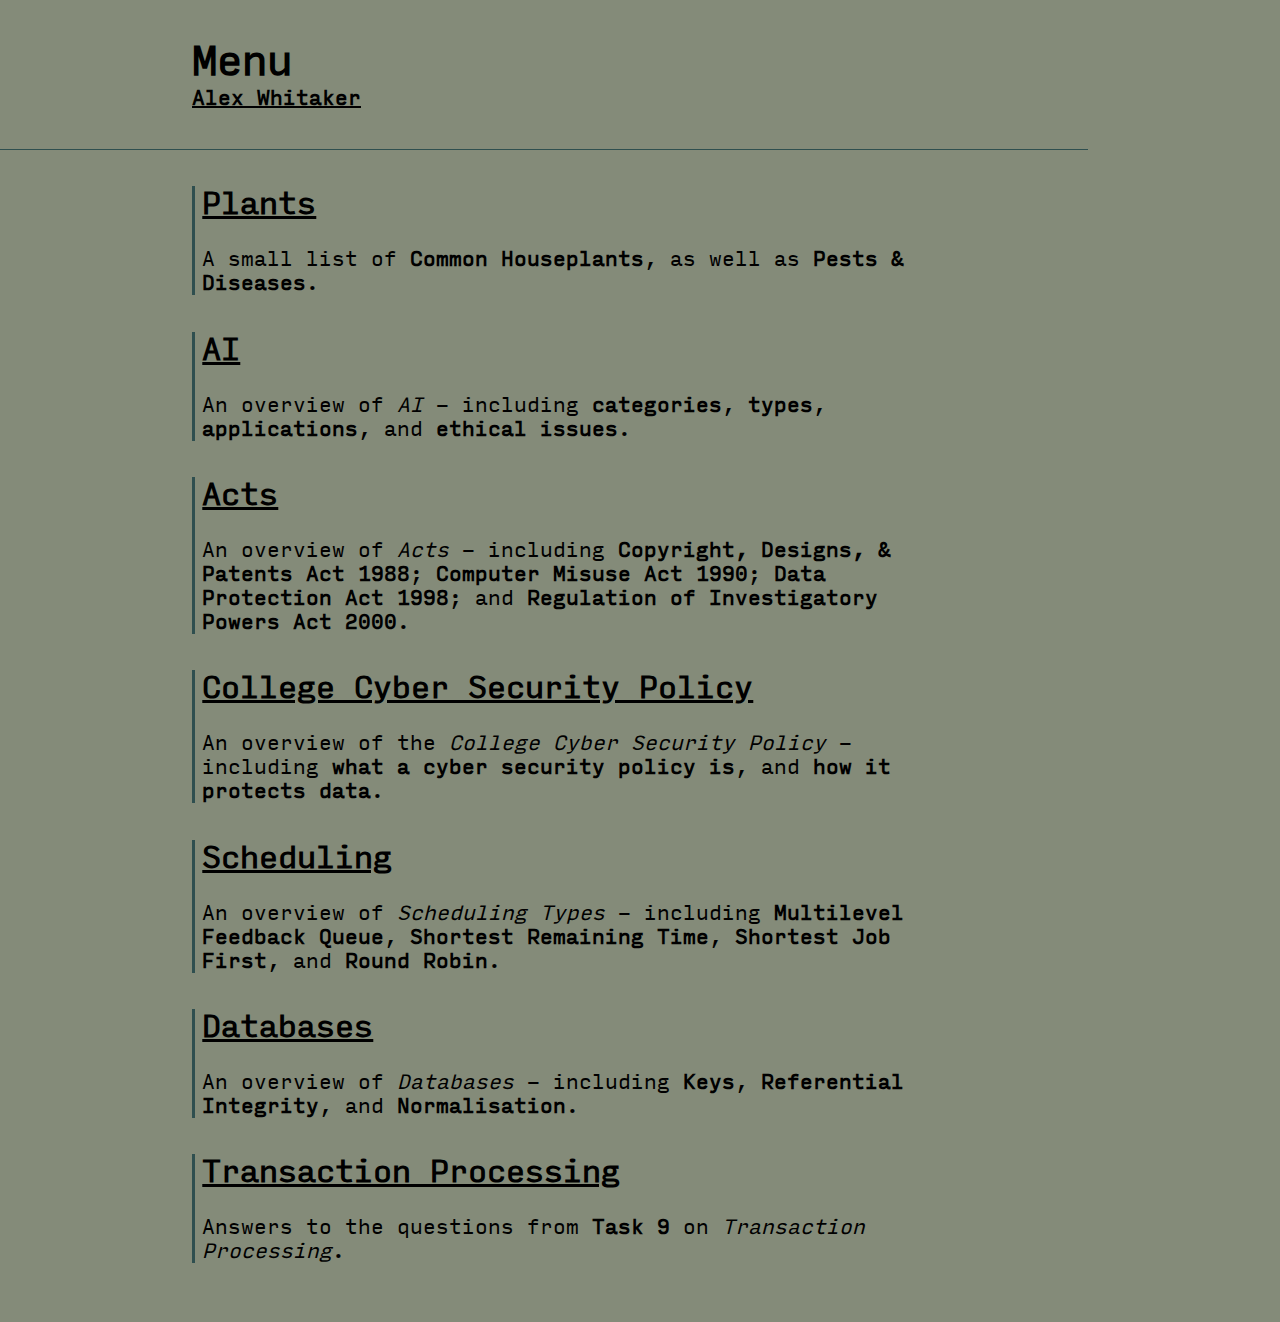
<file: index.html>
<!DOCTYPE html>

<html>
	<head>
		<title>Menu</title>
		<link rel="stylesheet" href="main.css"/>
	</head>

	<body>
		<header>
			<h1 id="title">Menu</h1>
			<h4 id="author"><a href="https://github.com/4lex-whit/4lex-whit.github.io">Alex Whitaker</a></h4>
		</header>

		<main>
			<!-- Plants -->
			<div class="border_left">
				<h2><a href="plants/plants.html">Plants</a></h2>
				<p>A small list of <strong>Common Houseplants</strong>, as well as <strong>Pests & Diseases</strong>.</p>
			</div>

			<!-- AI -->
			<div class="border_left">
				<h2><a href="ai/ai.html">AI</a></h2>
				<p>An overview of <em>AI</em> - including <strong>categories</strong>, <strong>types</strong>, <strong>applications</strong>, and <strong>ethical issues</strong>.</p>
			</div>

			<!-- Acts -->
			<div class="border_left">
				<h2><a href="acts/acts.html">Acts</a></h2>
				<p>An overview of <em>Acts</em> - including <strong>Copyright, Designs, & Patents Act 1988</strong>; <strong>Computer Misuse Act 1990</strong>; <strong>Data Protection Act 1998</strong>; and <strong>Regulation of Investigatory Powers Act 2000</strong>.</p>
			</div>
			
			<!-- CCSP -->
			<div class="border_left">
				<h2><a href="ccsp/ccsp.html">College Cyber Security Policy</a></h2>
				<p>An overview of the <em>College Cyber Security Policy</em> - including <strong>what a cyber security policy is</strong>, and <strong>how it protects data</strong>.</p>
			</div>

			<!-- Scheduling -->
			<div class="border_left">
				<h2><a href="scheduling/scheduling.html">Scheduling</a></h2>
				<p>An overview of <em>Scheduling Types</em> - including <strong>Multilevel Feedback Queue</strong>, <strong>Shortest Remaining Time</strong>, <strong>Shortest Job First</strong>, and <strong>Round Robin</strong>.</p>
			</div>

			<!-- Databases -->
			<div class="border_left">
				<h2><a href="databases/databases.html">Databases</a></h2>
				<p>An overview of <em>Databases</em> - including <strong>Keys</strong>, <strong>Referential Integrity</strong>, and <strong>Normalisation</strong>.</p>
			</div>

			<!-- Transaction Processing -->
			<div class="border_left">
				<h2><a href="transaction-processing/transaction-processing.html">Transaction Processing</a></h2>
				<p>Answers to the questions from <strong>Task 9</strong> on <em>Transaction Processing</em>.</p>
			</div>
		</main>
	</body>
</html>
</file>
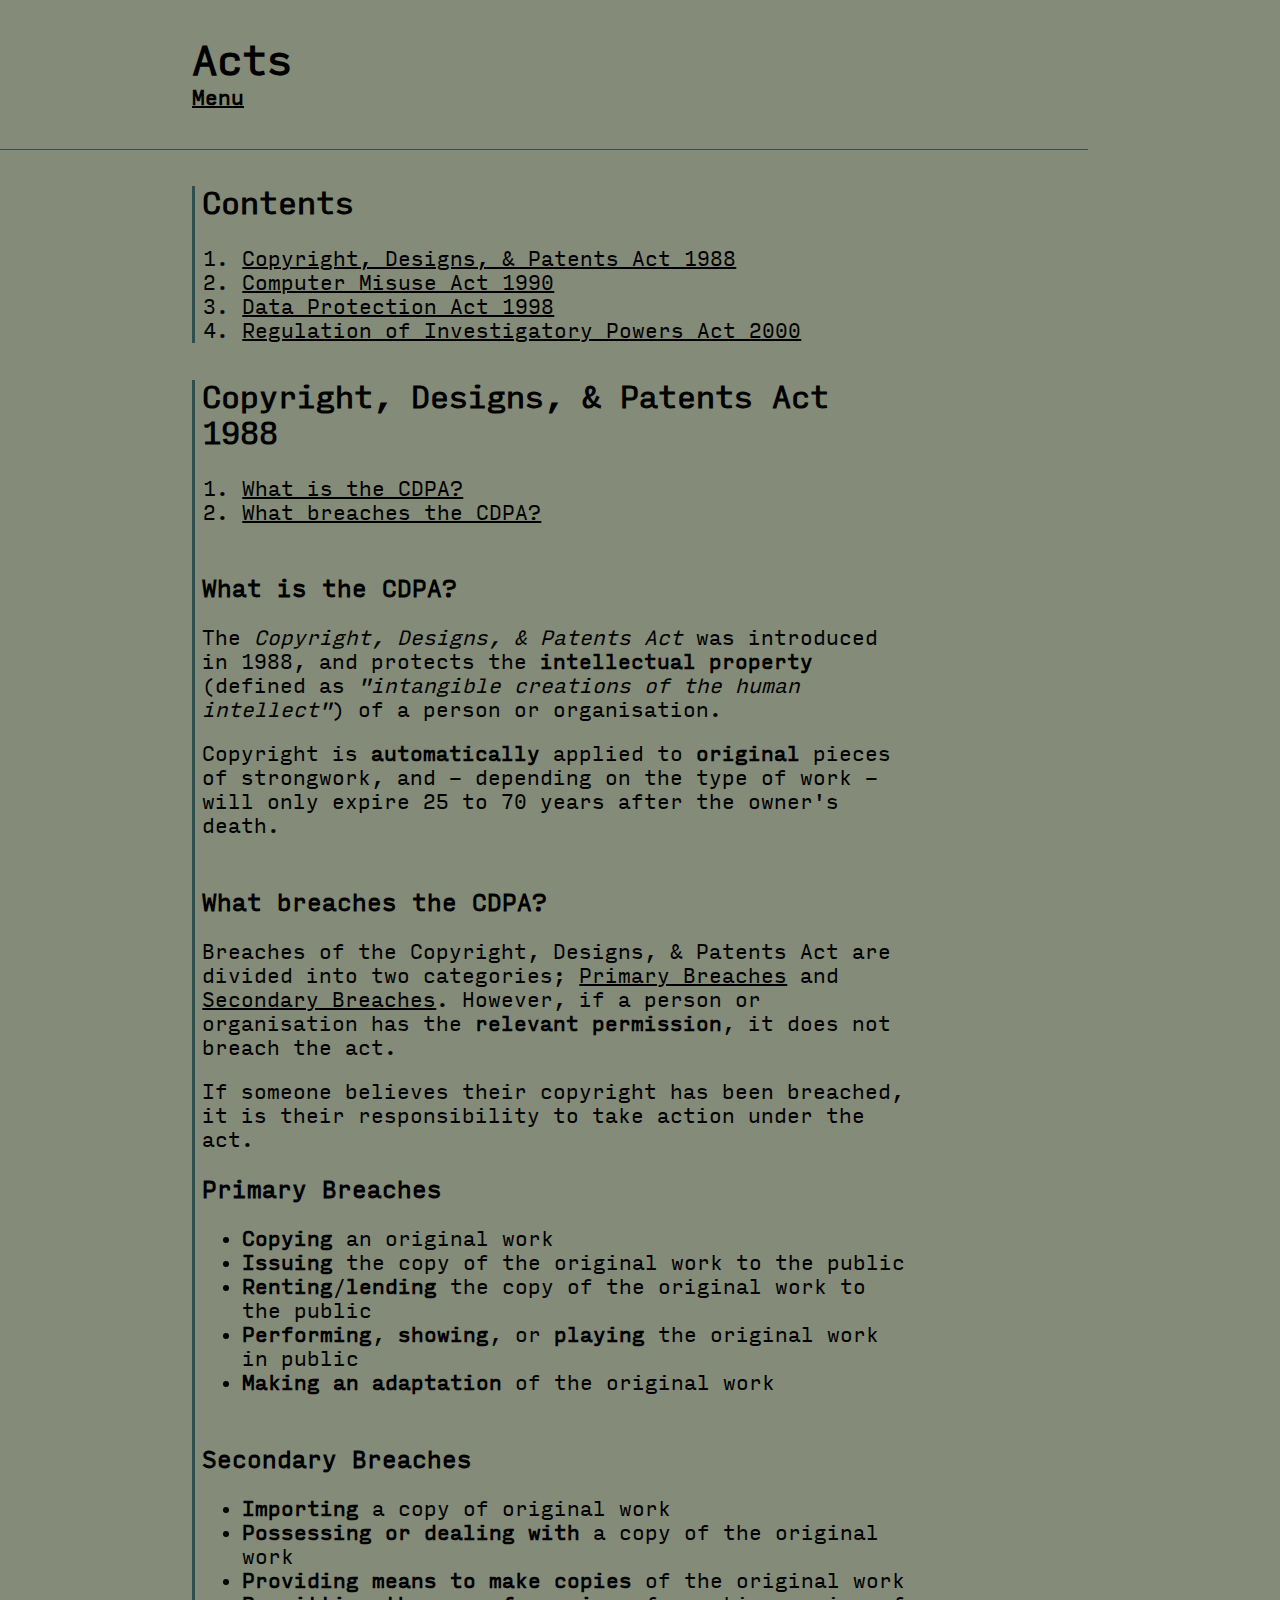
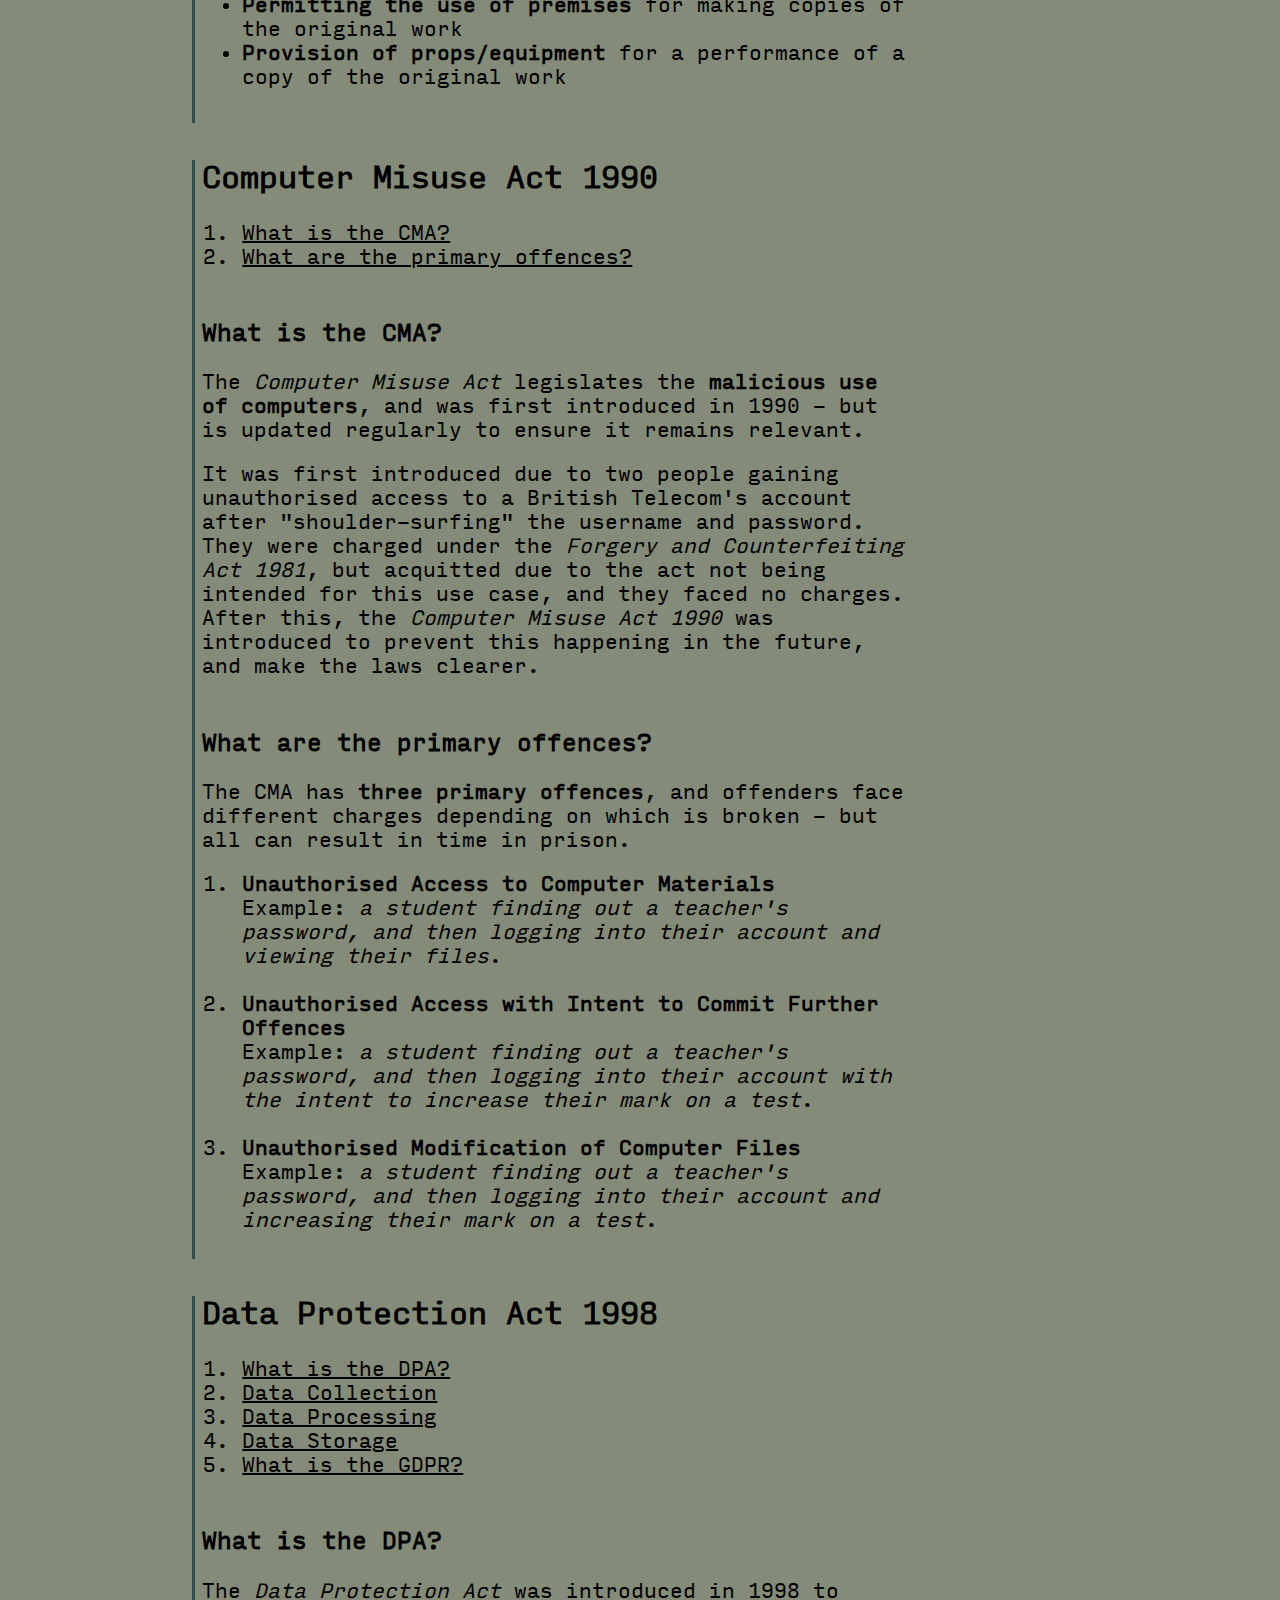
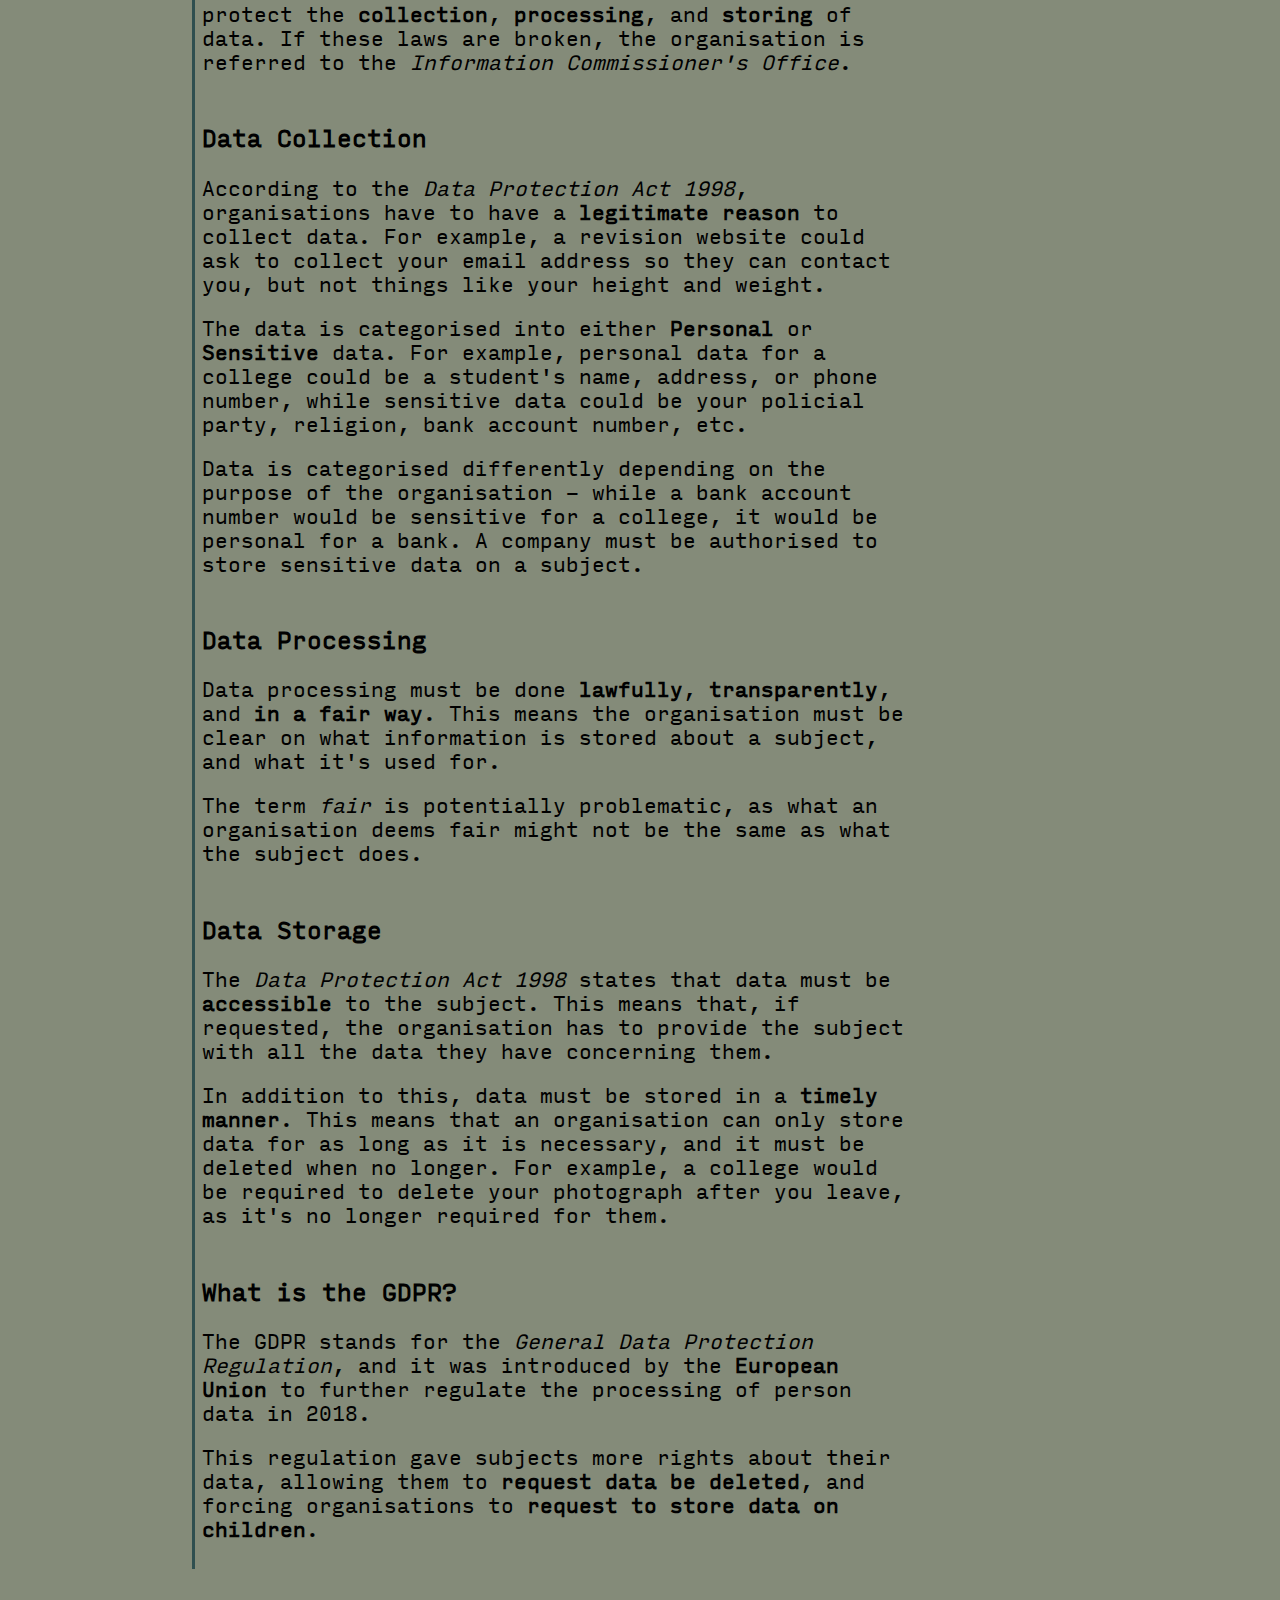
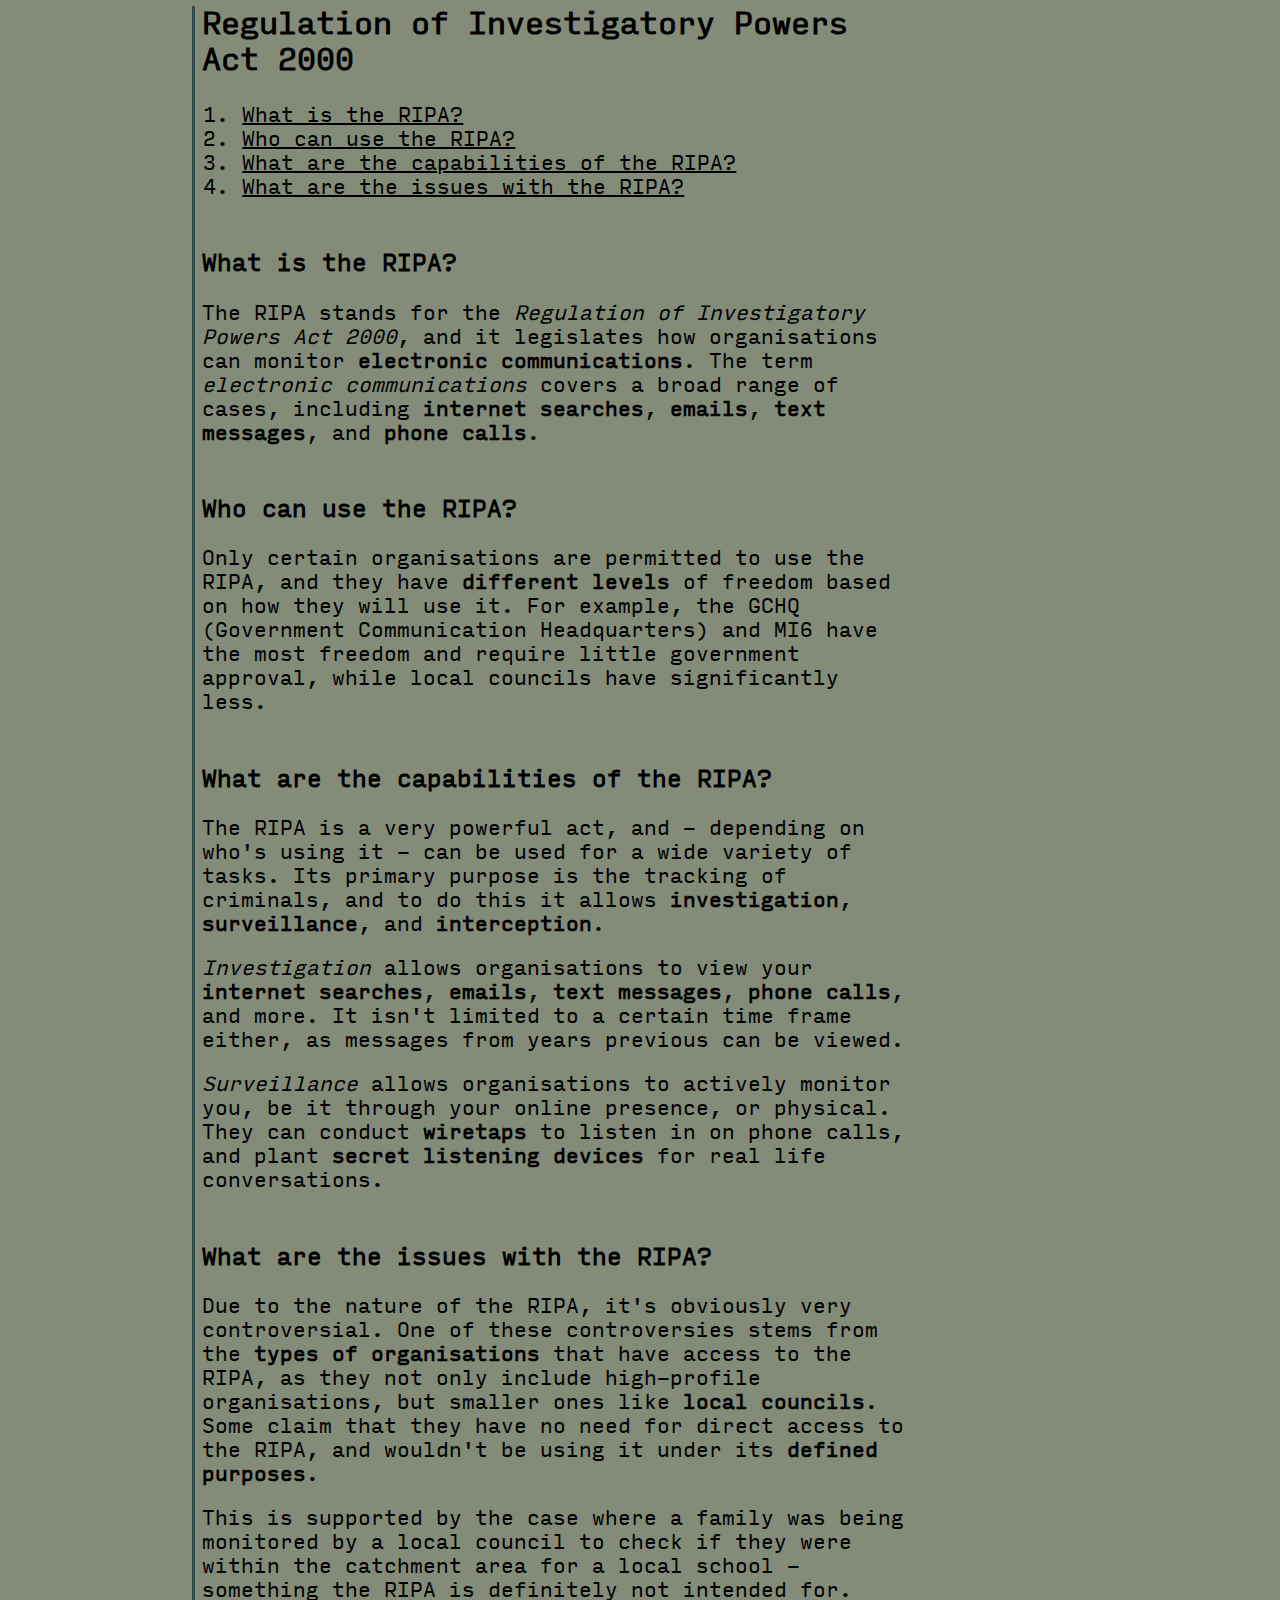
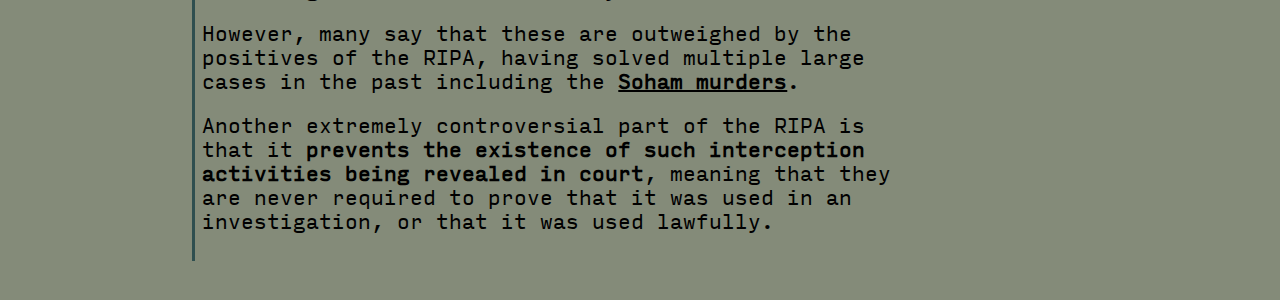
<file: acts/acts.html>
<!DOCTYPE html>

<html>
	<head>
		<title>Acts</title>
		<link rel="stylesheet" href="../main.css" />
	</head>

	<body>
		<header>
			<h1 id="title">Acts</h1>
			<h4 id="menu-link"><a href="../index.html">Menu</a></h4>
		</header>

		<main>
			<!-- Contents -->
			<div class="border_left">
				<h2>Contents</h2>
				<ol>
					<li><a href="#cdpa">Copyright, Designs, & Patents Act 1988</a></li>
					<li><a href="#cma">Computer Misuse Act 1990</a></li>
					<li><a href="#dpa">Data Protection Act 1998</a></li>
					<li><a href="#ripa">Regulation of Investigatory Powers Act 2000</a></li>
				</ol>
			</div>

			<!-- Copyright, Designs, & Patents Act 1988 -->
			<div id="cdpa" class="border_left">
				<h2>Copyright, Designs, & Patents Act 1988</h2>

				<div class="list">
					<ol>
						<li><a href="#cdpa-description">What is the CDPA?</a></li>
						<li><a href="#cdpa-breaches">What breaches the CDPA?</a></li>
					</ol>
				</div>

				<!-- Description -->
				<div id="cdpa-description" class="item">
					<h3>What is the CDPA?</h3>
					<p>The <em>Copyright, Designs, & Patents Act</em> was introduced in 1988, and protects the <strong>intellectual property</strong> (defined as <em>"intangible creations of the human intellect"</em>) of a person or organisation.</p>
					<p>Copyright is <strong>automatically</strong> applied to <strong>original</strong> pieces of strongwork, and - depending on the type of work - will only expire 25 to 70 years after the owner's death.</p>
				</div>

				<!-- Breaches -->
				<div id="cdpa-breaches" class="item">
					<h3>What breaches the CDPA?</h3>
					<p>Breaches of the Copyright, Designs, & Patents Act are divided into two categories; <a href="#breaches_primary">Primary Breaches</a> and <a href="#breaches_secondary">Secondary Breaches</a>. However, if a person or organisation has the <strong>relevant permission</strong>, it does not breach the act.</p>
					<p>If someone believes their copyright has been breached, it is their responsibility to take action under the act.</p>
	
					<div id="breaches_primary" class="item">
						<h3>Primary Breaches</h3>
						<ul>
							<li><strong>Copying</strong> an original work</li>
							<li><strong>Issuing</strong> the copy of the original work to the public</li>
							<li><strong>Renting</strong>/<strong>lending</strong> the copy of the original work to the public</li>
							<li><strong>Performing</strong>, <strong>showing</strong>, or <strong>playing</strong> the original work in public</li>
							<li><strong>Making an adaptation</strong> of the original work</li>
						</ul>
					</div>
	
					<div id="breaches_secondary" class="item">
						<h3>Secondary Breaches</h3>
						<ul>
							<li><strong>Importing</strong> a copy of original work</li>
							<li><strong>Possessing or dealing with</strong> a copy of the original work</li>
							<li><strong>Providing means to make copies</strong> of the original work</li>
							<li><strong>Permitting the use of premises</strong> for making copies of the original work</li>
							<li><strong>Provision of props/equipment</strong> for a performance of a copy of the original work</li>
						</ul>
					</div>
				</div>
			</div>

			<!-- Computer Misuse Act 1990 -->
			<div id="cma" class="border_left">
				<h2>Computer Misuse Act 1990</h2>

				<div class="list">
					<ol>
						<li><a href="#cma-description">What is the CMA?</a></li>
						<li><a href="#cma-primary-offences">What are the primary offences?</a></li>
					</ol>
				</div>

				<!-- Description -->
				<div id="cma-description" class="item">
					<h3>What is the CMA?</h3>
					<p>The <em>Computer Misuse Act</em> legislates the <strong>malicious use of computers</strong>, and was first introduced in 1990 - but is updated regularly to ensure it remains relevant.</p>
					<p>It was first introduced due to two people gaining unauthorised access to a British Telecom's account after "shoulder-surfing" the username and password. They were charged under the <em>Forgery and Counterfeiting Act 1981</em>, but acquitted due to the act not being intended for this use case, and they faced no charges. After this, the <em>Computer Misuse Act 1990</em> was introduced to prevent this happening in the future, and make the laws clearer.</p>
				</div>

				<!-- Primary Offences -->
				<div id="cma-primary-offences" class="item">
					<h3>What are the primary offences?</h3>
					<p>The CMA has <strong>three primary offences</strong>, and offenders face different charges depending on which is broken - but all can result in time in prison.</p>

					<ol>
						<li>
							<strong>Unauthorised Access to Computer Materials</strong><br>
							Example: <em>a student finding out a teacher's password, and then logging into their account and viewing their files</em>.
						</li>
						<br>
						<li>
							<strong>Unauthorised Access with Intent to Commit Further Offences</strong><br>
							Example: <em>a student finding out a teacher's password, and then logging into their account with the intent to increase their mark on a test</em>.
						</li>
						<br>
						<li>
							<strong>Unauthorised Modification of Computer Files</strong><br>
							Example: <em>a student finding out a teacher's password, and then logging into their account and increasing their mark on a test</em>.
						</li>
					</ol>
				</div>
			</div>

			<!-- Data Protection Act 1998 -->
			<div id="dpa" class="border_left">
				<h2>Data Protection Act 1998</h2>

				<div class="list">
					<ol>
						<li><a href="#dpa-description">What is the DPA?</a></li>
						<li><a href="#dpa-collection">Data Collection</a></li>
						<li><a href="#dpa-processing">Data Processing</a></li>
						<li><a href="#dpa-storage">Data Storage</a></li>
						<li><a href="#dpa-gdpr">What is the GDPR?</a></li>
					</ol>
				</div>

				<!-- Description -->
				<div id="dpa-description" class="item">
					<h3>What is the DPA?</h3>
					<p>The <em>Data Protection Act</em> was introduced in 1998 to protect the <strong>collection</strong>, <strong>processing</strong>, and <strong>storing</strong> of data. If these laws are broken, the organisation is referred to the <em>Information Commissioner's Office</em>.</p>
				</div>

				<!-- Data Collection -->
				<div id="dpa-collection" class="item">
					<h3>Data Collection</h3>
					<p>According to the <em>Data Protection Act 1998</em>, organisations have to have a <strong>legitimate reason</strong> to collect data. For example, a revision website could ask to collect your email address so they can contact you, but not things like your height and weight.</p>
					<p>The data is categorised into either <strong>Personal</strong> or <strong>Sensitive</strong> data. For example, personal data for a college could be a student's name, address, or phone number, while sensitive data could be your policial party, religion, bank account number, etc.</p>
					<p>Data is categorised differently depending on the purpose of the organisation - while a bank account number would be sensitive for a college, it would be personal for a bank. A company must be authorised to store sensitive data on a subject.</p>
				</div>

				<!-- Processing -->
				<div id="dpa-processing" class="item">
					<h3>Data Processing</h3>
					<p>Data processing must be done <strong>lawfully</strong>, <strong>transparently</strong>, and <strong>in a fair way</strong>. This means the organisation must be clear on what information is stored about a subject, and what it's used for.</p>
					<p>The term <em>fair</em> is potentially problematic, as what an organisation deems fair might not be the same as what the subject does.</p>
				</div>

				<!-- Storage -->
				<div id="dpa-storage" class="item">
					<h3>Data Storage</h3>
					<p>The <em>Data Protection Act 1998</em> states that data must be <strong>accessible</strong> to the subject. This means that, if requested, the organisation has to provide the subject with all the data they have concerning them.</p>
					<p>In addition to this, data must be stored in a <strong>timely manner</strong>. This means that an organisation can only store data for as long as it is necessary, and it must be deleted when no longer. For example, a college would be required to delete your photograph after you leave, as it's no longer required for them.</p>
				</div>

				<!-- GDPR -->
				<div id="dpa-gdpr" class="item">
					<h3>What is the GDPR?</h3>
					<p>The GDPR stands for the <em>General Data Protection Regulation</em>, and it was introduced by the <strong>European Union</strong> to further regulate the processing of person data in 2018.</p>
					<p>This regulation gave subjects more rights about their data, allowing them to <strong>request data be deleted</strong>, and forcing organisations to <strong>request to store data on children</strong>.</p>
				</div>
			</div>

			<!-- Regulation of Investigatory Powers Act 2000 -->
			<div id="ripa" class="border_left">
				<h2>Regulation of Investigatory Powers Act 2000</h2>

				<div class="list">
					<ol>
						<li><a href="#ripa-description">What is the RIPA?</a></li>
						<li><a href="#ripa-who">Who can use the RIPA?</a></li>
						<li><a href="#ripa-capabilities">What are the capabilities of the RIPA?</a></li>
						<li><a href="#ripa-issues">What are the issues with the RIPA?</a></li>
					</ol>
				</div>

				<!-- Description -->
				<div id="ripa-description" class="item">
					<h3>What is the RIPA?</h3>
					<p>The RIPA stands for the <em>Regulation of Investigatory Powers Act 2000</em>, and it legislates how organisations can monitor <strong>electronic communications</strong>. The term <em>electronic communications</em> covers a broad range of cases, including <strong>internet searches</strong>, <strong>emails</strong>, <strong>text messages</strong>, and <strong>phone calls</strong>.</p>
				</div>

				<!-- Who -->
				<div id="ripa-who" class="item">
					<h3>Who can use the RIPA?</h3>
					<p>Only certain organisations are permitted to use the RIPA, and they have <strong>different levels</strong> of freedom based on how they will use it. For example, the GCHQ (Government Communication Headquarters) and MI6 have the most freedom and require little government approval, while local councils have significantly less.</p>
				</div>

				<!-- Capabilities -->
				<div id="ripa-capabilities" class="item">
					<h3>What are the capabilities of the RIPA?</h3>
					<p>The RIPA is a very powerful act, and - depending on who's using it - can be used for a wide variety of tasks. Its primary purpose is the tracking of criminals, and to do this it allows <strong>investigation</strong>, <strong>surveillance</strong>, and <strong>interception</strong>.</p>
					<p><em>Investigation</em> allows organisations to view your <strong>internet searches</strong>, <strong>emails</strong>, <strong>text messages</strong>, <strong>phone calls</strong>, and more. It isn't limited to a certain time frame either, as messages from years previous can be viewed.</p>
					<p><em>Surveillance</em> allows organisations to actively monitor you, be it through your online presence, or physical. They can conduct <strong>wiretaps</strong> to listen in on phone calls, and plant <strong>secret listening devices</strong> for real life conversations.</p>
				</div>

				<!-- Issues -->
				<div id="ripa-issues" class="item">
					<h3>What are the issues with the RIPA?</h3>
					<p>Due to the nature of the RIPA, it's obviously very controversial. One of these controversies stems from the <strong>types of organisations</strong> that have access to the RIPA, as they not only include high-profile organisations, but smaller ones like <strong>local councils</strong>. Some claim that they have no need for direct access to the RIPA, and wouldn't be using it under its <strong>defined purposes</strong>.</p>
					<p>This is supported by the case where a family was being monitored by a local council to check if they were within the catchment area for a local school - something the RIPA is definitely not intended for.</p>
					<p>However, many say that these are outweighed by the positives of the RIPA, having solved multiple large cases in the past including the <strong><a href="https://en.wikipedia.org/wiki/Soham_murders">Soham murders</a></strong>.</p>
					<p>Another extremely controversial part of the RIPA is that it <strong>prevents the existence of such interception activities being revealed in court</strong>, meaning that they are never required to prove that it was used in an investigation, or that it was used lawfully.</p>
				</div>
			</div>
		</main>
	</body>
</html>
</file>
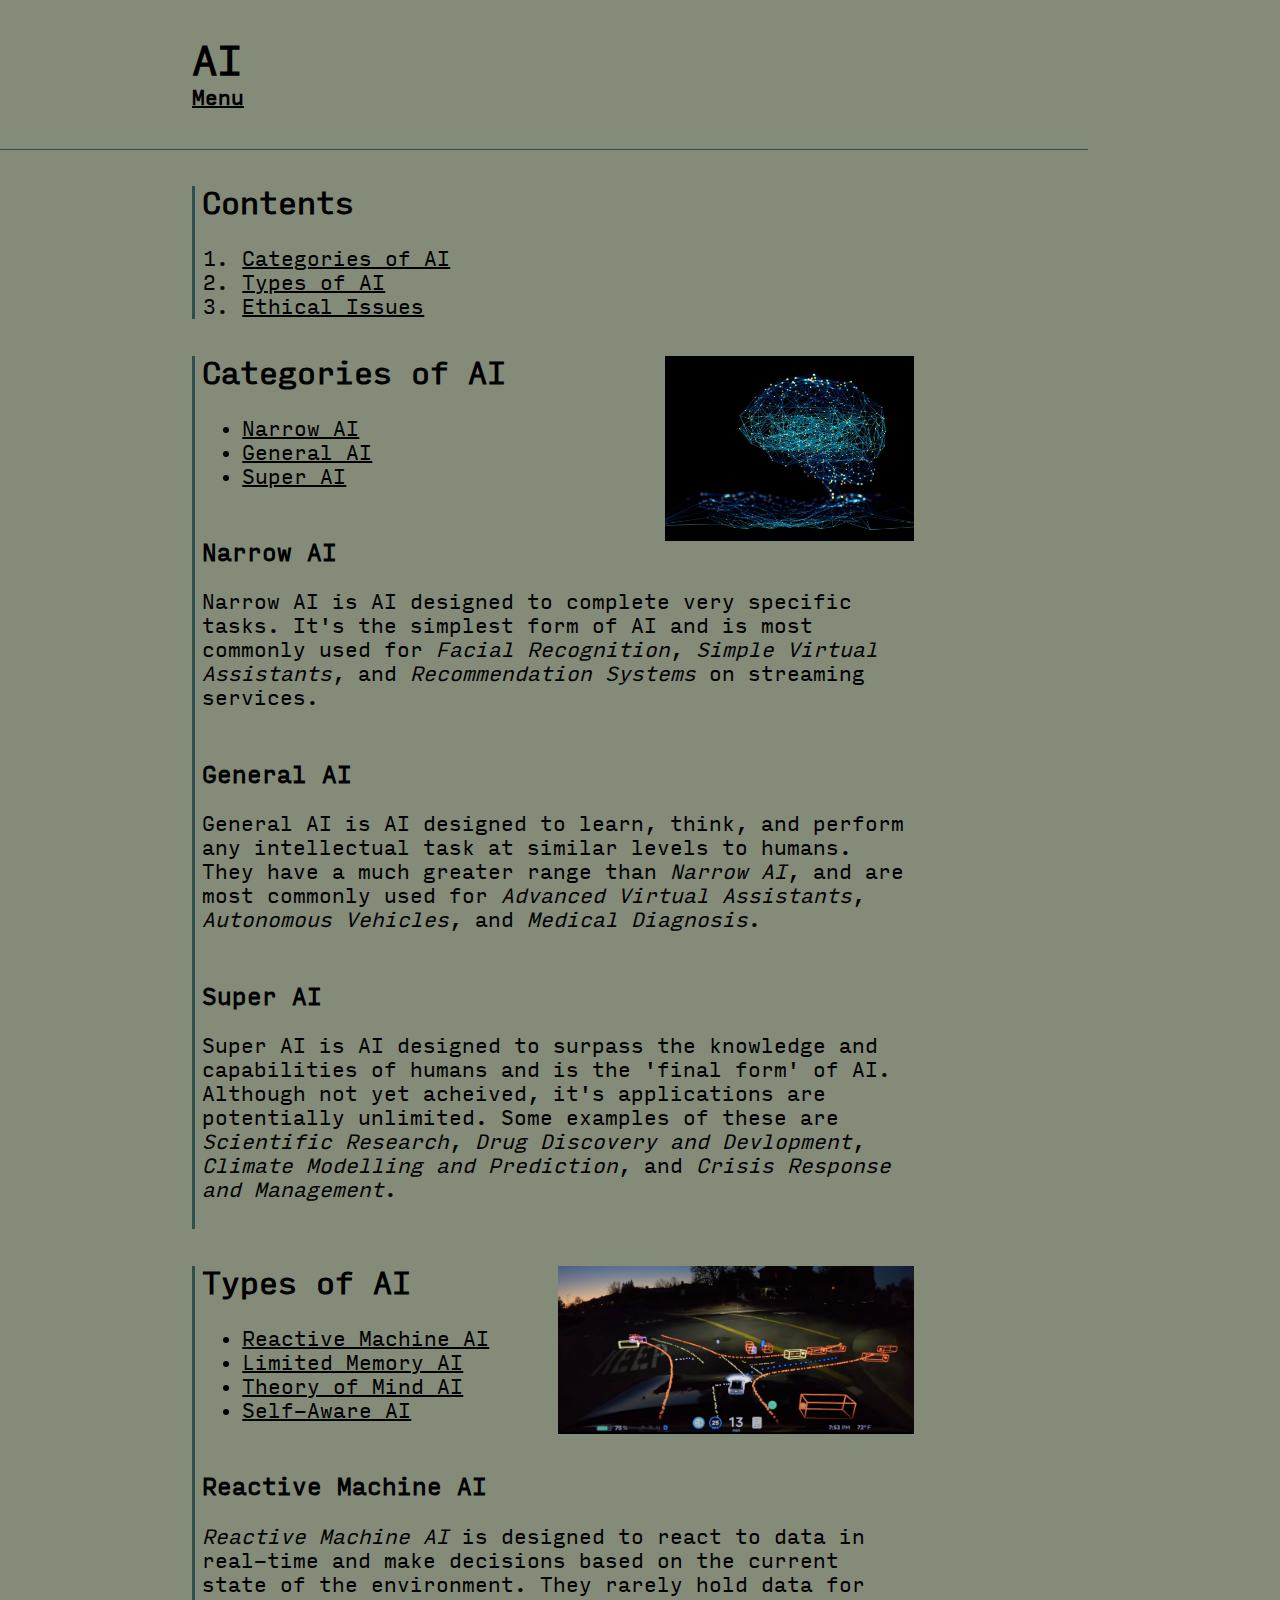
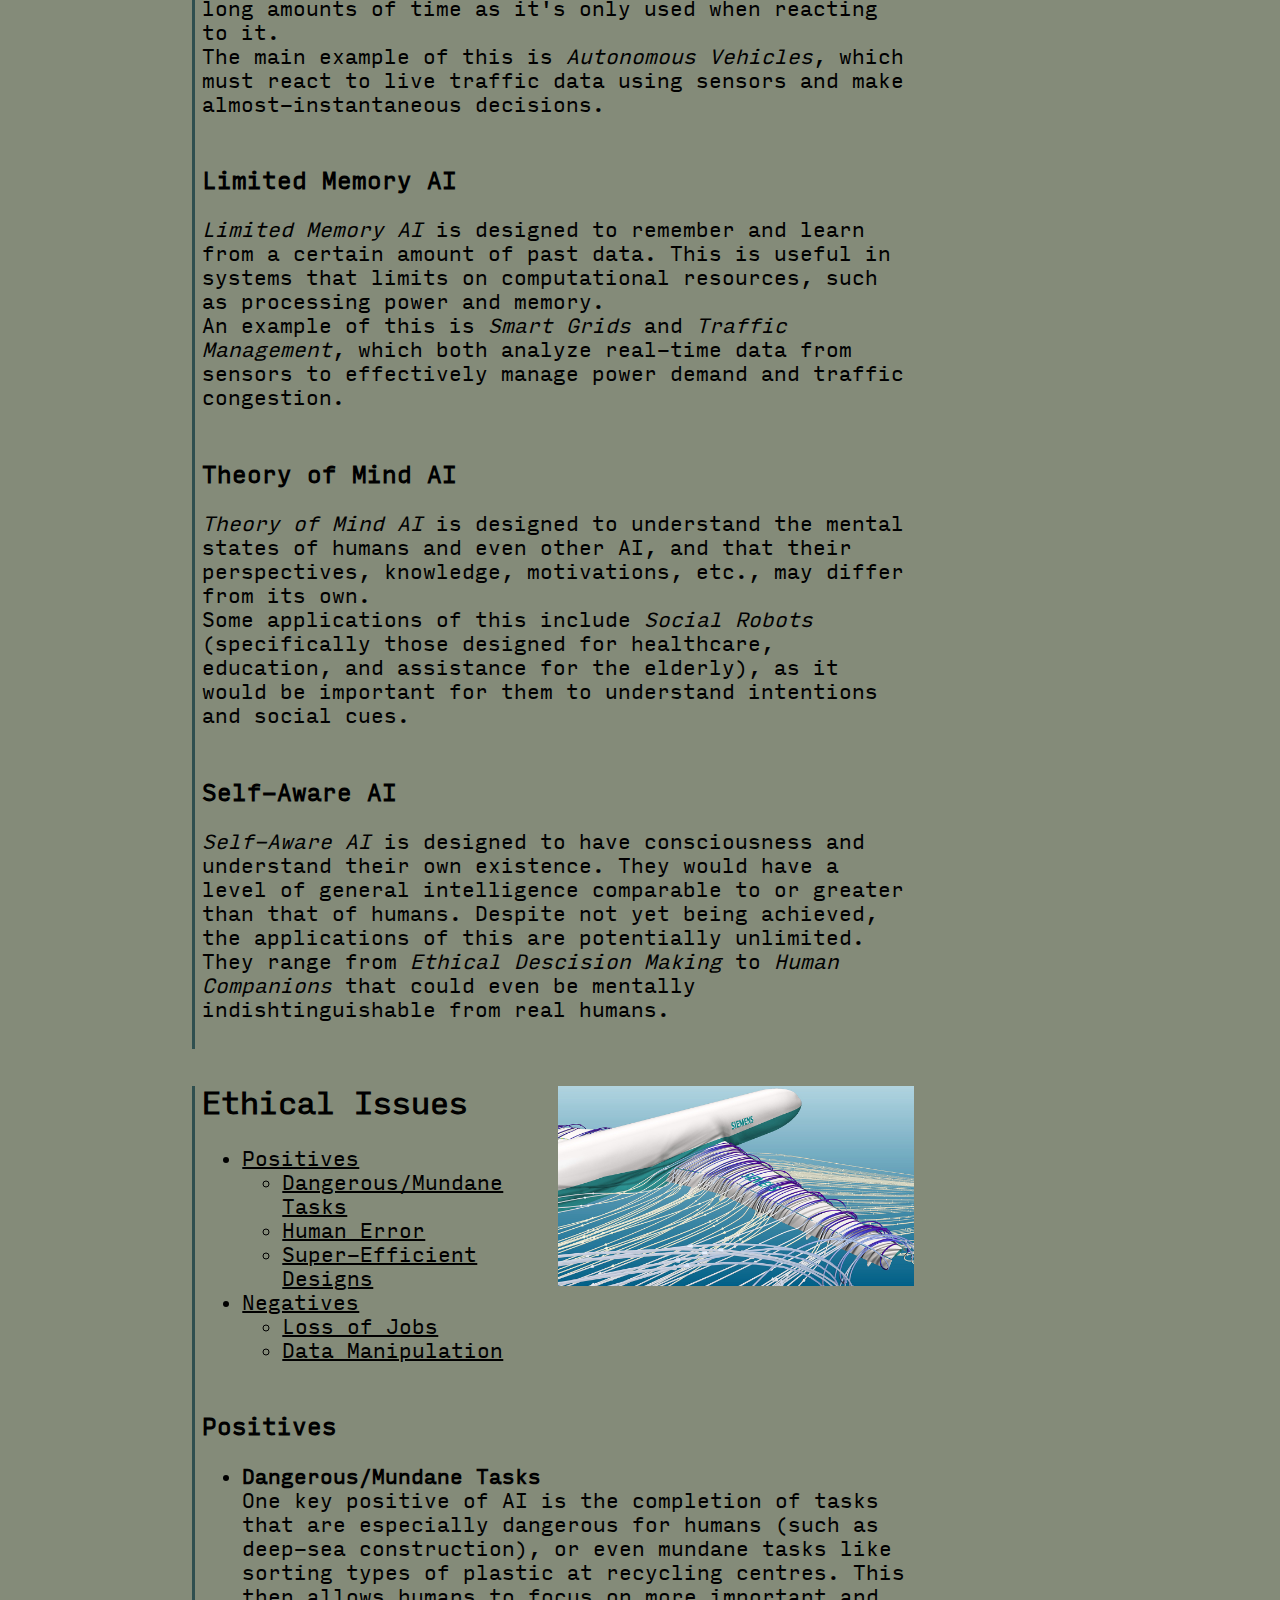
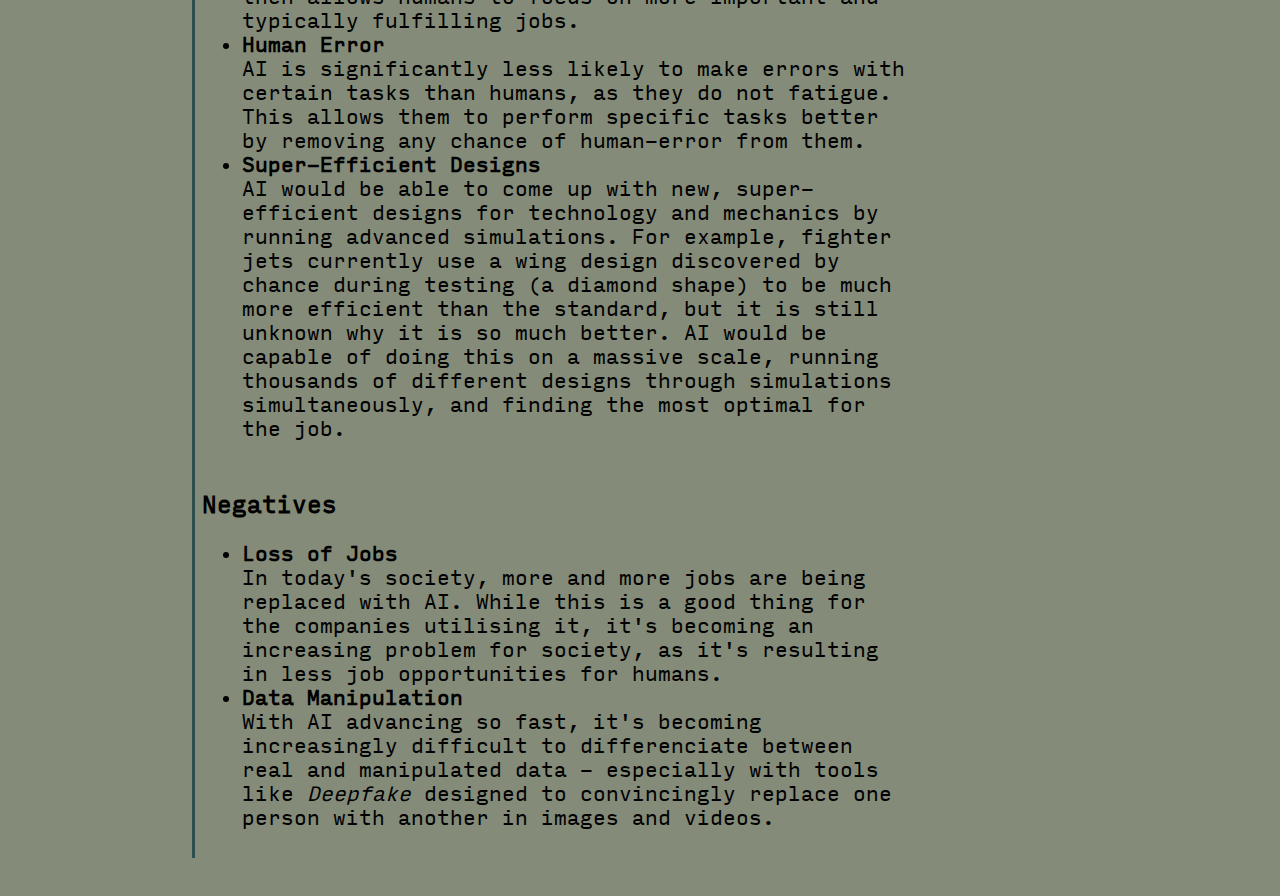
<file: ai/ai.html>
<!DOCTYPE html>

<html>
	<head>
		<title>AI</title>
		<link rel="stylesheet" href="../main.css"/>
		<link rel="stylesheet" href="ai.css"/>
	</head>

	<body>
		<header>
			<h1 id="title">AI</h1>
			<h4 id="menu-link"><a href="../index.html">Menu</a></h4>
		</header>

		<main>
			<!-- Contents -->
			<div  class="border_left">
				<h2>Contents</h2>
				<ol>
					<li><a href="#categories_div">Categories of AI</a></li>
					<li><a href="#types_div">Types of AI</a></li>
					<li><a href="#ethics_div">Ethical Issues</a></li>
				</ol>
			</div>

			<!-- Categories of AI -->
			<div id="categories_div" class="border_left">
				<img id="img_1" src="assets/ai-image_1.jpeg" width="35%"/>
				
				<h2>Categories of AI</h2>

				<div class="list">
					<ul>
						<li><a href="#category_narrow">Narrow AI</a></li>
						<li><a href="#category_general">General AI</a></li>
						<li><a href="#category_super">Super AI</a></li>
					</ul>
				</div>
				
				<!-- Narrow AI -->
				<div id="category_narrow" class="item">
					<h3>Narrow AI</h3>
					<p>
						Narrow AI is AI designed to complete very specific tasks. It's the simplest form of AI and is most commonly used for <em>Facial Recognition</em>, <em>Simple Virtual Assistants</em>, and <em>Recommendation Systems</em> on streaming services.
					</p>
				</div>
		
				<!-- General AI -->
				<div id="category_general" class="item">
					<h3>General AI</h3>
					<p>
						General AI is AI designed to learn, think, and perform any intellectual task at similar levels to humans. They have a much greater range than <em>Narrow AI</em>, and are most commonly used for <em>Advanced Virtual Assistants</em>, <em>Autonomous Vehicles</em>, and <em>Medical Diagnosis</em>.
					</p>
				</div>
		
				<!-- Super AI -->
				<div id="category_super" class="item">
					<h3>Super AI</h3>
					<p>
						Super AI is AI designed to surpass the knowledge and capabilities of humans and is the 'final form' of AI. Although not yet acheived, it's applications are potentially unlimited. Some examples of these are <em>Scientific Research</em>, <em>Drug Discovery and Devlopment</em>, <em>Climate Modelling and Prediction</em>, and <em>Crisis Response and Management</em>.
					</p>
				</div>
			</div>

			<!-- Types of AI -->
			<div id="types_div" class="border_left">
				<img id="img_2" src="assets/ai-image_2.jpeg" width="50%"/>
				
				<h2>Types of AI</h2>
				
				<div id="types_list" class="list">
					<ul>
						<li><a href="#type_reactive">Reactive Machine AI</a></li>
						<li><a href="#type_limited_memory">Limited Memory AI</a></li>
						<li><a href="#type_theory_of_mind">Theory of Mind AI</a></li>
						<li><a href="#type_self_aware">Self-Aware AI</a></li>
					</ul>
				</div>
	
				<!-- Reactive Machines -->
				<div id="type_reactive" class="item">
					<h3>Reactive Machine AI</h3>
					<p>
						<em>Reactive Machine AI</em> is designed to react to data in real-time and make decisions based on the current state of the environment. They rarely hold data for long amounts of time as it's only used when reacting to it.<br>
						The main example of this is <em>Autonomous Vehicles</em>, which must react to live traffic data using sensors and make almost-instantaneous decisions.
					</p>
				</div>
	
				<!-- Limited Memory -->
				<div id="type_limited_memory" class="item">
					<h3>Limited Memory AI</h3>
					<p>
						<em>Limited Memory AI</em> is designed to remember and learn from a certain amount of past data. This is useful in systems that limits on computational resources, such as processing power and memory.<br>
						An example of this is <em>Smart Grids</em> and <em>Traffic Management</em>, which both analyze real-time data from sensors to effectively manage power demand and traffic congestion.
					</p>
				</div>
	
				<!-- Theory of Mind -->
				<div id="type_theory_of_mind" class="item">
					<h3>Theory of Mind AI</h3>
					<p>
						<em>Theory of Mind AI</em> is designed to understand the mental states of humans and even other AI, and that their perspectives, knowledge, motivations, etc., may differ from its own.<br>
						Some applications of this include <em>Social Robots</em> (specifically those designed for healthcare, education, and assistance for the elderly), as it would be important for them to understand intentions and social cues.
					</p>
				</div>
	
				<!-- Self-Aware -->
				<div id="type_self_aware" class="item">
					<h3>Self-Aware AI</h3>
					<p>
						<em>Self-Aware AI</em> is designed to have consciousness and understand their own existence. They would have a level of general intelligence comparable to or greater than that of humans.
						Despite not yet being achieved, the applications of this are potentially unlimited. They range from <em>Ethical Descision Making</em> to <em>Human Companions</em> that could even be mentally indishtinguishable from real humans.
					</p>
				</div>
			</div>

			<!-- Ethics -->
			<div id="ethics_div" class="border_left">
				<img id="img_3" src="assets/ai-image_3.jpeg" width="50%"/>
				
				<h2>Ethical Issues</h2>

				<div id="ethics_list" class="list">
					<ul>
						<li>
							<a href="#ethics_positives">Positives</a>
							<ul>
								<li><a href="#ethics_dangerous_mundane_tasks">Dangerous/Mundane Tasks</a></li>
								<li><a href="#ethics_human_error">Human Error</a></li>
								<li><a href="#ethics_super_efficient_designs">Super-Efficient Designs</a></li>
							</ul>
						</li>
						<li>
							<a href="#ethics_negatives">Negatives</a>
							<ul>
								<li><a href="#ethics_loss_of_jobs">Loss of Jobs</a></li>
								<li><a href="#ethics_data_manipulation">Data Manipulation</a></li>
							</ul>
						</li>
					</ul>
				</div>

				<!-- Positives -->
				<div id="ethics_positives" class="item">
					<h3>Positives</h3>

					<ul>
						<li id="ethics_dangerous_mundane_tasks">
							<strong>Dangerous/Mundane Tasks</strong><br>
							One key positive of AI is the completion of tasks that are especially dangerous for humans (such as deep-sea construction), or even mundane tasks like sorting types of plastic at recycling centres. This then allows humans to focus on more important and typically fulfilling jobs.
						</li>
						<li id="ethics_human_error">
							<strong>Human Error</strong><br>
							AI is significantly less likely to make errors with certain tasks than humans, as they do not fatigue. This allows them to perform specific tasks better by removing any chance of human-error from them.
						</li>
						<li id="ethics_super_efficient_designs">
							<strong>Super-Efficient Designs</strong><br>
							AI would be able to come up with new, super-efficient designs for technology and mechanics by running advanced simulations. For example, fighter jets currently use a wing design discovered by chance during testing (a diamond shape) to be much more efficient than the standard, but it is still unknown why it is so much better. AI would be capable of doing this on a massive scale, running thousands of different designs through simulations simultaneously, and finding the most optimal for the job.
						</li>
					</ul>
				</div>

				<!-- Negatives -->
				<div id="ethics_negatives" class="item">
					<h3>Negatives</h3>

					<ul>
						<li id="ethics_loss_of_jobs">
							<strong>Loss of Jobs</strong><br>
							In today's society, more and more jobs are being replaced with AI. While this is a good thing for the companies utilising it, it's becoming an increasing problem for society, as it's resulting in less job opportunities for humans.
						</li>
						<li id="ethics_data_manipulation">
							<strong>Data Manipulation</strong><br>
							With AI advancing so fast, it's becoming increasingly difficult to differenciate between real and manipulated data - especially with tools like <em>Deepfake</em> designed to convincingly replace one person with another in images and videos.
						</li>
					</ul>
				</div>
			</div>
		</main>
	</body>
</html>
</file>
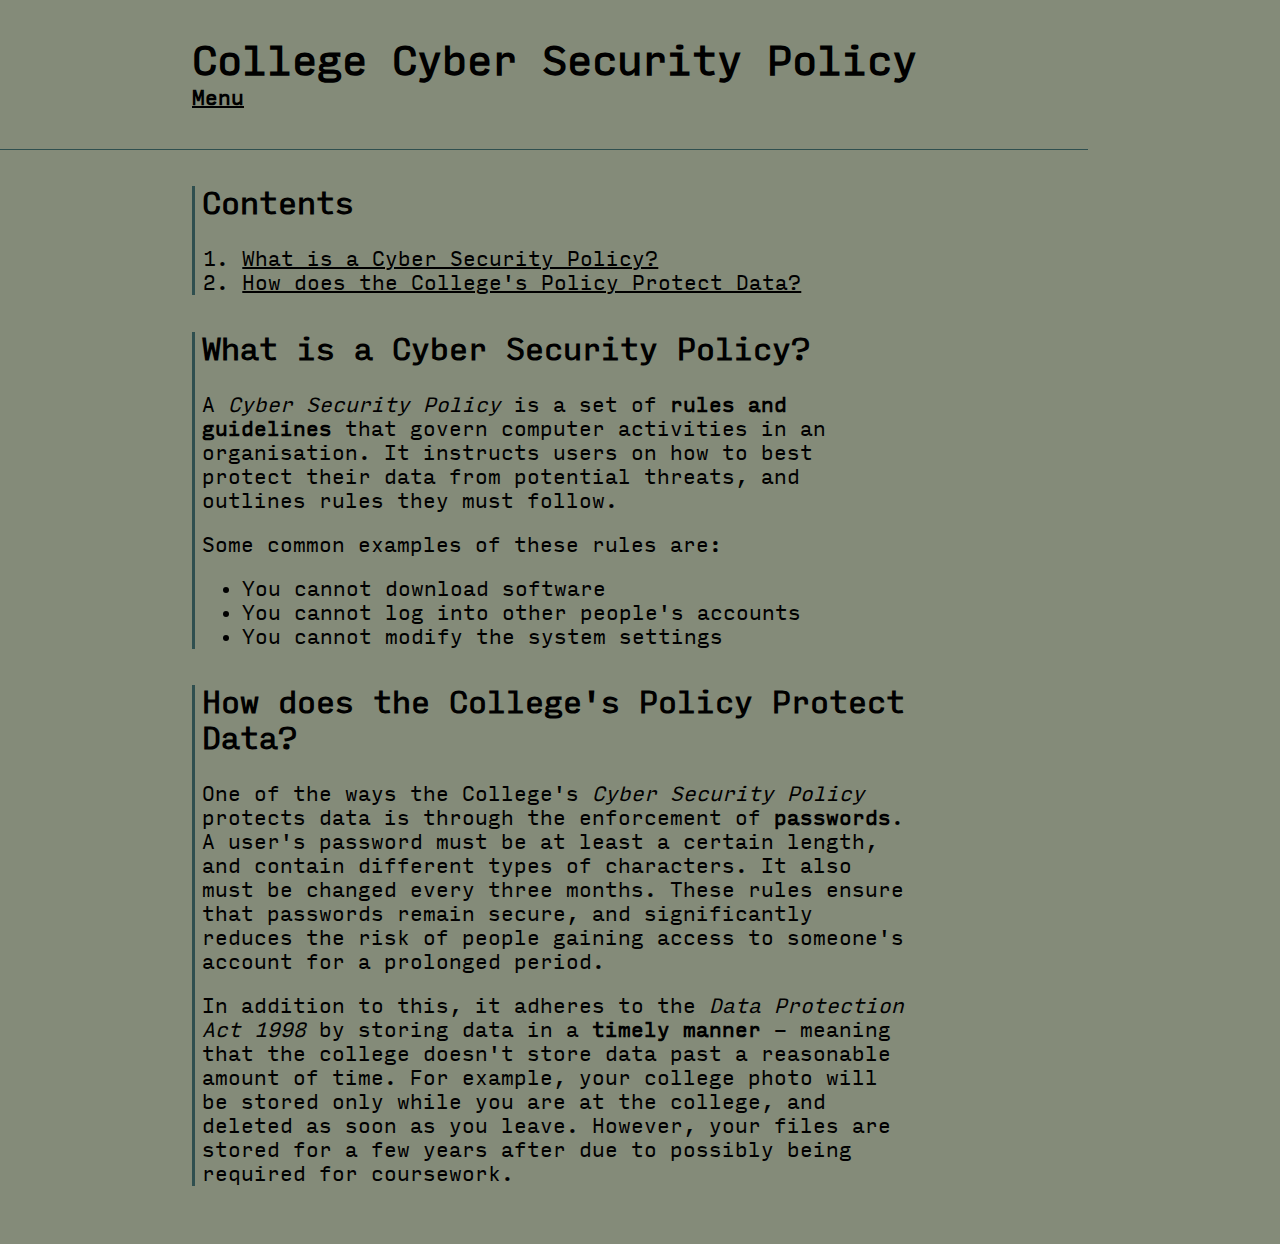
<file: ccsp/ccsp.html>
<!DOCTYPE html>

<html>
	<head>
		<title>College Cyber Security Policy</title>
		<link rel="stylesheet" href="../main.css" />
	</head>

	<body>
		<header>
			<h1 id="title">College Cyber Security Policy</h1>
			<h4 id="menu-link"><a href="../index.html">Menu</a></h4>
		</header>

		<main>
			<!-- Contents -->
			<div class="border_left">
				<h2>Contents</h2>
				<ol>
					<li><a href="#description">What is a Cyber Security Policy?</a></li>
					<li><a href="#how">How does the College's Policy Protect Data?</a></li>
				</ol>
			</div>

			<!-- Description -->
			<div id="description" class="border_left">
				<h2>What is a Cyber Security Policy?</h2>
				<p>A <em>Cyber Security Policy</em> is a set of <strong>rules and guidelines</strong> that govern computer activities in an organisation. It instructs users on how to best protect their data from potential threats, and outlines rules they must follow.</p>
				<p>Some common examples of these rules are:</p>
				<ul>
					<li>You cannot download software</li>
					<li>You cannot log into other people's accounts</li>
					<li>You cannot modify the system settings</li>
				</ul>
			</div>

			<!-- How -->
			<div id="how" class="border_left">
				<h2>How does the College's Policy Protect Data?</h2>
				<p>One of the ways the College's <em>Cyber Security Policy</em> protects data is through the enforcement of <strong>passwords</strong>. A user's password must be at least a certain length, and contain different types of characters. It also must be changed every three months. These rules ensure that passwords remain secure, and significantly reduces the risk of people gaining access to someone's account for a prolonged period.</p>
				<p>In addition to this, it adheres to the <em>Data Protection Act 1998</em> by storing data in a <strong>timely manner</strong> - meaning that the college doesn't store data past a reasonable amount of time. For example, your college photo will be stored only while you are at the college, and deleted as soon as you leave. However, your files are stored for a few years after due to possibly being required for coursework.</p>
			</div>
		</main>
	</body>
</html>
</file>
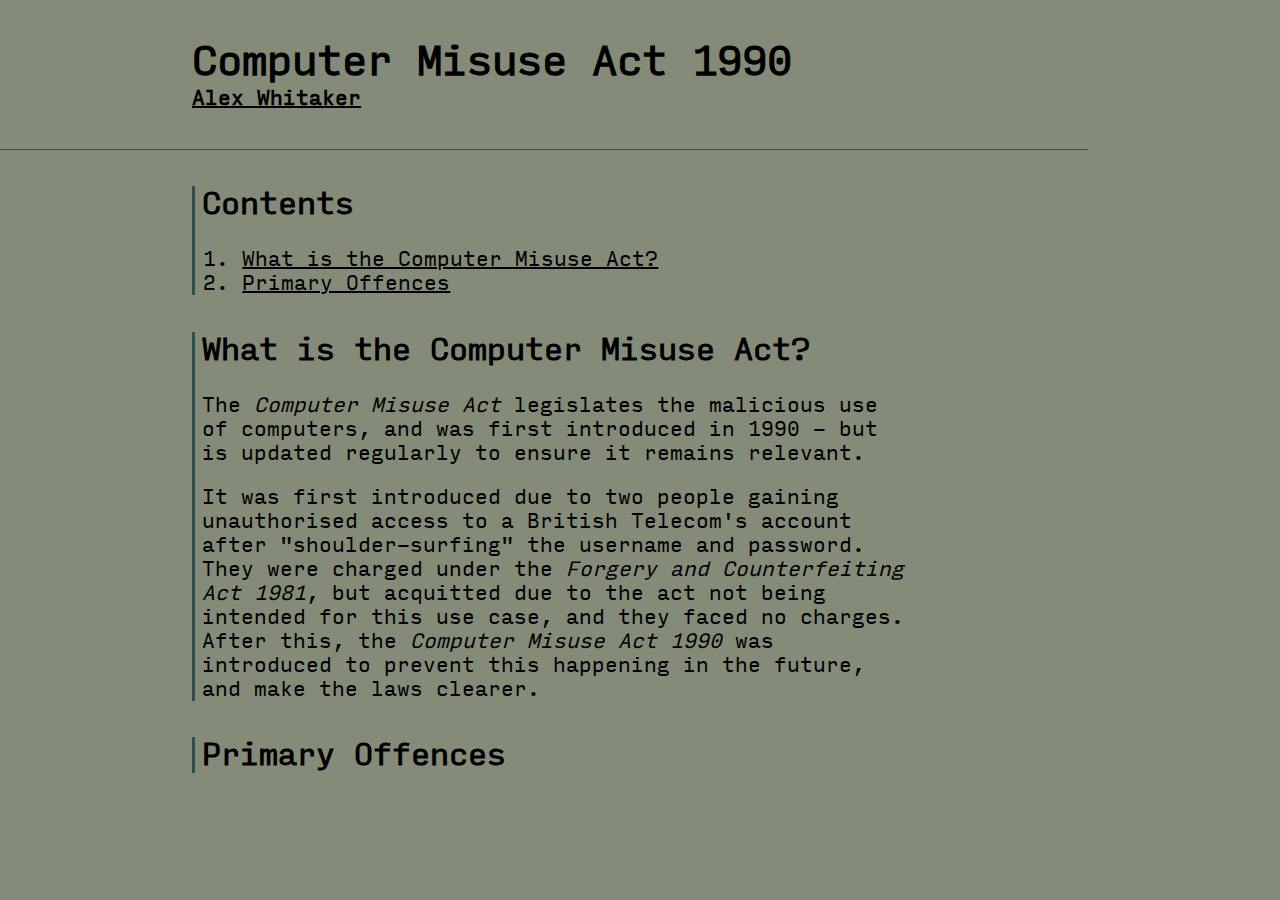
<file: computer-misuse-act/computer-misuse-act.html>
<!DOCTYPE html>

<html>
<head>
	<title>AI</title>
	<link rel="stylesheet" href="../main.css" />
</head>

<body>
	<header>
		<h1 id="title">Computer Misuse Act 1990</h1>
		<h4 id="author"><a href="../index.html">Alex Whitaker</a></h4>
	</header>

	<main>
		<!-- Contents -->
		<div class="border_left">
			<h2>Contents</h2>
			<ol>
				<li><a href="#description">What is the Computer Misuse Act?</a></li>
				<li><a href="#primary-offences">Primary Offences</a></li>
			</ol>
		</div>

		<!-- Description -->
		<div id="#description" class="border_left">
			<h2>What is the Computer Misuse Act?</h2>
			<p>The <i>Computer Misuse Act</i> legislates the malicious use of computers, and was first introduced in 1990 - but is updated regularly to ensure it remains relevant.</p>
			<p>It was first introduced due to two people gaining unauthorised access to a British Telecom's account after "shoulder-surfing" the username and password. They were charged under the <i>Forgery and Counterfeiting Act 1981</i>, but acquitted due to the act not being intended for this use case, and they faced no charges. After this, the <i>Computer Misuse Act 1990</i> was introduced to prevent this happening in the future, and make the laws clearer.</p>
		</div>

		<!-- Primary Offences -->
		<div id="#primary-offences" class="border_left">
			<h2>Primary Offences</h2>
			<p></p>
		</div>
	</main>
</body>
</html>
</file>
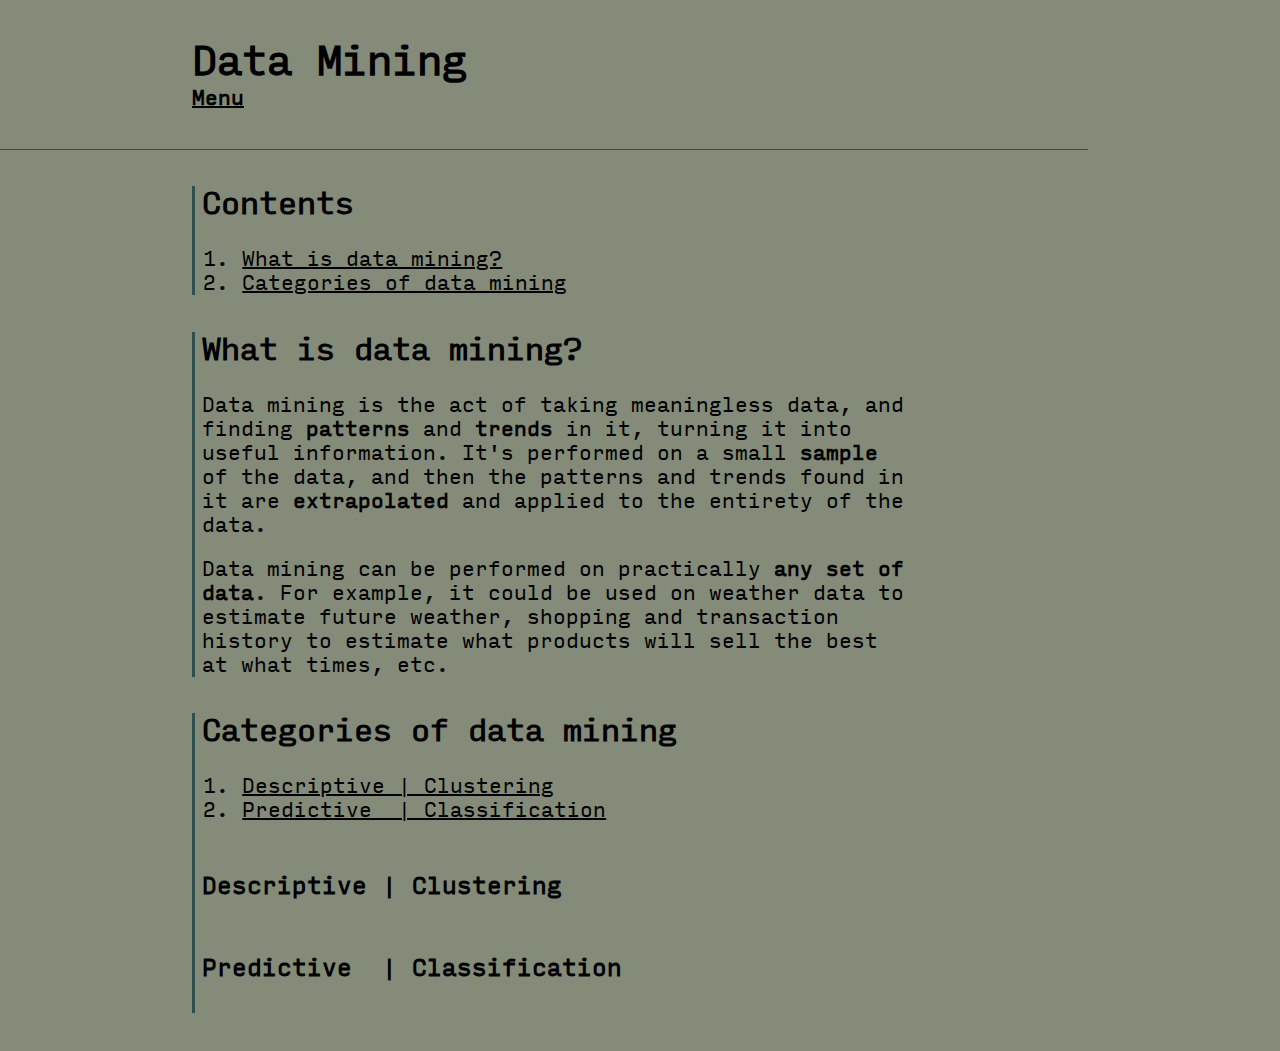
<file: data-mining/data-mining.html>
<!DOCTYPE html>

<html>
	<head>
		<title>Data Mining</title>
		<link rel="stylesheet" href="../main.css" />
	</head>

	<body>
		<header>
			<h1 id="title">Data Mining</h1>
			<h4 id="menu-link"><a href="../index.html">Menu</a></h4>
		</header>

		<main>
			<!-- Contents -->
			<div class="border_left">
				<h2>Contents</h2>
				<ol>
					<li><a href="#description">What is data mining?</a></li>
					<li><a href="#categories">Categories of data mining</a></li>
				</ol>
			</div>

			<!-- Description -->
			<div id="description" class="border_left">
				<h2>What is data mining?</h2>
				<p>Data mining is the act of taking meaningless data, and finding <strong>patterns</strong> and <strong>trends</strong> in it, turning it into useful information. It's performed on a small <strong>sample</strong> of the data, and then the patterns and trends found in it are <strong>extrapolated</strong> and applied to the entirety of the data.</p>
				<p>Data mining can be performed on practically <strong>any set of data</strong>. For example, it could be used on weather data to estimate future weather, shopping and transaction history to estimate what products will sell the best at what times, etc.</p>
			</div>

			<!-- Categories -->
			<div id="categories" class="border_left">
				<h2>Categories of data mining</h2>
				
				<div class="list">
					<ol>
						<li><a href="#descriptive">Descriptive | Clustering</a></li>
						<li><a href="#predictive">Predictive&emsp;  | Classification</a></li>
					</ol>
				</div>

				<!-- Descriptive -->
				<div id="descriptive" class="item">
					<h3>Descriptive | Clustering</h3>
				</div>

				<!-- Predictive -->
				<div id="predictive" class="item">
					<h3>Predictive&emsp; | Classification</h3>
				</div>
			</div>
		</main>
	</body>
</html>
</file>
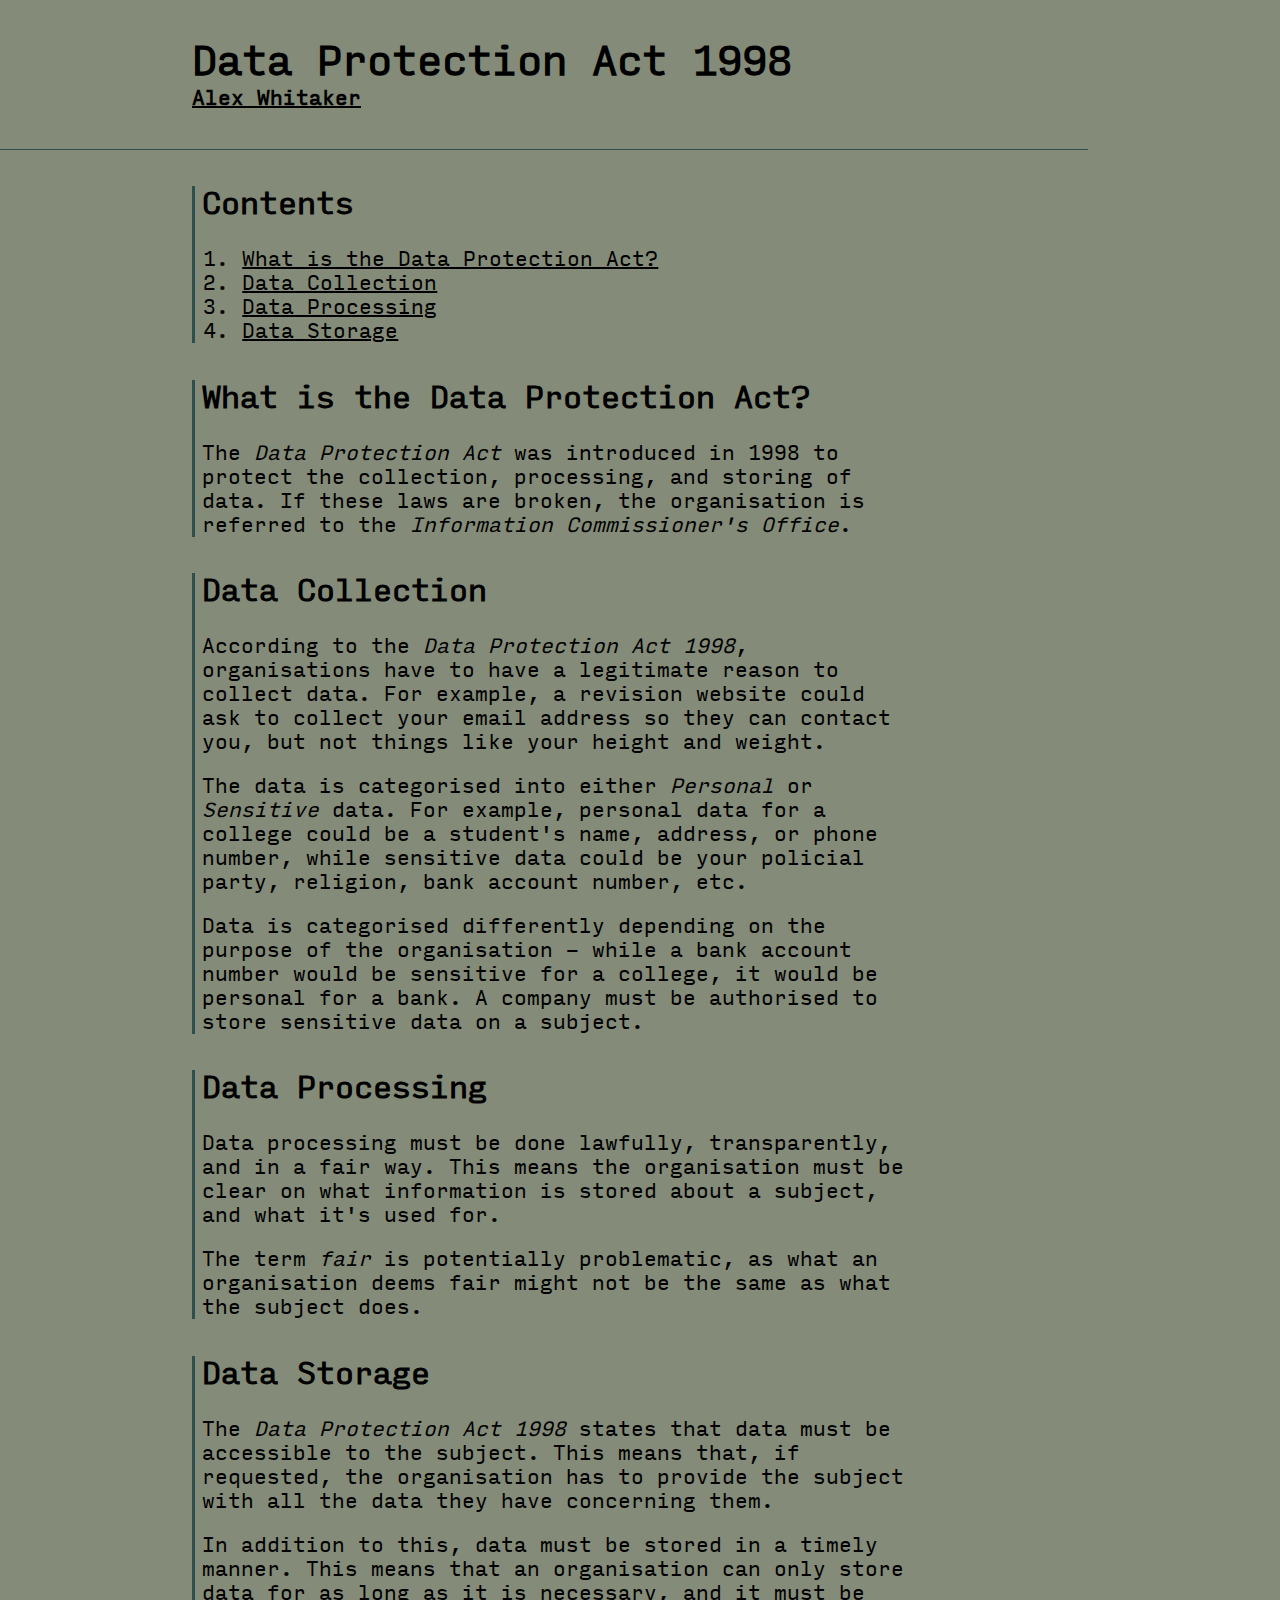
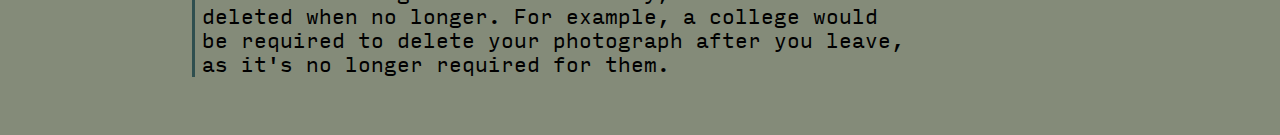
<file: data-protection-act/data-protection-act.html>
<!DOCTYPE html>

<html>
	<head>
		<title>Data Protection Act 1998</title>
		<link rel="stylesheet" href="../main.css" />
	</head>

	<body>
		<header>
			<h1 id="title">Data Protection Act 1998</h1>
			<h4 id="author"><a href="../index.html">Alex Whitaker</a></h4>
		</header>

		<main>
			<!-- Contents -->
			<div class="border_left">
				<h2>Contents</h2>
				<ol>
					<li><a href="#description">What is the Data Protection Act?</a></li>
					<li><a href="#collection">Data Collection</a></li>
					<li><a href="#processing">Data Processing</a></li>
					<li><a href="#storage">Data Storage</a></li>
				</ol>
			</div>

			<!-- Description -->
			<div id="description" class="border_left">
				<h2>What is the Data Protection Act?</h2>
				<p>
					The <i>Data Protection Act</i> was introduced in 1998 to protect the collection, processing, and storing of data. If these laws are broken, the organisation is referred to the <i>Information Commissioner's Office</i>.
				</p>
			</div>

			<!-- Collection -->
			<div id="collection" class="border_left">
				<h2>Data Collection</h2>
				<p>According to the <i>Data Protection Act 1998</i>, organisations have to have a legitimate reason to collect data. For example, a revision website could ask to collect your email address so they can contact you, but not things like your height and weight.</p>
				<p>The data is categorised into either <i>Personal</i> or <i>Sensitive</i> data. For example, personal data for a college could be a student's name, address, or phone number, while sensitive data could be your policial party, religion, bank account number, etc.</p>
				<p>Data is categorised differently depending on the purpose of the organisation - while a bank account number would be sensitive for a college, it would be personal for a bank. A company must be authorised to store sensitive data on a subject.</p>
			</div>

			<!-- Processing -->
			<div id="processing" class="border_left">
				<h2>Data Processing</h2>
				<p>Data processing must be done lawfully, transparently, and in a fair way. This means the organisation must be clear on what information is stored about a subject, and what it's used for.</p>
				<p>The term <i>fair</i> is potentially problematic, as what an organisation deems fair might not be the same as what the subject does.</p>
			</div>

			<!-- Storage -->
			<div id="storage" class="border_left">
				<h2>Data Storage</h2>
				<p>The <i>Data Protection Act 1998</i> states that data must be accessible to the subject. This means that, if requested, the organisation has to provide the subject with all the data they have concerning them.</p>
				<p>In addition to this, data must be stored in a timely manner. This means that an organisation can only store data for as long as it is necessary, and it must be deleted when no longer. For example, a college would be required to delete your photograph after you leave, as it's no longer required for them.</p>
			</div>
		</main>
	</body>
</html>
</file>
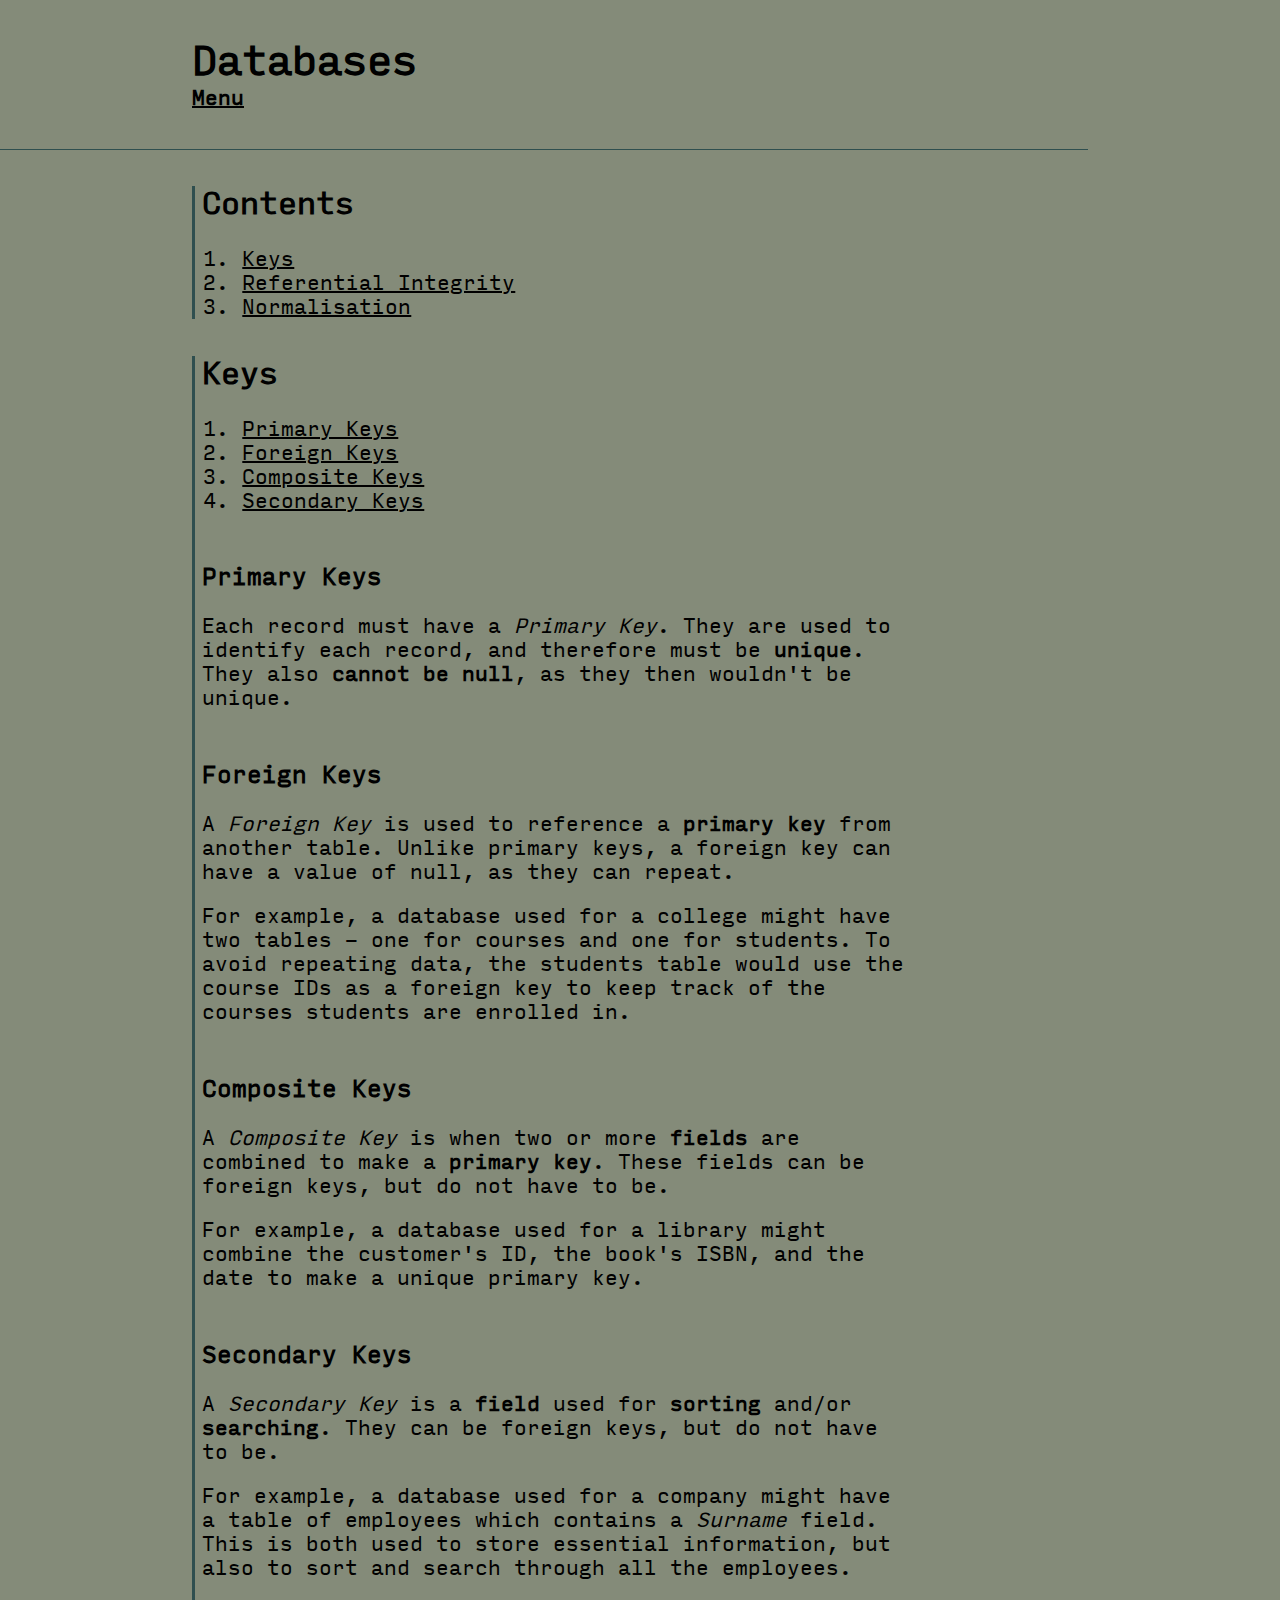
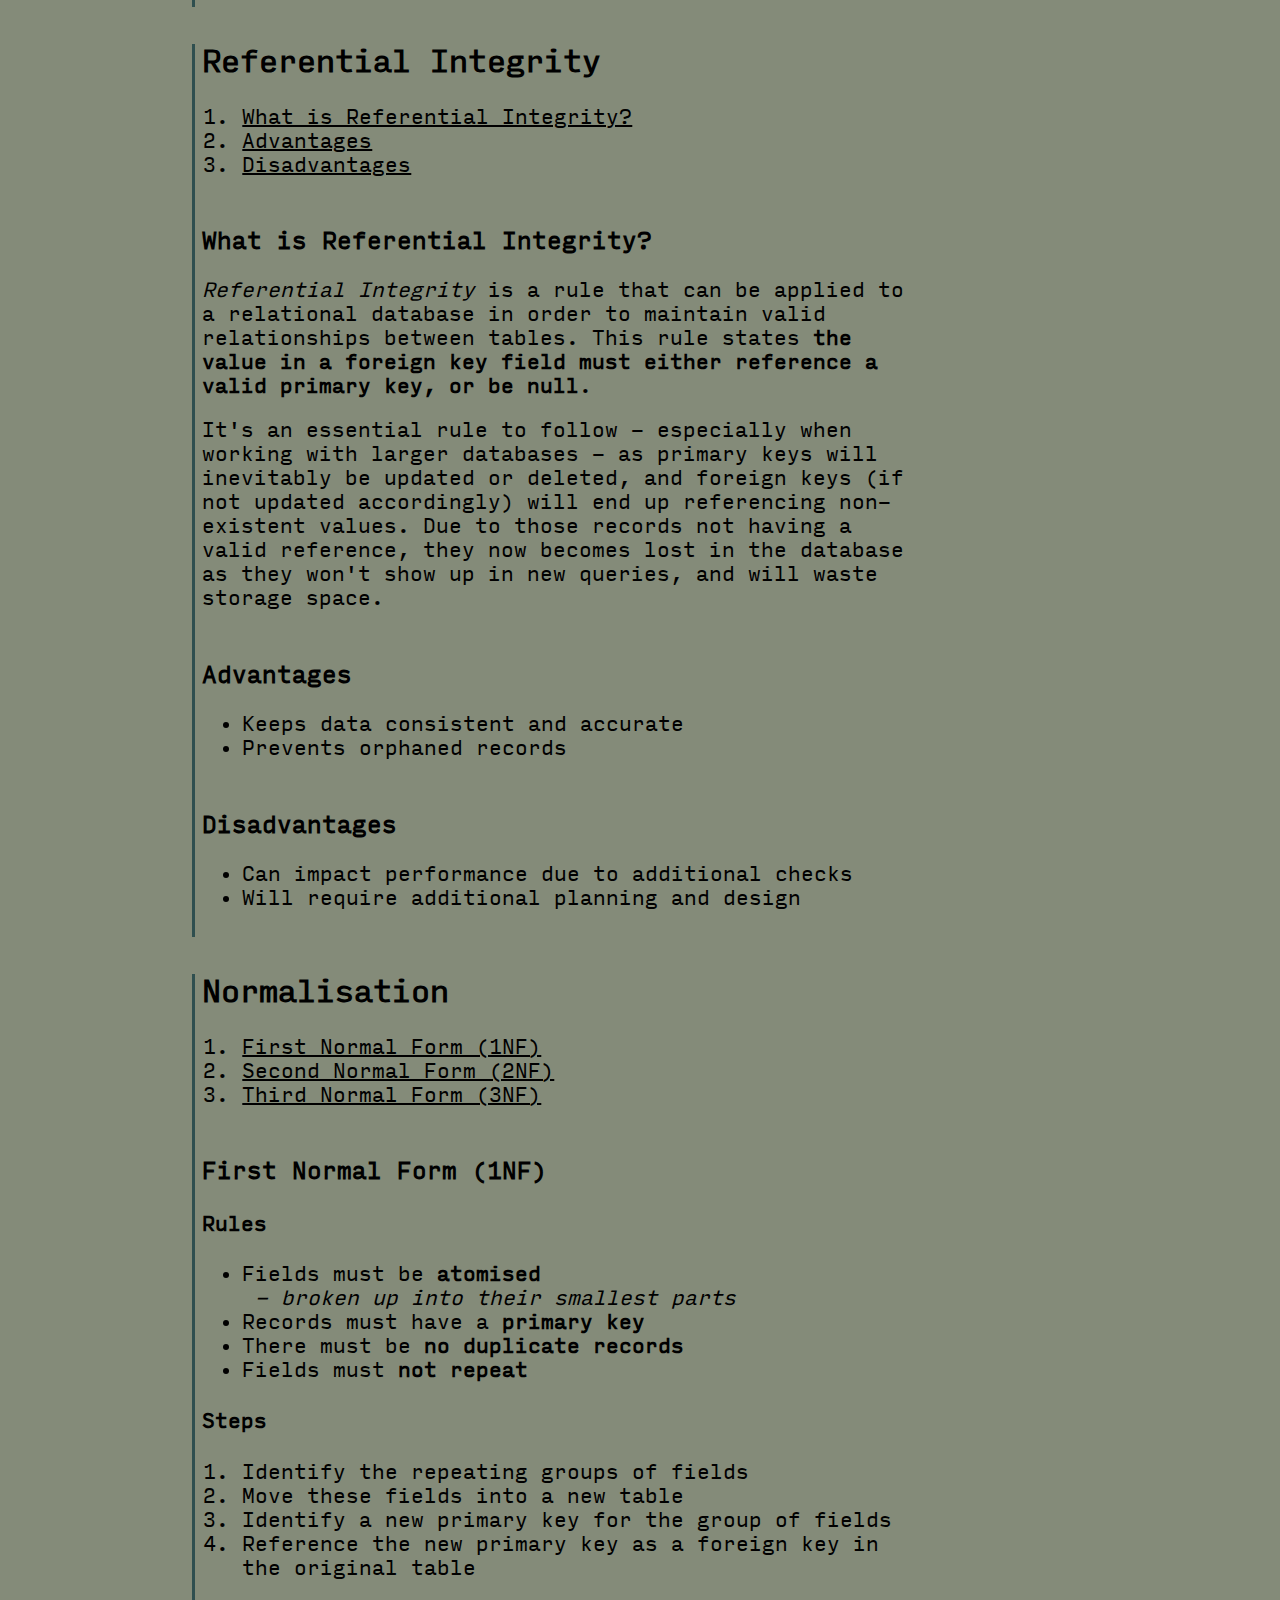
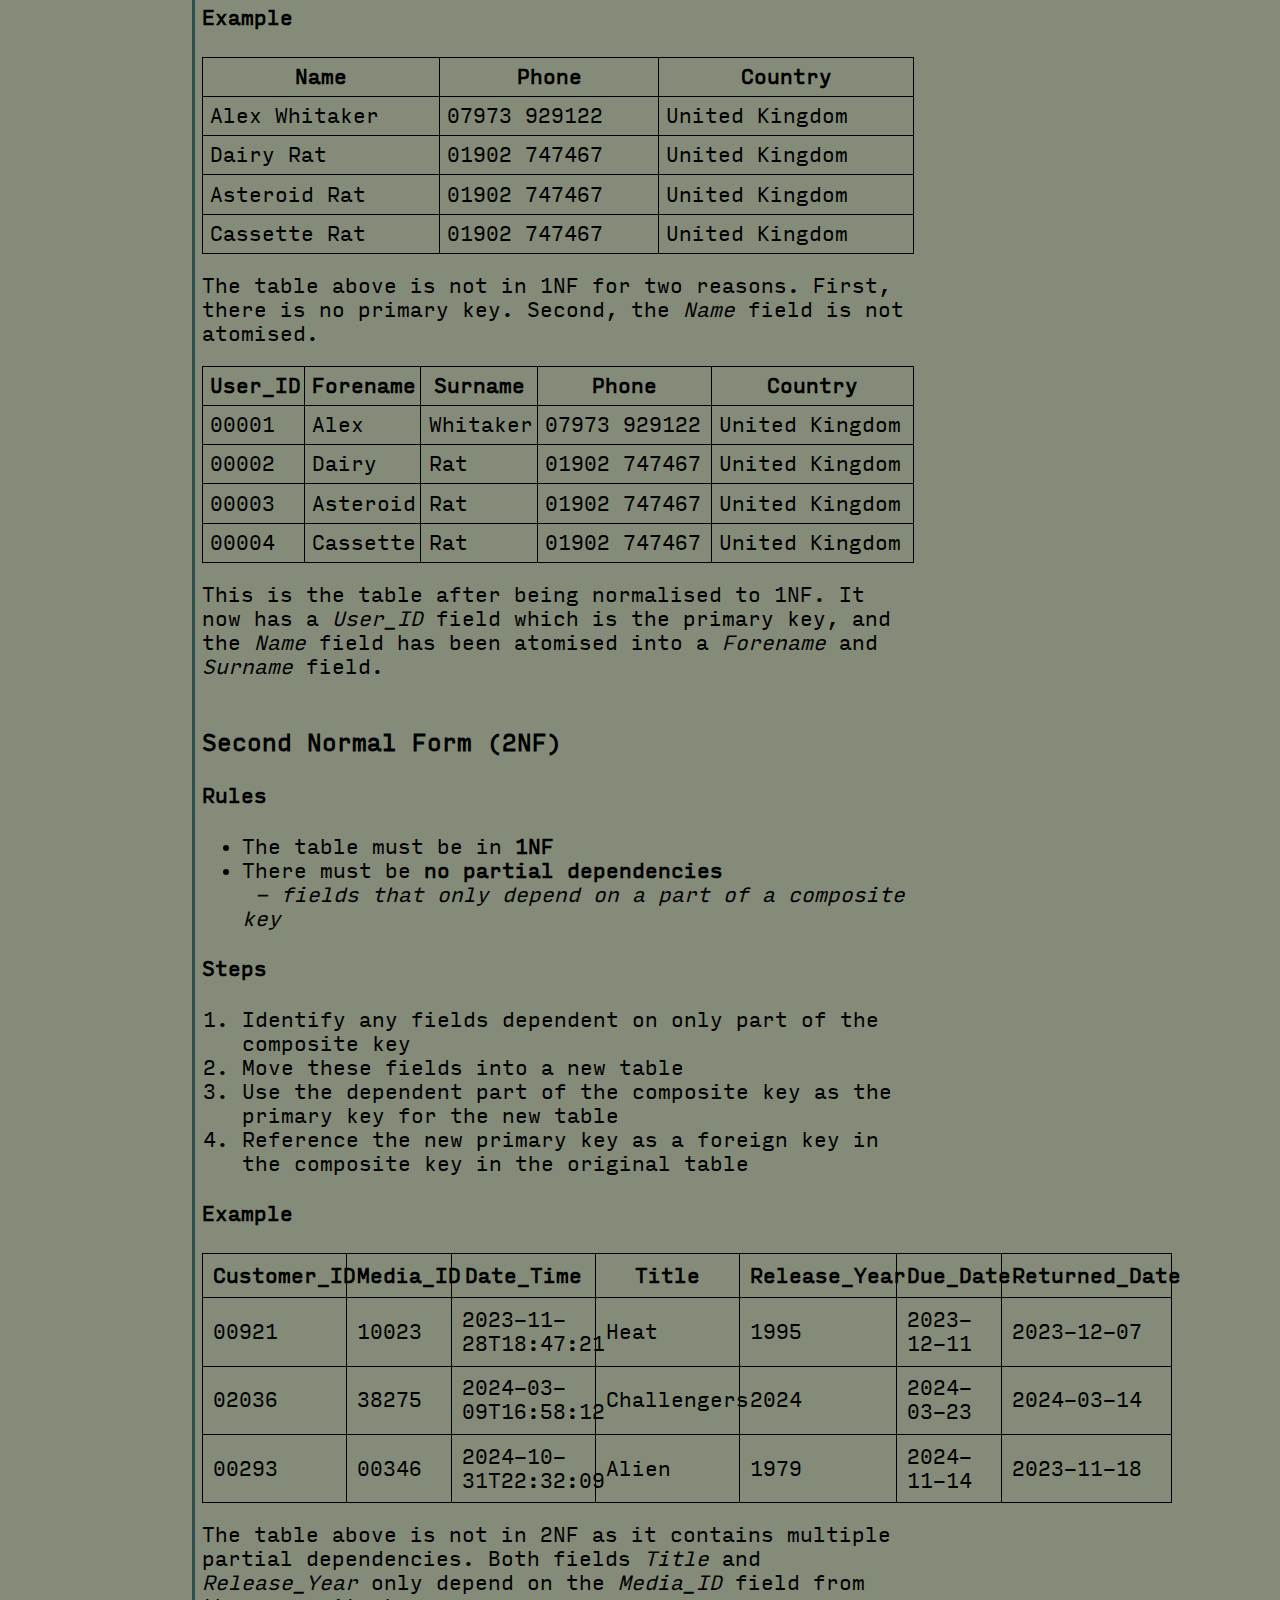
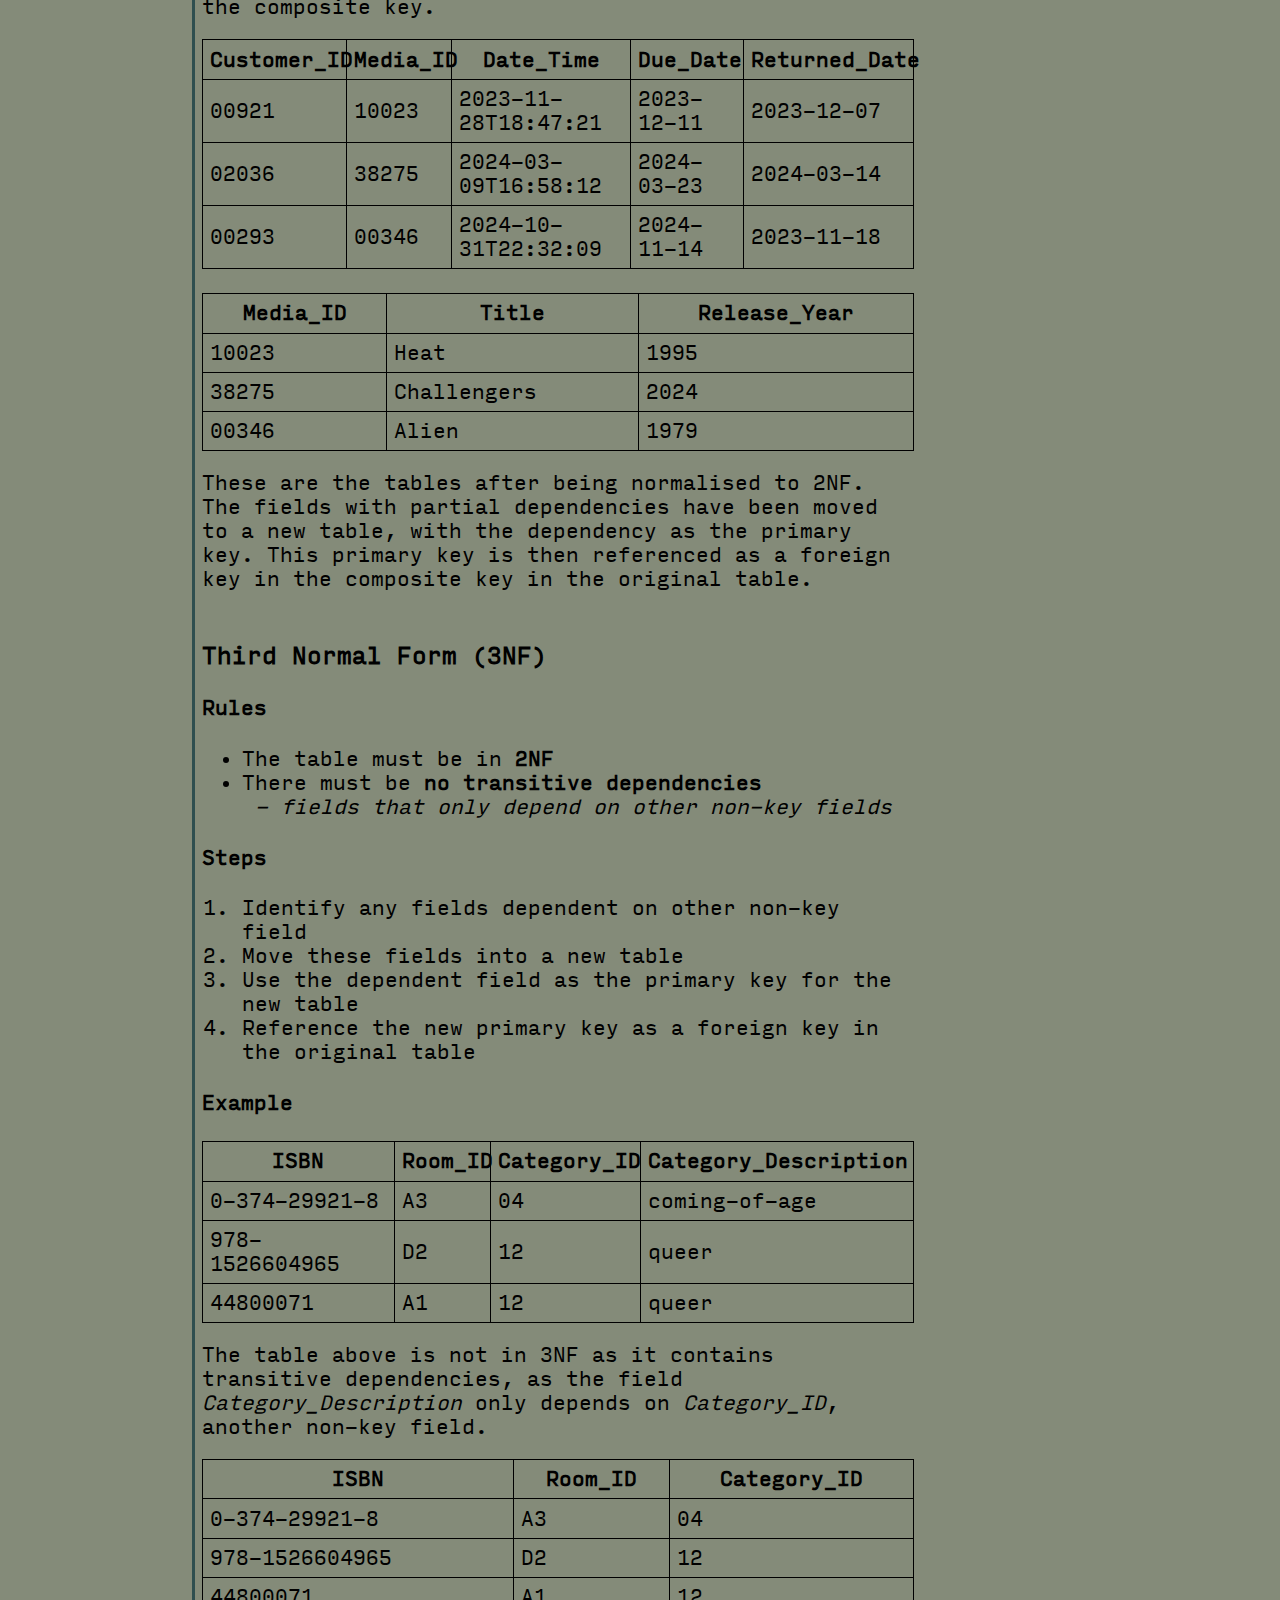
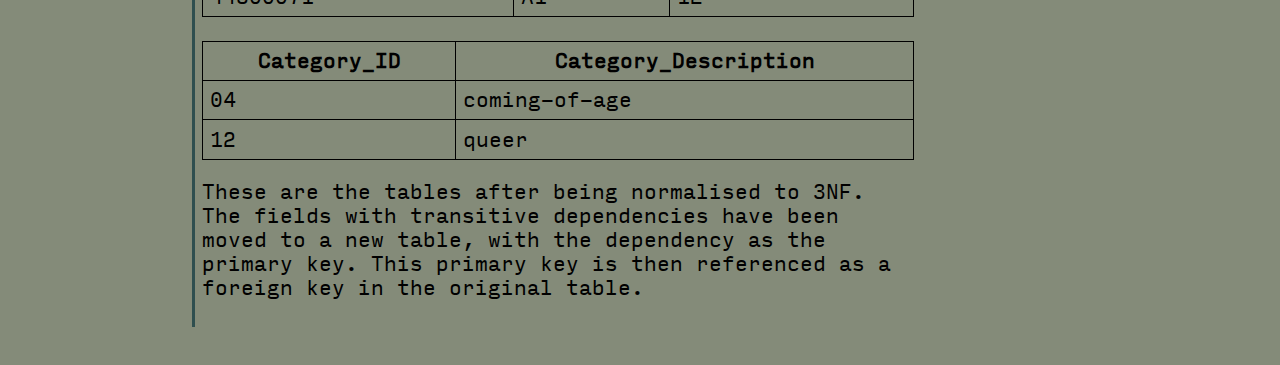
<file: databases/databases.html>
<!DOCTYPE html>

<html>
	<head>
		<title>Databases</title>
		<link rel="stylesheet" href="../main.css" />
	</head>

	<body>
		<header>
			<h1 id="title">Databases</h1>
			<h4 id="menu-link"><a href="../index.html">Menu</a></h4>
		</header>

		<main>
			<!-- Contents -->
			<div class="border_left">
				<h2>Contents</h2>
				<ol>
					<li><a href="#keys">Keys</a></li>
					<li><a href="#referential-integrity">Referential Integrity</a></li>
					<li><a href="#normalisation">Normalisation</a></li>
				</ol>
			</div>

			<!-- Keys -->
			<div id="keys" class="border_left">
				<h2>Keys</h2>

				<div class="list">
					<ol>
						<li><a href="#keys-primary">Primary Keys</a></li>
						<li><a href="#keys-foreign">Foreign Keys</a></li>
						<li><a href="#keys-composite">Composite Keys</a></li>
						<li><a href="#keys-secondary">Secondary Keys</a></li>
					</ol>
				</div>

				<!-- Primary Keys -->
				<div id="keys-primary" class="item">
					<h3>Primary Keys</h3>
					<p>Each record must have a <em>Primary Key</em>. They are used to identify each record, and therefore must be <strong>unique</strong>. They also <strong>cannot be null</strong>, as they then wouldn't be unique.</p>
				</div>

				<!-- Foreign Keys -->
				<div id="keys-foreign" class="item">
					<h3>Foreign Keys</h3>
					<p>A <em>Foreign Key</em> is used to reference a <strong>primary key</strong> from another table. Unlike primary keys, a foreign key can have a value of null, as they can repeat.</p>
					<p>For example, a database used for a college might have two tables - one for courses and one for students. To avoid repeating data, the students table would use the course IDs as a foreign key to keep track of the courses students are enrolled in.</p>
				</div>

				<!-- Composite Keys -->
				<div id="keys-composite" class="item">
					<h3>Composite Keys</h3>
					<p>A <em>Composite Key</em> is when two or more <strong>fields</strong> are combined to make a <strong>primary key</strong>. These fields can be foreign keys, but do not have to be.</p>
					<p>For example, a database used for a library might combine the customer's ID, the book's ISBN, and the date to make a unique primary key.</p>
				</div>

				<!-- Secondary Keys -->
				<div id="keys-secondary" class="item">
					<h3>Secondary Keys</h3>
					<p>A <em>Secondary Key</em> is a <strong>field</strong> used for <strong>sorting</strong> and/or <strong>searching</strong>. They can be foreign keys, but do not have to be.</p>
					<p>For example, a database used for a company might have a table of employees which contains a <em>Surname</em> field. This is both used to store essential information, but also to sort and search through all the employees.</p>
				</div>
			</div>

			<!-- Referential Integrity -->
			<div id="referential-integrity" class="border_left">
				<h2>Referential Integrity</h2>

				<div class="list">
					<ol>
						<li><a href="#referential-integrity_what-is">What is Referential Integrity?</a></li>
						<li><a href="#referential-integrity_advantages">Advantages</a></li>
						<li><a href="#referential-integrity_disadvantages">Disadvantages</a></li>
					</ol>
				</div>

				<!-- What is Referential Integrity -->
				<div id="referential-integrity_what-is" class="item">
					<h3>What is Referential Integrity?</h3>
					<p><em>Referential Integrity</em> is a rule that can be applied to a relational database in order to maintain valid relationships between tables. This rule states <strong>the value in a foreign key field must either reference a valid primary key, or be null</strong>.</p>
					<p>It's an essential rule to follow - especially when working with larger databases - as primary keys will inevitably be updated or deleted, and foreign keys (if not updated accordingly) will end up referencing non-existent values. Due to those records not having a valid reference, they now becomes lost in the database as they won't show up in new queries, and will waste storage space.</p>
				</div>

				<!-- Advantages -->
				<div id="referential-integrity_advantages" class="item">
					<h3>Advantages</h3>
					<ul>
						<li>Keeps data consistent and accurate</li>
						<li>Prevents orphaned records</li>
					</ul>
				</div>

				<!-- Disadvantages -->
				<div id="referential-integrity_disadvantages" class="item">
					<h3>Disadvantages</h3>
					<ul>
						<li>Can impact performance due to additional checks</li>
						<li>Will require additional planning and design</li>
					</ul>
				</div>
			</div>

			<!-- Normalisation -->
			<div id="normalisation" class="border_left">
				<h2>Normalisation</h2>

				<div class="list">
					<ol>
						<li><a href="#normalisation_first-form">First Normal Form (1NF)</a></li>
						<li><a href="#normalisation_second-form">Second Normal Form (2NF)</a></li>
						<li><a href="#normalisation_third-form">Third Normal Form (3NF)</a></li>
					</ol>
				</div>

				<!-- First Normal Form (1NF) -->
				<div id="normalisation_first-form" class="item">
					<h3>First Normal Form (1NF)</h3>

					<h4>Rules</h4>
					<ul>
						<li>
							Fields must be <strong>atomised</strong><br>
							<em>&nbsp;- broken up into their smallest parts</em>
						</li>
						<li>Records must have a <strong>primary key</strong></li>
						<li>There must be <strong>no duplicate records</strong></li>
						<li>Fields must <strong>not repeat</strong></li>
					</ul>

					<h4>Steps</h4>
					<ol>
						<li>Identify the repeating groups of fields</li>
						<li>Move these fields into a new table</li>
						<li>Identify a new primary key for the group of fields</li>
						<li>Reference the new primary key as a foreign key in the original table</li>
					</ol>

					<h4>Example</h4>
					<table>
						<tr>
							<th>Name</th>
							<th>Phone</th>
							<th>Country</th>
						</tr>
						<tr>
							<td>Alex Whitaker</td>
							<td>07973 929122</td>
							<td>United Kingdom</td>
						</tr>
						<tr>
							<td>Dairy Rat</td>
							<td>01902 747467</td>
							<td>United Kingdom</td>
						</tr>
						<tr>
							<td>Asteroid Rat</td>
							<td>01902 747467</td>
							<td>United Kingdom</td>
						</tr>
						<tr>
							<td>Cassette Rat</td>
							<td>01902 747467</td>
							<td>United Kingdom</td>
						</tr>
					</table>

					<p>The table above is not in 1NF for two reasons. First, there is no primary key. Second, the <em>Name</em> field is not atomised.</p>

					<table>
						<tr>
							<th>User_ID</th>
							<th>Forename</th>
							<th>Surname</th>
							<th>Phone</th>
							<th>Country</th>
						</tr>
						<tr>
							<td>00001</td>
							<td>Alex</td>
							<td>Whitaker</td>
							<td>07973 929122</td>
							<td>United Kingdom</td>
						</tr>
						<tr>
							<td>00002</td>
							<td>Dairy</td>
							<td>Rat</td>
							<td>01902 747467</td>
							<td>United Kingdom</td>
						</tr>
						<tr>
							<td>00003</td>
							<td>Asteroid</td>
							<td>Rat</td>
							<td>01902 747467</td>
							<td>United Kingdom</td>
						</tr>
						<tr>
							<td>00004</td>
							<td>Cassette</td>
							<td>Rat</td>
							<td>01902 747467</td>
							<td>United Kingdom</td>
						</tr>
					</table>

					<p>This is the table after being normalised to 1NF. It now has a <em>User_ID</em> field which is the primary key, and the <em>Name</em> field has been atomised into a <em>Forename</em> and <em>Surname</em> field.</p>
				</div>

				<!-- Second Normal Form (2NF) -->
				<div id="normalisation_second-form" class="item">
					<h3>Second Normal Form (2NF)</h3>

					<h4>Rules</h4>
					<ul>
						<li>The table must be in <strong>1NF</strong></li>
						<li>
							There must be <strong>no partial dependencies</strong><br>
							<em>&nbsp;- fields that only depend on a part of a composite key</em>
						</li>
					</ul>

					<h4>Steps</h4>
					<ol>
						<li>Identify any fields dependent on only part of the composite key</li>
						<li>Move these fields into a new table</li>
						<li>Use the dependent part of the composite key as the primary key for the new table</li>
						<li>Reference the new primary key as a foreign key in the composite key in the original table</li>
					</ol>

					<h4>Example</h4>
					<table>
						<tr>
							<th>Customer_ID</th>
							<th>Media_ID</th>
							<th>Date_Time</th>
							<th>Title</th>
							<th>Release_Year</th>
							<th>Due_Date</th>
							<th>Returned_Date</th>
						</tr>
						<tr>
							<td>00921</td>
							<td>10023</td>
							<td>2023-11-28T18:47:21</td>
							<td>Heat</td>
							<td>1995</td>
							<td>2023-12-11</td>
							<td>2023-12-07</td>
						</tr>
						<tr>
							<td>02036</td>
							<td>38275</td>
							<td>2024-03-09T16:58:12</td>
							<td>Challengers</td>
							<td>2024</td>
							<td>2024-03-23</td>
							<td>2024-03-14</td>
						</tr>
						<tr>
							<td>00293</td>
							<td>00346</td>
							<td>2024-10-31T22:32:09</td>
							<td>Alien</td>
							<td>1979</td>
							<td>2024-11-14</td>
							<td>2023-11-18</td>
						</tr>						
					</table>

					<p>The table above is not in 2NF as it contains multiple partial dependencies. Both fields <em>Title</em> and <em>Release_Year</em> only depend on the <em>Media_ID</em> field from the composite key.</p>

					<table>
						<tr>
							<th>Customer_ID</th>
							<th>Media_ID</th>
							<th>Date_Time</th>
							<th>Due_Date</th>
							<th>Returned_Date</th>
						</tr>
						<tr>
							<td>00921</td>
							<td>10023</td>
							<td>2023-11-28T18:47:21</td>
							<td>2023-12-11</td>
							<td>2023-12-07</td>
						</tr>
						<tr>
							<td>02036</td>
							<td>38275</td>
							<td>2024-03-09T16:58:12</td>
							<td>2024-03-23</td>
							<td>2024-03-14</td>
						</tr>
						<tr>
							<td>00293</td>
							<td>00346</td>
							<td>2024-10-31T22:32:09</td>
							<td>2024-11-14</td>
							<td>2023-11-18</td>
						</tr>						
					</table>

					<br>
					
					<table>
						<tr>
							<th>Media_ID</th>
							<th>Title</th>
							<th>Release_Year</th>
						</tr>
						<tr>
							<td>10023</td>
							<td>Heat</td>
							<td>1995</td>
						</tr>
						<tr>
							<td>38275</td>
							<td>Challengers</td>
							<td>2024</td>
						</tr>
						<tr>
							<td>00346</td>
							<td>Alien</td>
							<td>1979</td>
						</tr>						
					</table>

					<p>These are the tables after being normalised to 2NF. The fields with partial dependencies have been moved to a new table, with the dependency as the primary key. This primary key is then referenced as a foreign key in the composite key in the original table.</p>
				</div>

				<!-- Third Normal Form (3NF) -->
				<div id="normalisation_third-form" class="item">
					<h3>Third Normal Form (3NF)</h3>

					<h4>Rules</h4>
					<ul>
						<li>The table must be in <strong>2NF</strong></li>
						<li>
							There must be <strong>no transitive dependencies</strong><br>
							<em>&nbsp;- fields that only depend on other non-key fields</em>
						</li>
					</ul>

					<h4>Steps</h4>
					<ol>
						<li>Identify any fields dependent on other non-key field</li>
						<li>Move these fields into a new table</li>
						<li>Use the dependent field as the primary key for the new table</li>
						<li>Reference the new primary key as a foreign key in the original table</li>
					</ol>

					<h4>Example</h4>
					<table>
						<tr>
							<th>ISBN</th>
							<th>Room_ID</th>
							<th>Category_ID</th>
							<th>Category_Description</th>
						</tr>
						<tr>
							<td>0-374-29921-8</td>
							<td>A3</td>
							<td>04</td>
							<td>coming-of-age</td>
						</tr>
						<tr>
							<td>978-1526604965</td>
							<td>D2</td>
							<td>12</td>
							<td>queer</td>
						</tr>	
						<tr>
							<td>44800071</td>
							<td>A1</td>
							<td>12</td>
							<td>queer</td>
						</tr>
					</table>

					<p>The table above is not in 3NF as it contains transitive dependencies, as the field <em>Category_Description</em> only depends on <em>Category_ID</em>, another non-key field.

					<table>
						<tr>
							<th>ISBN</th>
							<th>Room_ID</th>
							<th>Category_ID</th>
						</tr>
						<tr>
							<td>0-374-29921-8</td>
							<td>A3</td>
							<td>04</td>
						</tr>
						<tr>
							<td>978-1526604965</td>
							<td>D2</td>
							<td>12</td>
						</tr>	
						<tr>
							<td>44800071</td>
							<td>A1</td>
							<td>12</td>
						</tr>
					</table>

					<br>

					<table>
						<tr>
							<th>Category_ID</th>
							<th>Category_Description</th>
						</tr>
						<tr>
							<td>04</td>
							<td>coming-of-age</td>
						</tr>
						<tr>
							<td>12</td>
							<td>queer</td>
						</tr>
					</table>

					<p>These are the tables after being normalised to 3NF. The fields with transitive dependencies have been moved to a new table, with the dependency as the primary key. This primary key is then referenced as a foreign key in the original table.</p>
				</div>
			</div>
		</main>
	</body>
</html>
</file>
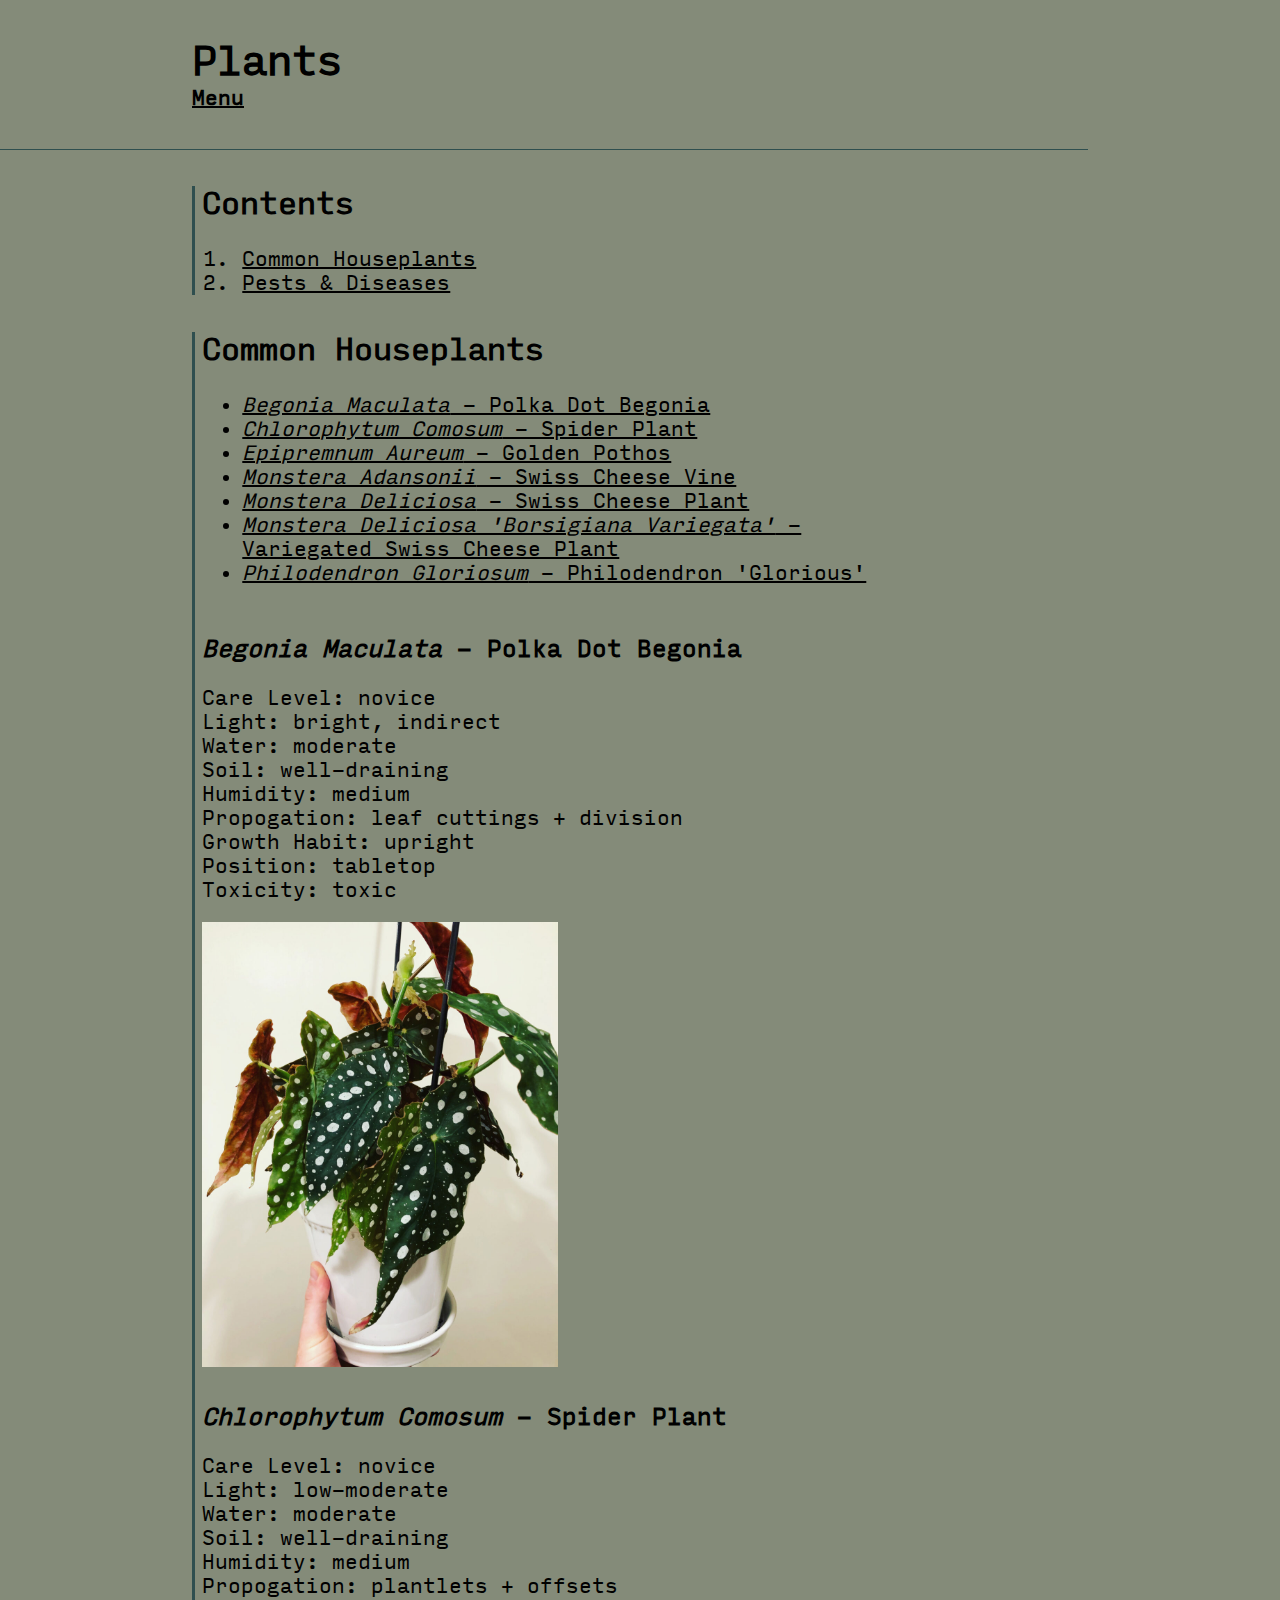
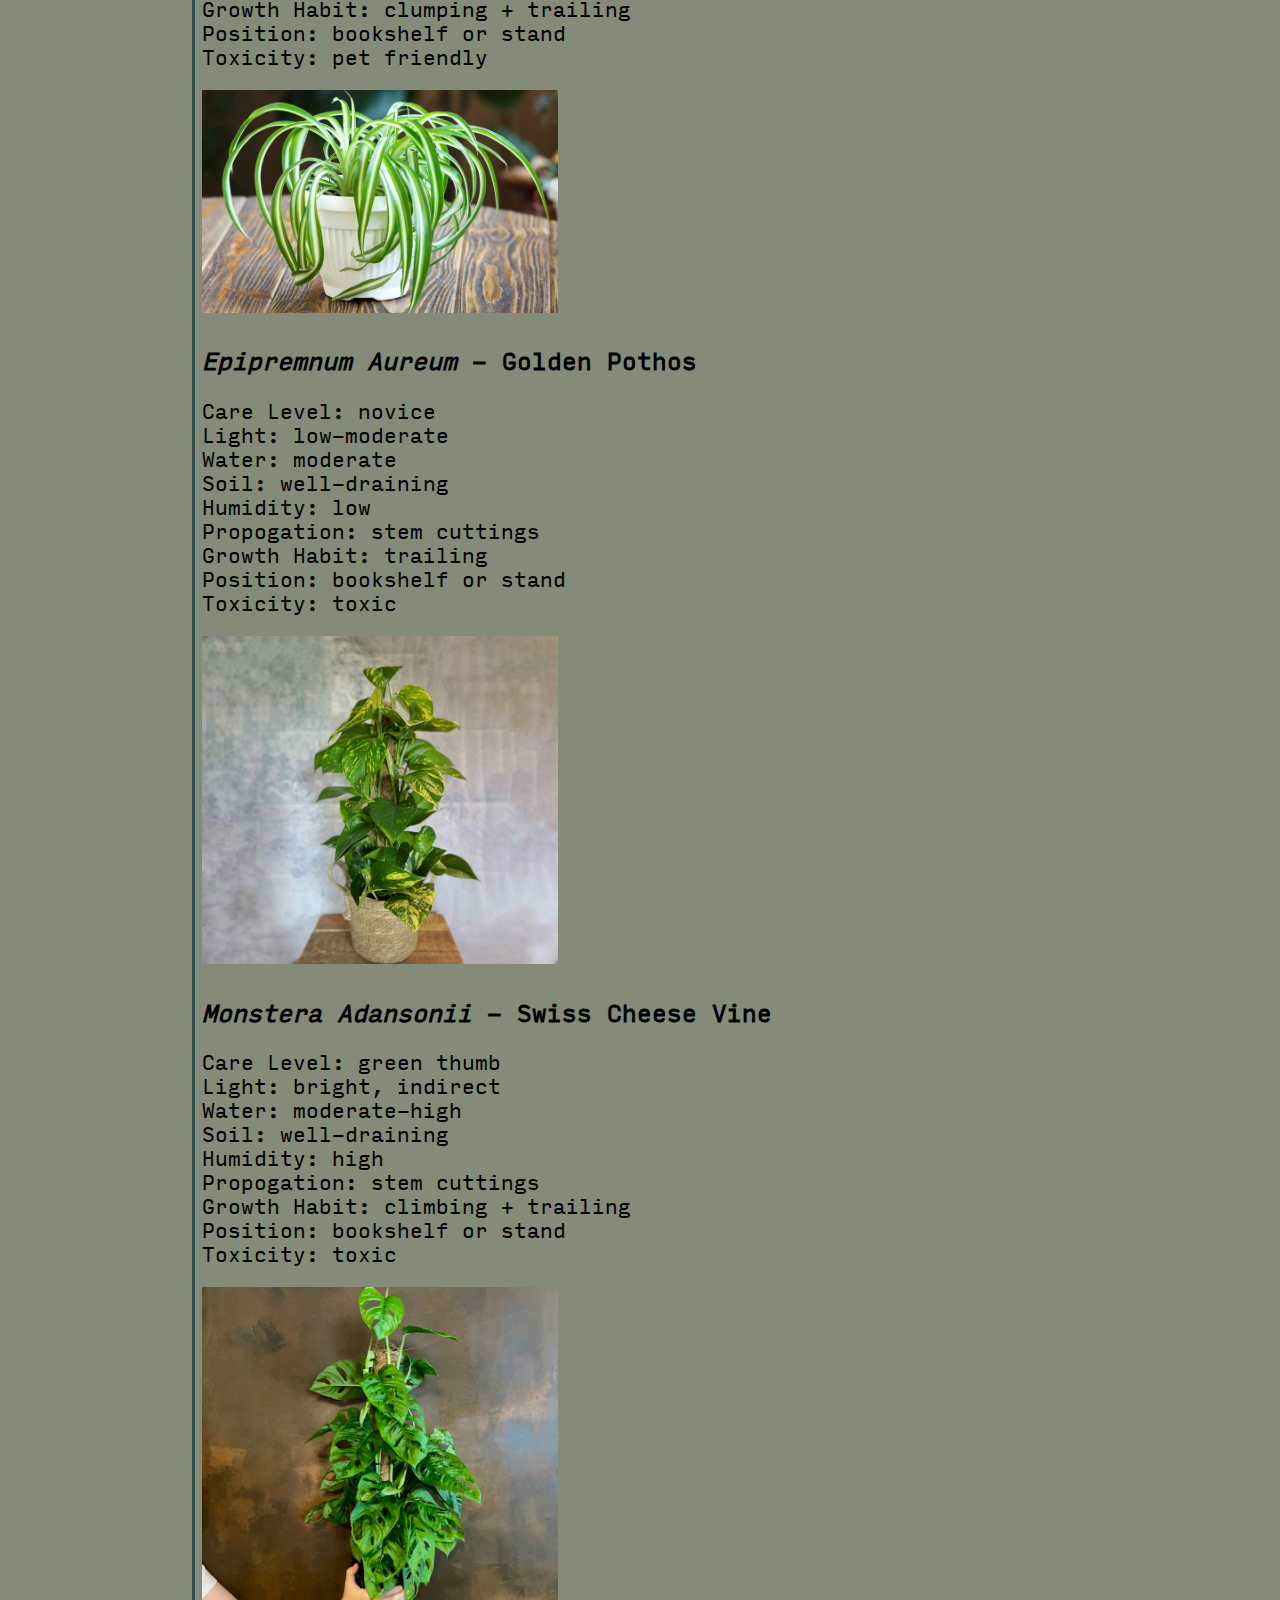
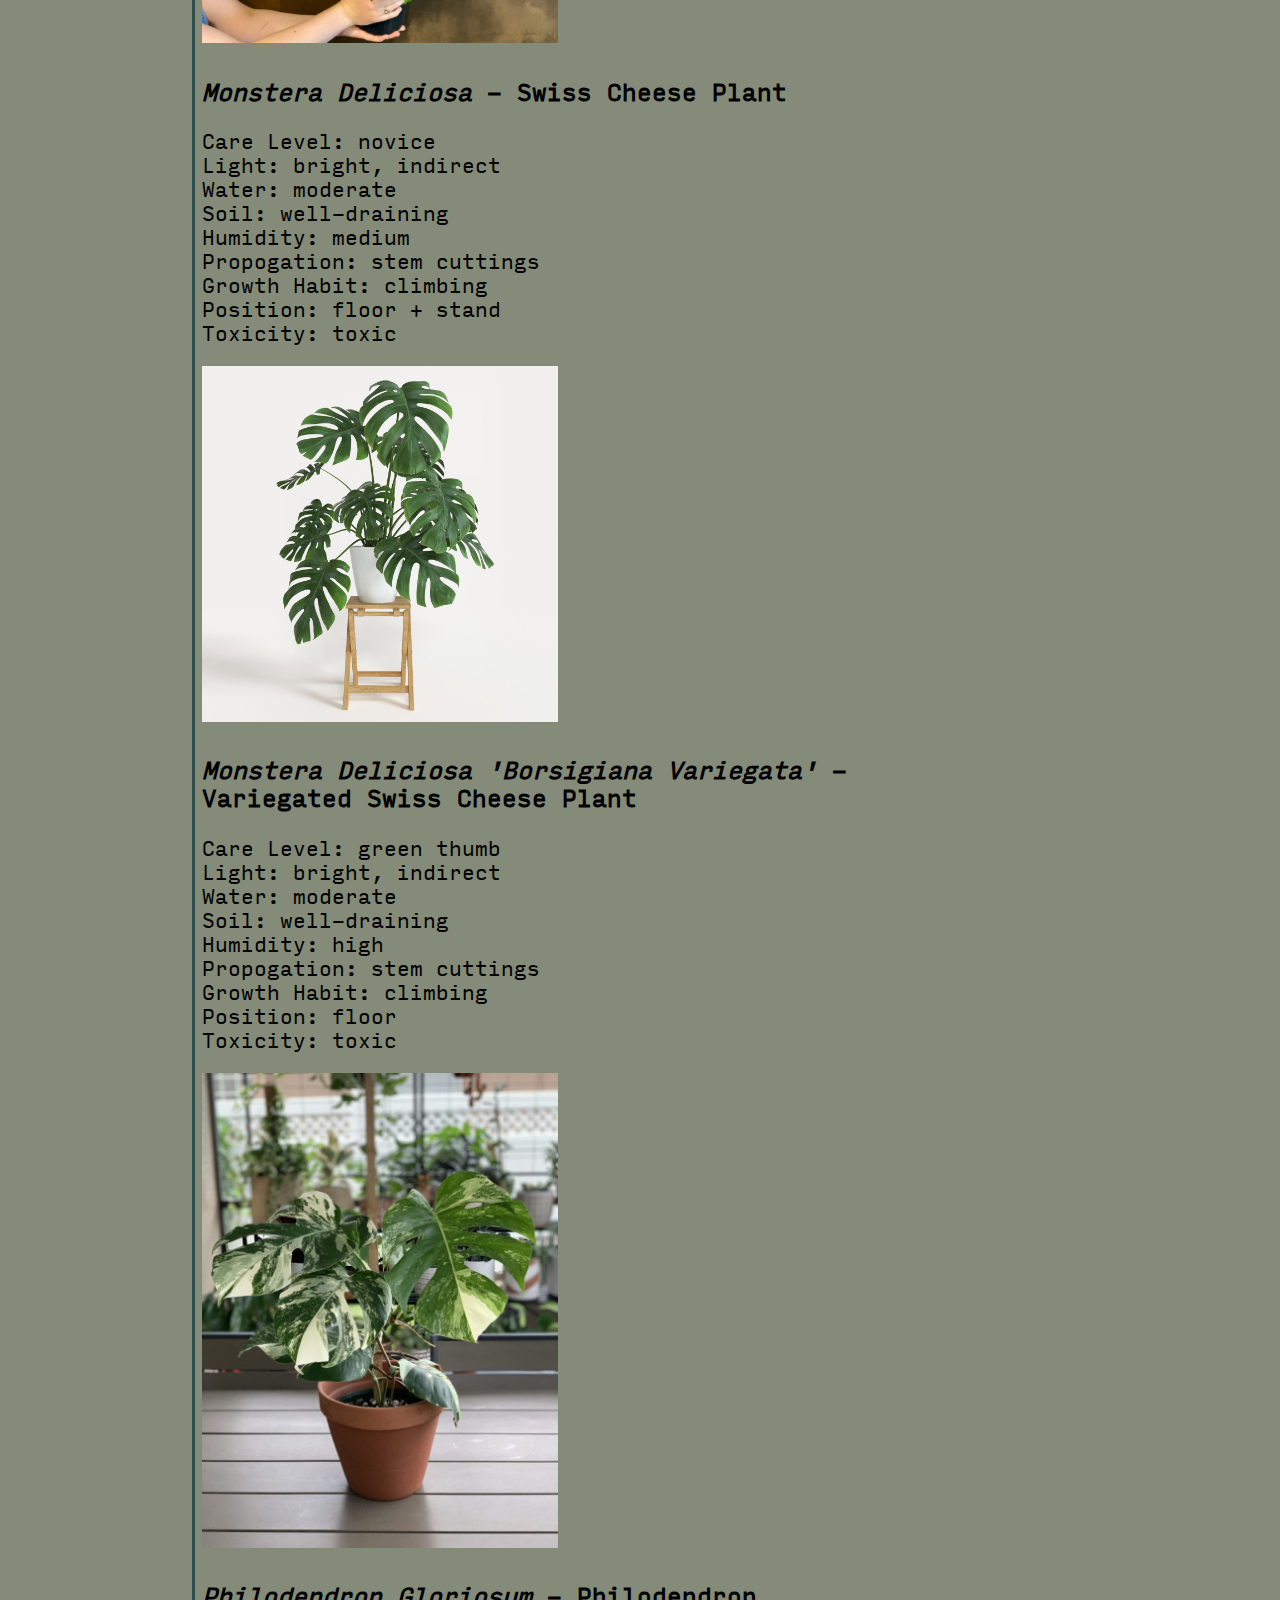
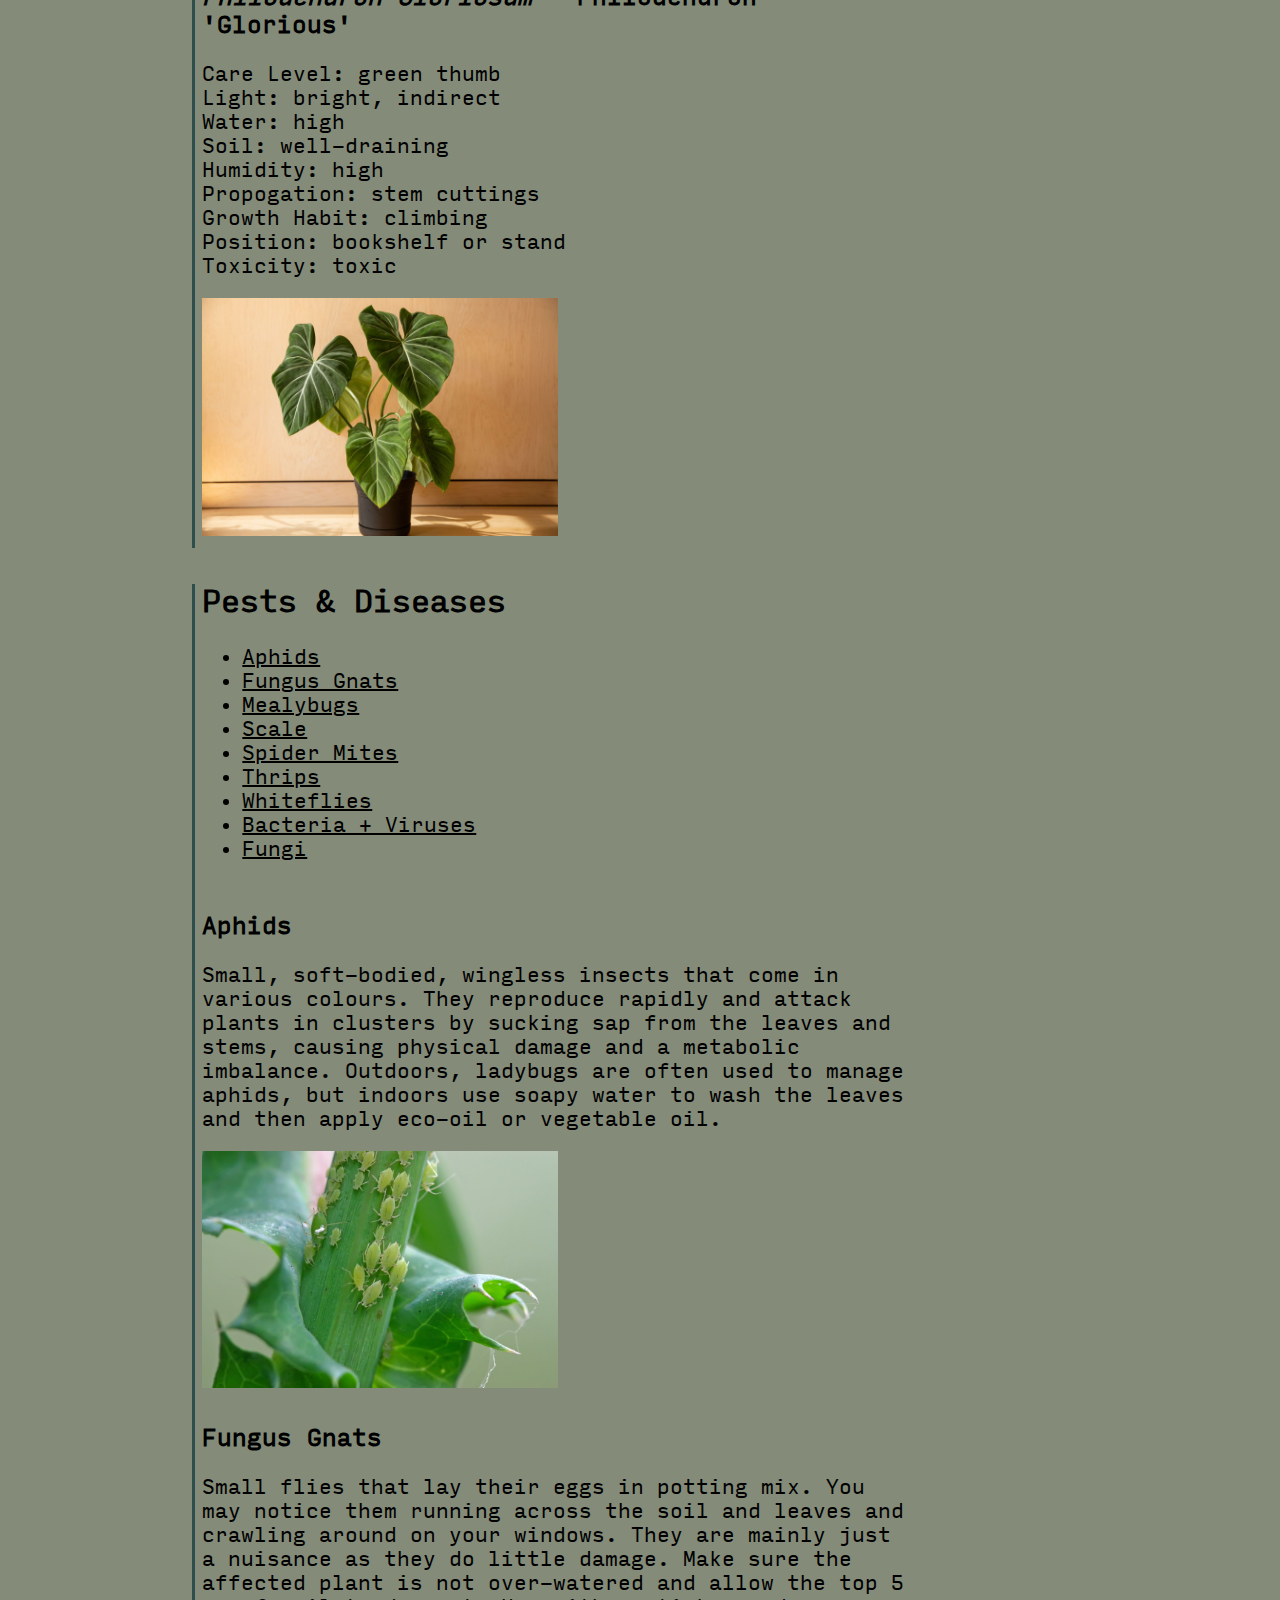
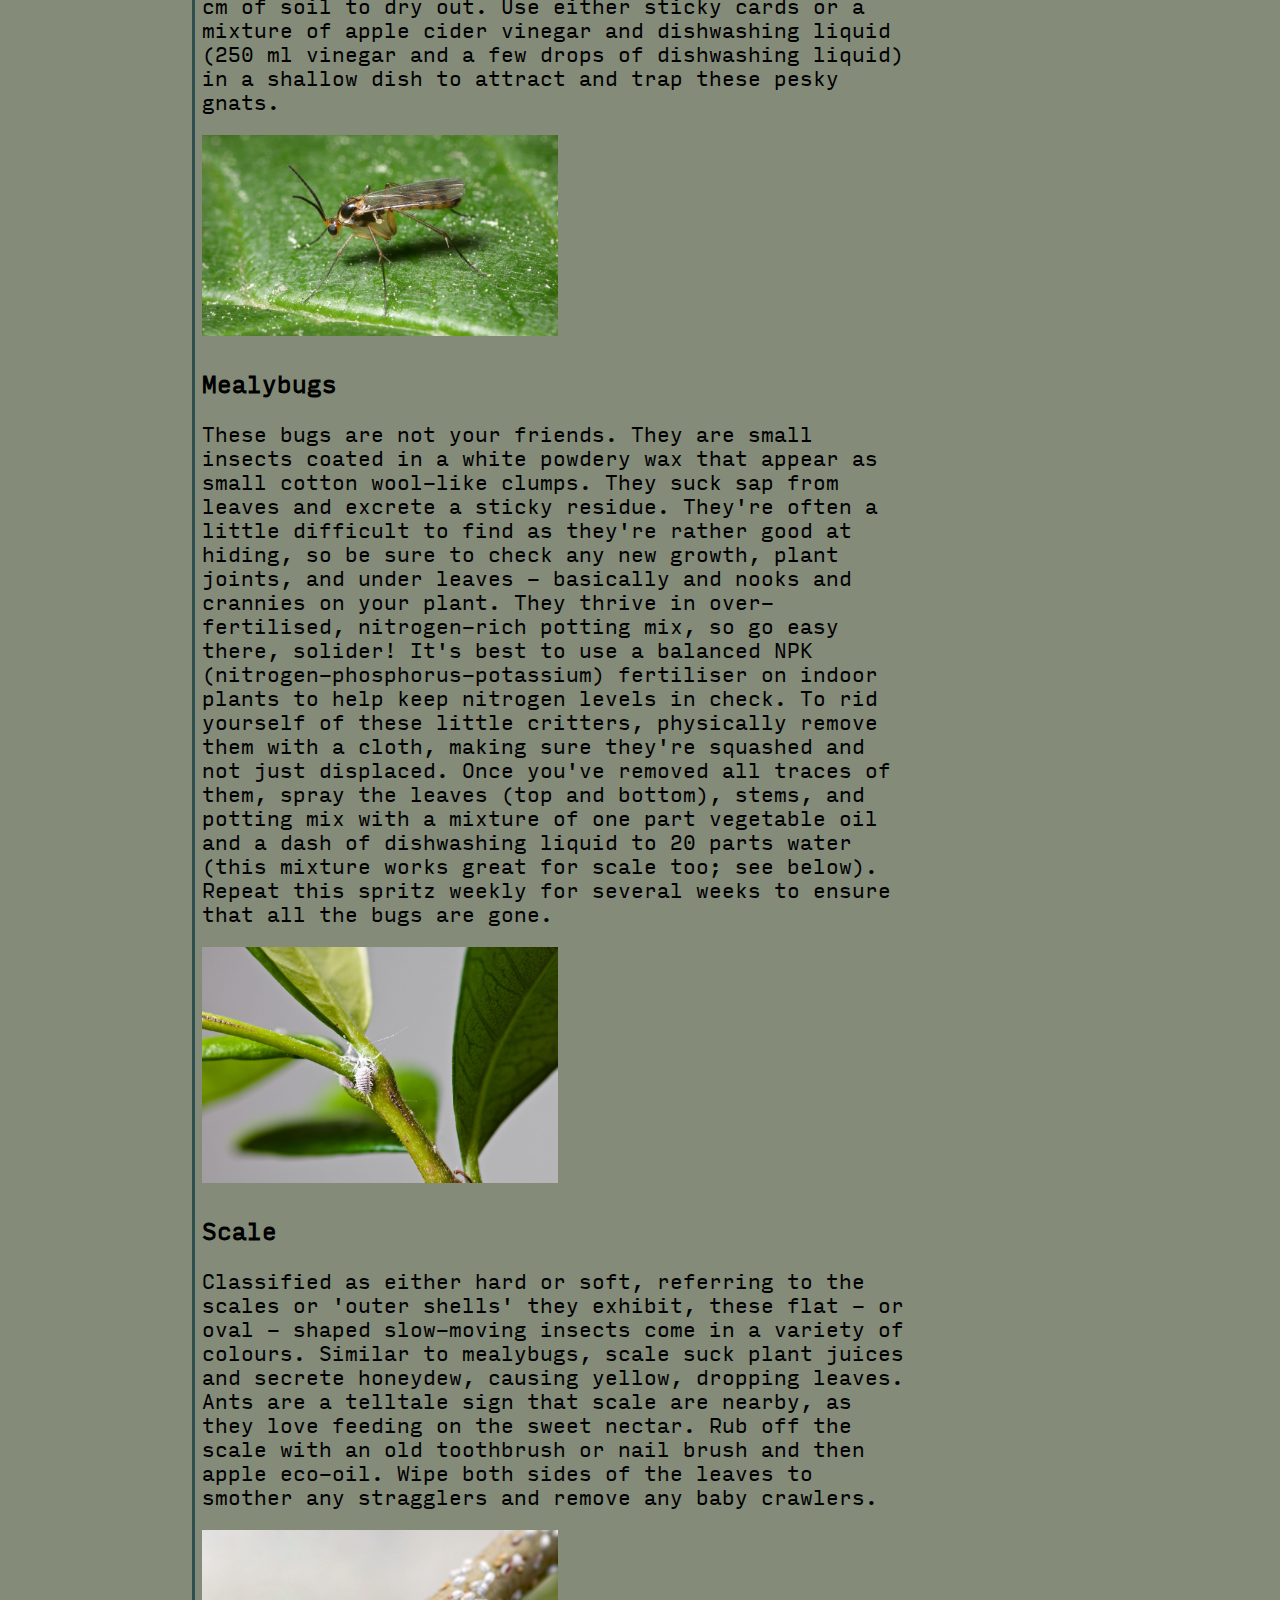
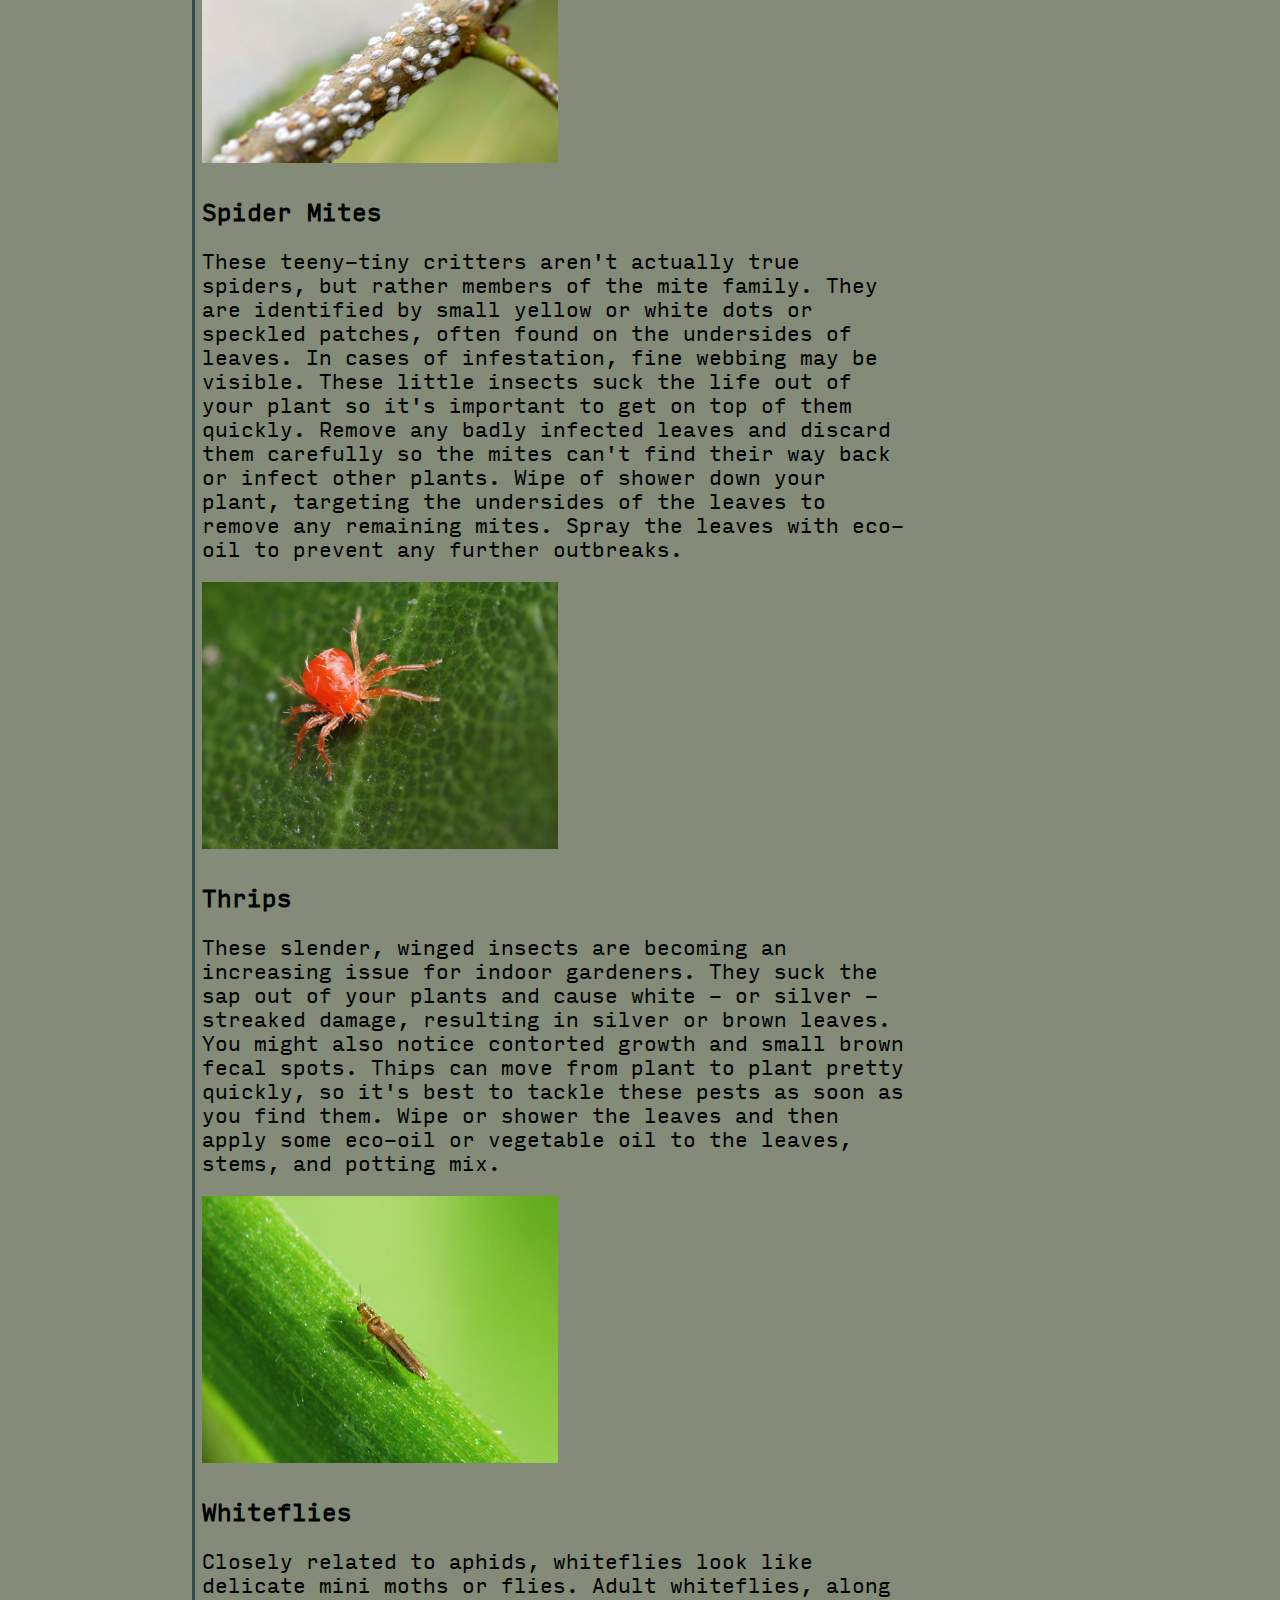
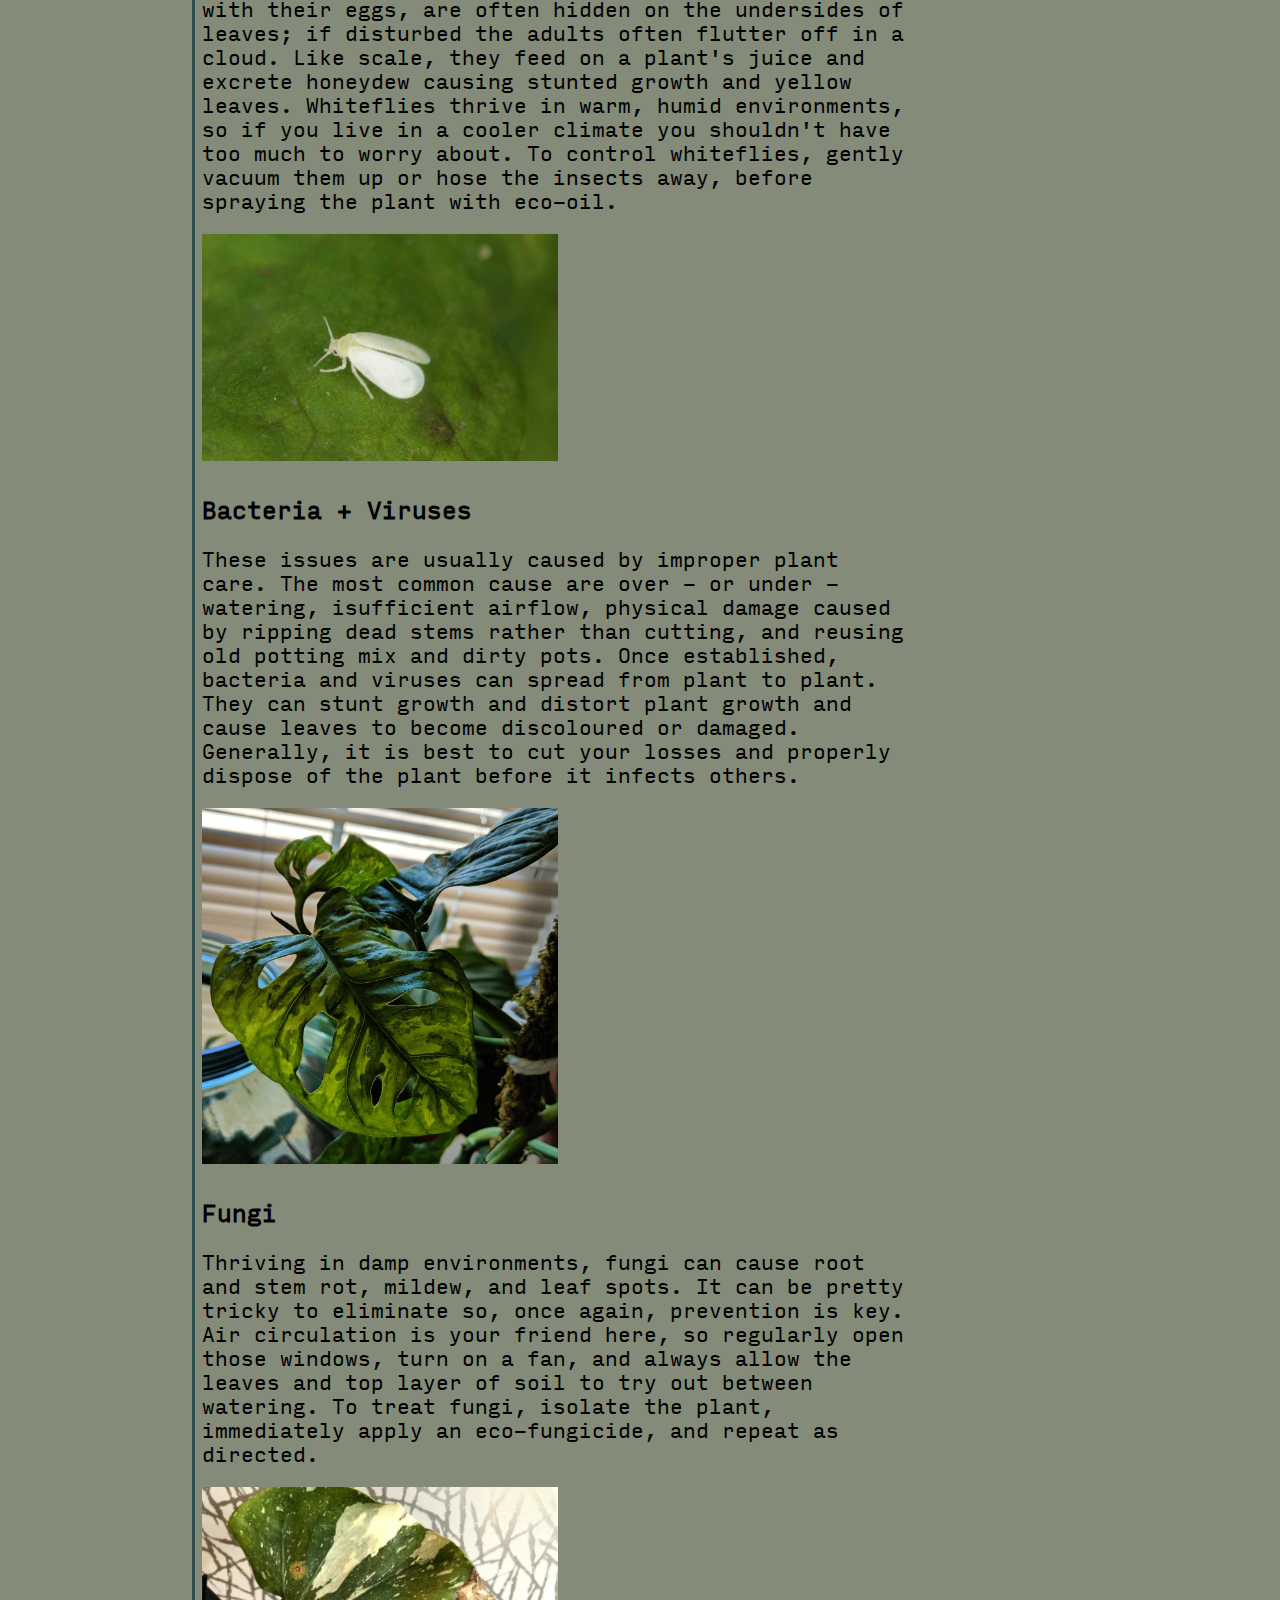
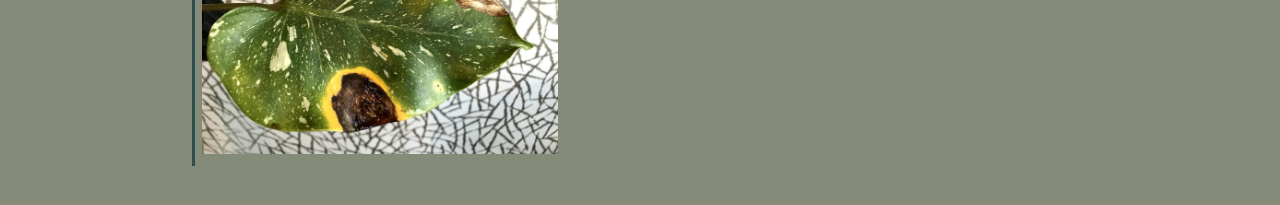
<file: plants/plants.html>
<!DOCTYPE html>

<html>
	<head>
		<title>Plants</title>
		<link rel="stylesheet" href="../main.css"/>
	</head>

	<body>
		<header>
			<h1 id="title">Plants</h1>
			<h4 id="menu-link"><a href="../index.html">Menu</a></h4>
		</header>

		<main>
			<!-- Contents -->
			<div class="border_left">
				<h2>Contents</h2>
				<ol>
					<li><a href="#houseplants_div">Common Houseplants</a></li>
					<li><a href="#pests_diseases_div">Pests & Diseases</a></li>
				</ol>
			</div>

			<!-- Common Houseplants -->
			<div id="houseplants_div" class="border_left">
				<h2>Common Houseplants</h2>

				<div class="list">
					<ul>
						<li><a href="#begonia_maculata"><em>Begonia Maculata</em> - Polka Dot Begonia</a></li>
						<li><a href="#chlorophytum_comosum"><em>Chlorophytum Comosum</em> - Spider Plant</a></li>
						<li><a href="#epipremnum_aureum"><em>Epipremnum Aureum</em> - Golden Pothos</a></li>
						<li><a href="#monstera_adansonii"><em>Monstera Adansonii</em> - Swiss Cheese Vine</a></li>
						<li><a href="#monstera_deliciosa"><em>Monstera Deliciosa</em> - Swiss Cheese Plant</a></li>
						<li><a href="#monstera_deliciosa_borsigiana_variegata"><em>Monstera Deliciosa 'Borsigiana Variegata'</em> - Variegated Swiss Cheese Plant</a></li>
						<li><a href="#philodendron_gloriosum"><em>Philodendron Gloriosum</em> - Philodendron 'Glorious'</a></li>
					</ul>
				</div>

				<!-- Begonia Maculata - Polka Dot Begonia -->
				<div id="begonia_maculata" class="item">
					<h3><em>Begonia Maculata</em> - Polka Dot Begonia</h3>
					<p>
						Care Level: novice<br>
						Light: bright, indirect<br>
						Water: moderate<br>
						Soil: well-draining<br>
						Humidity: medium<br>
						Propogation: leaf cuttings + division<br>
						Growth Habit: upright<br>
						Position: tabletop<br>
						Toxicity: toxic
					</p>

					<img src="assets/begonia_maculata.jpg" width="50%"/>
				</div>
				
				<!-- Chlorophytum Comosum - Spider Plant -->
				<div id="chlorophytum_comosum" class="item">
					<h3><em>Chlorophytum Comosum</em> - Spider Plant</h3>
					<p>
						Care Level: novice<br>
						Light: low-moderate<br>
						Water: moderate<br>
						Soil: well-draining<br>
						Humidity: medium<br>
						Propogation: plantlets + offsets<br>
						Growth Habit: clumping + trailing<br>
						Position: bookshelf or stand<br>
						Toxicity: pet friendly
					</p>

					<img src="assets/chlorophytum_comosum.jpg" width="50%"/>
				</div>

				<!-- Epipremnum Aureum - Golden Pothos -->
				<div id="epipremnum_aureum" class="item">
					<h3><em>Epipremnum Aureum</em> - Golden Pothos</h3>
					<p>
						Care Level: novice<br>
						Light: low-moderate<br>
						Water: moderate<br>
						Soil: well-draining<br>
						Humidity: low<br>
						Propogation: stem cuttings<br>
						Growth Habit: trailing<br>
						Position: bookshelf or stand<br>
						Toxicity: toxic
					</p>

					<img src="assets/epipremnum_aureum.jpg" width="50%"/>
				</div>

				<!-- Monstera Adansonii - Swiss Cheese Plant -->
				<div id="monstera_adansonii" class="item">
					<h3><em>Monstera Adansonii</em> - Swiss Cheese Vine</h3>
					<p>
						Care Level: green thumb<br>
						Light: bright, indirect<br>
						Water: moderate-high<br>
						Soil: well-draining<br>
						Humidity: high<br>
						Propogation: stem cuttings<br>
						Growth Habit: climbing + trailing<br>
						Position: bookshelf or stand<br>
						Toxicity: toxic
					</p>

					<img src="assets/monstera_adansonii.jpg" width="50%"/>
				</div>

				<!-- Monstera Deliciosa - Swiss Cheese Plant -->
				<div id="monstera_deliciosa" class="item">
					<h3><em>Monstera Deliciosa</em> - Swiss Cheese Plant</h3>
					<p>
						Care Level: novice<br>
						Light: bright, indirect<br>
						Water: moderate<br>
						Soil: well-draining<br>
						Humidity: medium<br>
						Propogation: stem cuttings<br>
						Growth Habit: climbing<br>
						Position: floor + stand<br>
						Toxicity: toxic
					</p>

					<img src="assets/monstera_deliciosa.jpg" width="50%"/>
				</div>

				<!-- Monstera Deliciosa 'Borsigiana Variegata' - Variegated Swiss Cheese Plant -->
				<div id="monstera_deliciosa_borsigiana_variegata" class="item">
					<h3><em>Monstera Deliciosa 'Borsigiana Variegata'</em> - Variegated Swiss Cheese Plant</h3>
					<p>
						Care Level: green thumb<br>
						Light: bright, indirect<br>
						Water: moderate<br>
						Soil: well-draining<br>
						Humidity: high<br>
						Propogation: stem cuttings<br>
						Growth Habit: climbing<br>
						Position: floor<br>
						Toxicity: toxic
					</p>

					<img src="assets/monstera_deliciosa_borsigiana_variegata.jpg" width="50%"/>
				</div>

				<!-- Philodendron Gloriosum -->
				<div id="philodendron_gloriosum" class="item">
					<h3><em>Philodendron Gloriosum</em> - Philodendron 'Glorious'</h3>
					<p>
						Care Level: green thumb<br>
						Light: bright, indirect<br>
						Water: high<br>
						Soil: well-draining<br>
						Humidity: high<br>
						Propogation: stem cuttings<br>
						Growth Habit: climbing<br>
						Position: bookshelf or stand<br>
						Toxicity: toxic
					</p>

					<img src="assets/philodendron_gloriosum.jpg" width="50%"/>
				</div>
			</div>

			<!-- Pests & Diseases -->
			<div id="pests_diseases_div" class="border_left">
				<h2>Pests & Diseases</h2>

				<div class="list">
					<ul>
						<li><a href="#aphids">Aphids</a></li>
						<li><a href="#fungus_gnats">Fungus Gnats</a></li>
						<li><a href="#mealybugs">Mealybugs</a></li>
						<li><a href="#scale">Scale</a></li>
						<li><a href="#spider_mites">Spider Mites</a></li>
						<li><a href="#thrips">Thrips</a></li>
						<li><a href="#whiteflies">Whiteflies</a></li>
						<li><a href="#bacteria_viruses">Bacteria + Viruses</a></li>
						<li><a href="#fungi">Fungi</a></li>
					</ul>
				</div>

				<!-- Aphids -->
				<div id="aphids" class="item">
					<h3>Aphids</h3>
					<p>
						Small, soft-bodied, wingless insects that come in various colours. They reproduce rapidly and attack plants in clusters by sucking sap from the leaves and stems, causing physical damage and a metabolic imbalance. Outdoors, ladybugs are often used to manage aphids, but indoors use soapy water to wash the leaves and then apply eco-oil or vegetable oil.
					</p>

					<img src="assets/aphids.jpg" width="50%"/>
				</div>

				<!-- Fungus Gnats -->
				<div id="fungus_gnats" class="item">
					<h3>Fungus Gnats</h3>
					<p>
						Small flies that lay their eggs in potting mix. You may notice them running across the soil and leaves and crawling around on your windows. They are mainly just a nuisance as they do little damage. Make sure the affected plant is not over-watered and allow the top 5 cm of soil to dry out. Use either sticky cards or a mixture of apple cider vinegar and dishwashing liquid (250 ml vinegar and a few drops of dishwashing liquid) in a shallow dish to attract and trap these pesky gnats.
					</p>

					<img src="assets/fungus_gnats.jpg" width="50%"/>
				</div>

				<!-- Mealybugs -->
				<div id="mealybugs" class="item">
					<h3>Mealybugs</h3>
					<p>
						These bugs are not your friends. They are small insects coated in a white powdery wax that appear as small cotton wool-like clumps. They suck sap from leaves and excrete a sticky residue. They're often a little difficult to find as they're rather good at hiding, so be sure to check any new growth, plant joints, and under leaves - basically and nooks and crannies on your plant. They thrive in over-fertilised, nitrogen-rich potting mix, so go easy there, solider! It's best to use a balanced NPK (nitrogen-phosphorus-potassium) fertiliser on indoor plants to help keep nitrogen levels in check. To rid yourself of these little critters, physically remove them with a cloth, making sure they're squashed and not just displaced. Once you've removed all traces of them, spray the leaves (top and bottom), stems, and potting mix with a mixture of one part vegetable oil and a dash of dishwashing liquid to 20 parts water (this mixture works great for scale too; see below). Repeat this spritz weekly for several weeks to ensure that all the bugs are gone.
					</p>

					<img src="assets/mealybugs.jpg" width="50%"/>
				</div>

				<!-- Scale -->
				<div id="scale" class="item">
					<h3>Scale</h3>
					<p>
						Classified as either hard or soft, referring to the scales or 'outer shells' they exhibit, these flat - or oval - shaped slow-moving insects come in a variety of colours. Similar to mealybugs, scale suck plant juices and secrete honeydew, causing yellow, dropping leaves. Ants are a telltale sign that scale are nearby, as they love feeding on the sweet nectar. Rub off the scale with an old toothbrush or nail brush and then apple eco-oil. Wipe both sides of the leaves to smother any stragglers and remove any baby crawlers.
					</p>

					<img src="assets/scale.jpg" width="50%"/>
				</div>

				<!-- Spider Mites -->
				<div id="spider_mites" class="item">
					<h3>Spider Mites</h3>
					<p>
						These teeny-tiny critters aren't actually true spiders, but rather members of the mite family. They are identified by small yellow or white dots or speckled patches, often found on the undersides of leaves. In cases of infestation, fine webbing may be visible. These little insects suck the life out of your plant so it's important to get on top of them quickly. Remove any badly infected leaves and discard them carefully so the mites can't find their way back or infect other plants. Wipe of shower down your plant, targeting the undersides of the leaves to remove any remaining mites. Spray the leaves with eco-oil to prevent any further outbreaks.
					</p>

					<img src="assets/spider_mites.jpg" width="50%"/>
				</div>

				<!-- Thrips -->
				<div id="thrips" class="item">
					<h3>Thrips</h3>
					<p>
						These slender, winged insects are becoming an increasing issue for indoor gardeners. They suck the sap out of your plants and cause white - or silver - streaked damage, resulting in silver or brown leaves. You might also notice contorted growth and small brown fecal spots. Thips can move from plant to plant pretty quickly, so it's best to tackle these pests as soon as you find them. Wipe or shower the leaves and then apply some eco-oil or vegetable oil to the leaves, stems, and potting mix.
					</p>

					<img src="assets/thrips.jpg" width="50%"/>
				</div>

				<!-- Whiteflies -->
				<div id="whiteflies" class="item">
					<h3>Whiteflies</h3>
					<p>
						Closely related to aphids, whiteflies look like delicate mini moths or flies. Adult whiteflies, along with their eggs, are often hidden on the undersides of leaves; if disturbed the adults often flutter off in a cloud. Like scale, they feed on a plant's juice and excrete honeydew causing stunted growth and yellow leaves. Whiteflies thrive in warm, humid environments, so if you live in a cooler climate you shouldn't have too much to worry about. To control whiteflies, gently vacuum them up or hose the insects away, before spraying the plant with eco-oil.
					</p>

					<img src="assets/whiteflies.jpg" width="50%"/>
				</div>

				<!-- Bacteria + Viruses -->
				<div id="bacteria_viruses" class="item">
					<h3>Bacteria + Viruses</h3>
					<p>
						These issues are usually caused by improper plant care. The most common cause are over - or under - watering, isufficient airflow, physical damage caused by ripping dead stems rather than cutting, and reusing old potting mix and dirty pots. Once established, bacteria and viruses can spread from plant to plant. They can stunt growth and distort plant growth and cause leaves to become discoloured or damaged. Generally, it is best to cut your losses and properly dispose of the plant before it infects others.
					</p>

					<img src="assets/bacteria_viruses.jpg" width="50%"/>
				</div>

				<!-- Fungi -->
				<div id="fungi" class="item">
					<h3>Fungi</h3>
					<p>
						Thriving in damp environments, fungi can cause root and stem rot, mildew, and leaf spots. It can be pretty tricky to eliminate so, once again, prevention is key. Air circulation is your friend here, so regularly open those windows, turn on a fan, and always allow the leaves and top layer of soil to try out between watering. To treat fungi, isolate the plant, immediately apply an eco-fungicide, and repeat as directed.
					</p>

					<img src="assets/fungi.jpg" width="50%"/>
				</div>
			</div>
		</main>
	</body>
</html>
</file>
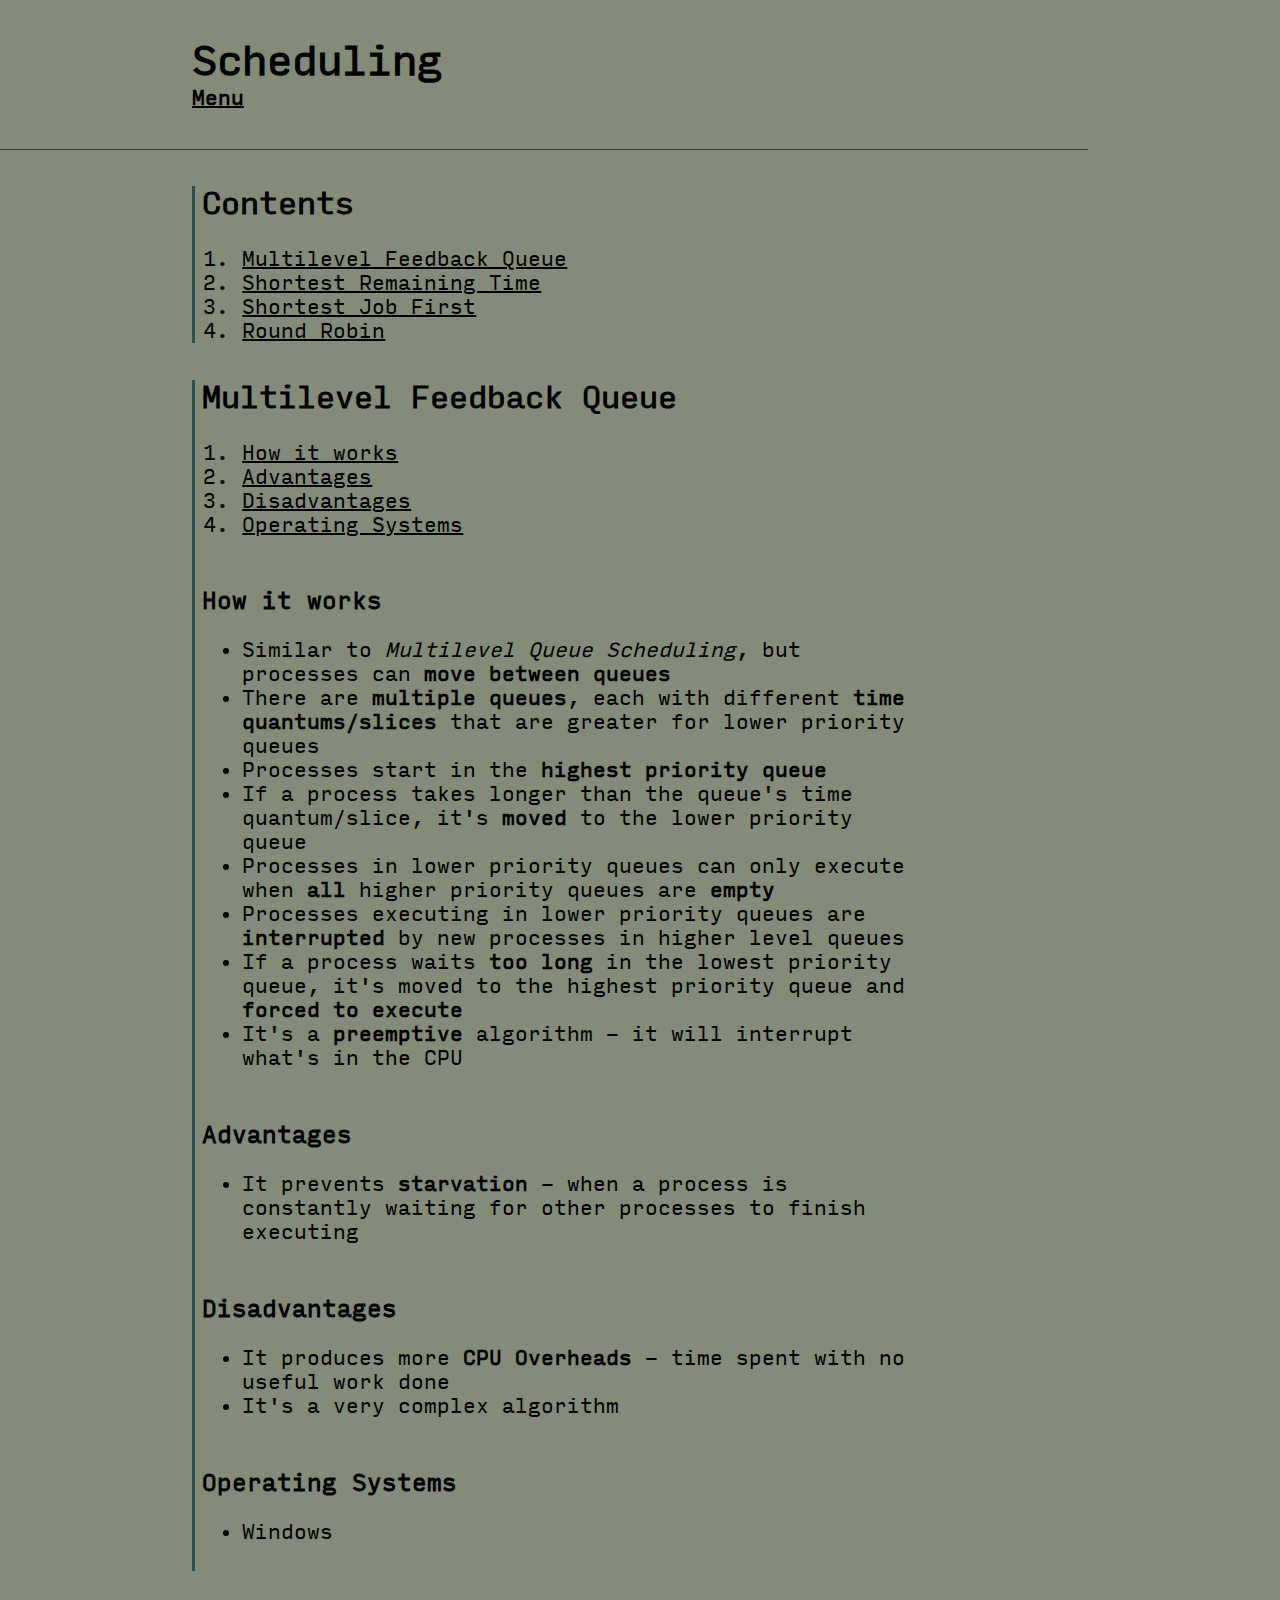
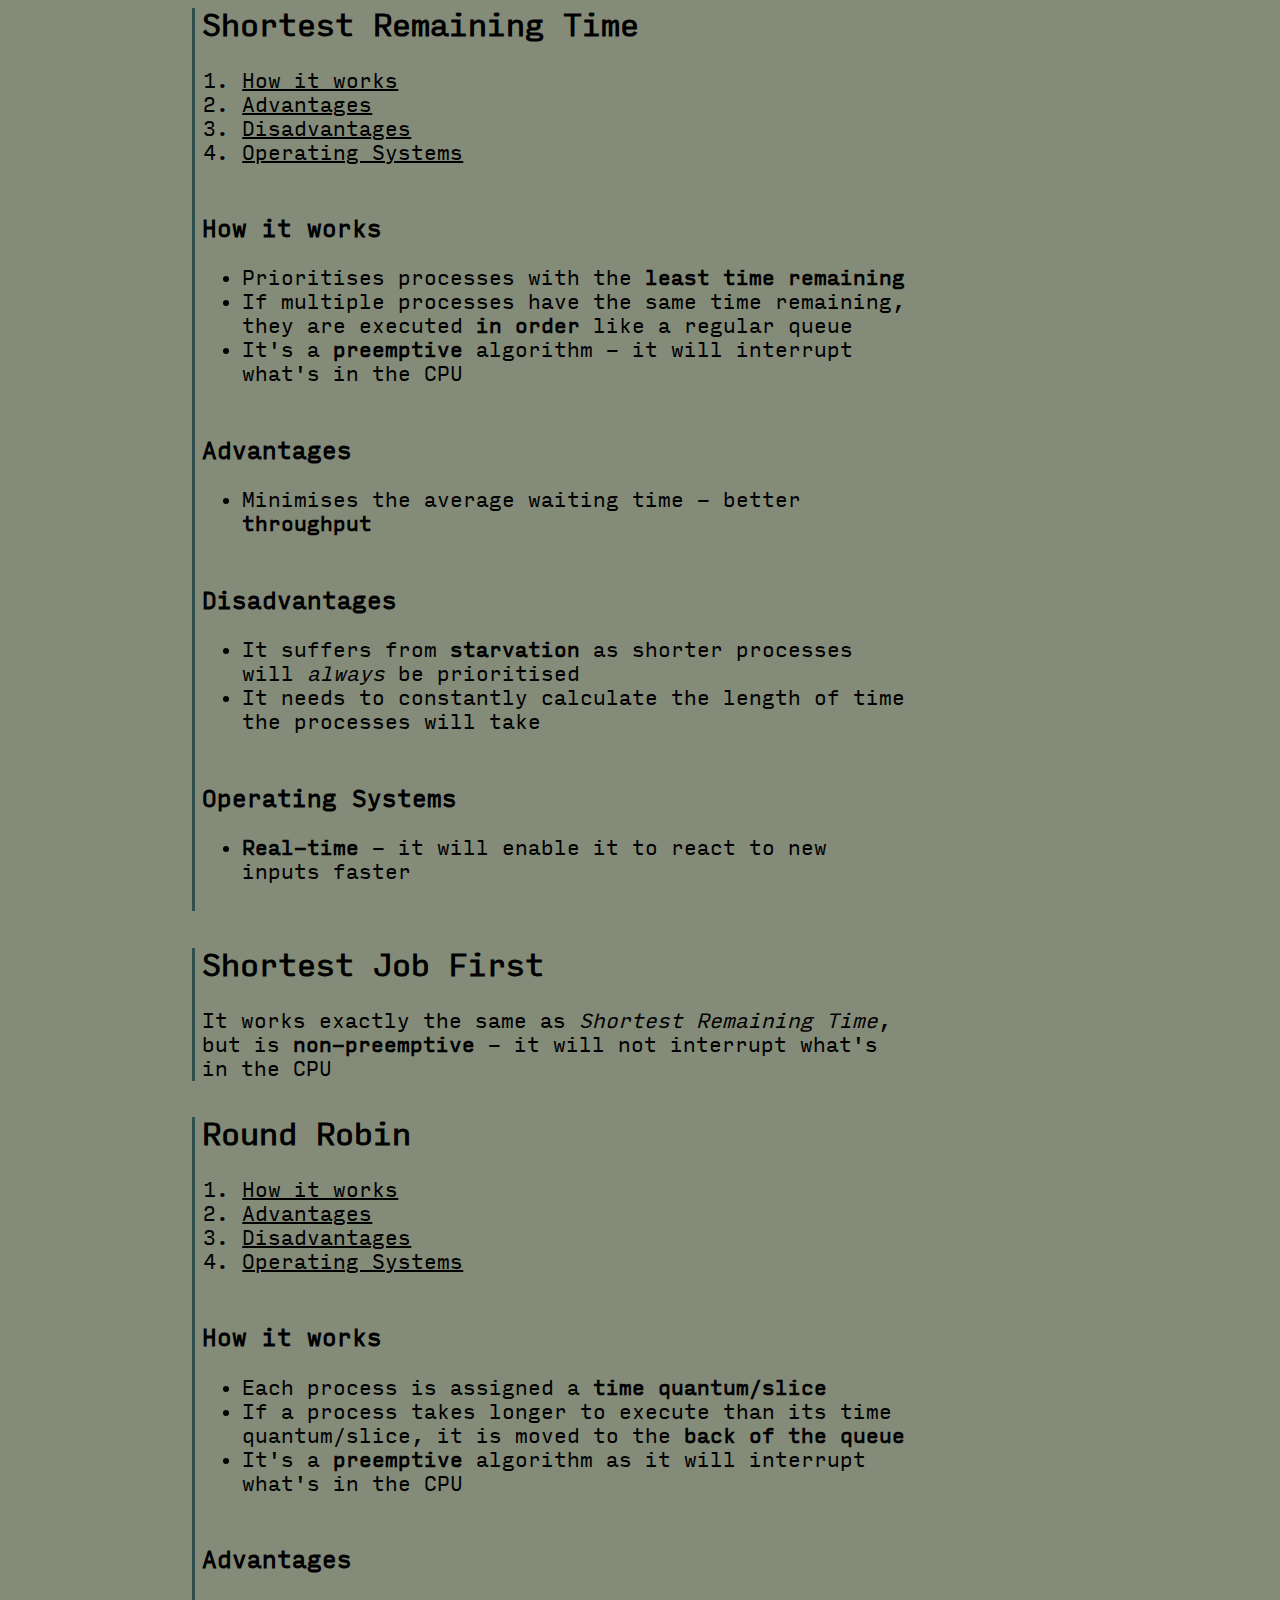
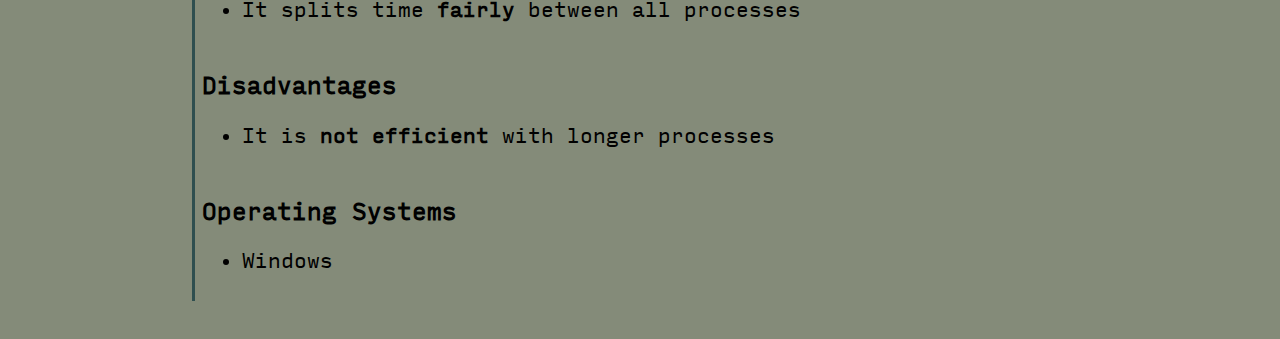
<file: scheduling/scheduling.html>
<!DOCTYPE html>

<html>
	<head>
		<title>Scheduling</title>
		<link rel="stylesheet" href="../main.css" />
	</head>

	<body>
		<header>
			<h1 id="title">Scheduling</h1>
			<h4 id="menu-link"><a href="../index.html">Menu</a></h4>
		</header>

		<main>
			<!-- Contents -->
			<div class="border_left">
				<h2>Contents</h2>
				<ol>
					<li><a href="#mlfq">Multilevel Feedback Queue</a></li>
					<li><a href="#srt">Shortest Remaining Time</a></li>
					<li><a href="#sjf">Shortest Job First</a></li>
					<li><a href="#rr">Round Robin</a></li>
				</ol>
			</div>

			<!-- Multilevel Feedback Queue -->
			<div id="mlfq" class="border_left">
				<h2>Multilevel Feedback Queue</h2>

				<div class="list">
					<ol>
						<li><a href="#mlfq-how">How it works</a></li>
						<li><a href="#mlfq-advantages">Advantages</a></li>
						<li><a href="#mlfq-disadvantages">Disadvantages</a></li>
						<li><a href="#mlfq-os">Operating Systems</a></li>
					</ol>
				</div>

				<!-- How it works -->
				<div id="mlfq-how" class="item">
					<h3>How it works</h3>

					<ul>
						<li>Similar to <em>Multilevel Queue Scheduling</em>, but processes can <strong>move between queues</strong></li>
						<li>There are <strong>multiple queues</strong>, each with different <strong>time quantums/slices</strong> that are greater for lower priority queues</li>
						<li>Processes start in the <strong>highest priority queue</strong></li>
						<li>If a process takes longer than the queue's time quantum/slice, it's <strong>moved</strong> to the lower priority queue</li>
						<li>Processes in lower priority queues can only execute when <strong>all</strong> higher priority queues are <strong>empty</strong></li>
						<li>Processes executing in lower priority queues are <strong>interrupted</strong> by new processes in higher level queues</li>
						<li>If a process waits <strong>too long</strong> in the lowest priority queue, it's moved to the highest priority queue and <strong>forced to execute</strong></li>
						<li>It's a <strong>preemptive</strong> algorithm - it will interrupt what's in the CPU</li>
					</ul>
				</div>

				<!-- Advantages -->
				<div id="mlfq-advantages" class="item">
					<h3>Advantages</h3>

					<ul>
						<li>It prevents <strong>starvation</strong> - when a process is constantly waiting for other processes to finish executing</li>
					</ul>
				</div>

				<!-- Disadvantages -->
				<div id="mlfq-disadvantages" class="item">
					<h3>Disadvantages</h3>

					<ul>
						<li>It produces more <strong>CPU Overheads</strong> - time spent with no useful work done</li>
						<li>It's a very <string>complex</string> algorithm</li>
					</ul>
				</div>

				<!-- Operating Systems-->
				<div id="mlfq-os" class="item">
					<h3>Operating Systems</h3>

					<ul>
						<li>Windows</li>
					</ul>
				</div>
			</div>

			<!-- Shortest Remaining Time -->
			<div id="srt" class="border_left">
				<h2>Shortest Remaining Time</h2>

				<div class="list">
					<ol>
						<li><a href="#srt-how">How it works</a></li>
						<li><a href="#srt-advantages">Advantages</a></li>
						<li><a href="#srt-disadvantages">Disadvantages</a></li>
						<li><a href="#srt-os">Operating Systems</a></li>
					</ol>
				</div>

				<!-- How it works -->
				<div id="srt-how" class="item">
					<h3>How it works</h3>

					<ul>
						<li>Prioritises processes with the <strong>least time remaining</strong></li>
						<li>If multiple processes have the same time remaining, they are executed <strong>in order</strong> like a regular queue</li>
						<li>It's a <strong>preemptive</strong> algorithm - it will interrupt what's in the CPU</li>
					</ul>
				</div>

				<!-- Advantages -->
				<div id="srt-advantages" class="item">
					<h3>Advantages</h3>

					<ul>
						<li>Minimises the average waiting time - better <strong>throughput</strong></li>
					</ul>
				</div>

				<!-- Disadvantages -->
				<div id="srt-disadvantages" class="item">
					<h3>Disadvantages</h3>

					<ul>
						<li>It suffers from <strong>starvation</strong> as shorter processes will <em>always</em> be prioritised</li>
						<li>It needs to constantly calculate the length of time the processes will take</li>
					</ul>
				</div>

				<!-- Operating Systems-->
				<div id="srt-os" class="item">
					<h3>Operating Systems</h3>

					<ul>
						<li><strong>Real-time</strong> - it will enable it to react to new inputs faster</li>
					</ul>
				</div>
			</div>

			<!-- Shortest Job First -->
			<div id="sjf" class="border_left">
				<h2>Shortest Job First</h2>

				<p>It works exactly the same as <em>Shortest Remaining Time</em>, but is <strong>non-preemptive</strong> - it will not interrupt what's in the CPU</p>
			</div>

			<!-- Round Robin -->
			<div id="rr" class="border_left">
				<h2>Round Robin</h2>

				<div class="list">
					<ol>
						<li><a href="#rr-how">How it works</a></li>
						<li><a href="#rr-advantages">Advantages</a></li>
						<li><a href="#rr-disadvantages">Disadvantages</a></li>
						<li><a href="#rr-os">Operating Systems</a></li>
					</ol>
				</div>

				<!-- How it works -->
				<div id="rr-how" class="item">
					<h3>How it works</h3>

					<ul>
						<li>Each process is assigned a <strong>time quantum/slice</strong></li>
						<li>If a process takes longer to execute than its time quantum/slice, it is moved to the <strong>back of the queue</strong></li>
						<li>It's a <strong>preemptive</strong> algorithm as it will interrupt what's in the CPU</li>
					</ul>
				</div>

				<!-- Advantages -->
				<div id="rr-advantages" class="item">
					<h3>Advantages</h3>

					<ul>
						<li>It splits time <strong>fairly</strong> between all processes</li>
					</ul>
				</div>

				<!-- Disadvantages -->
				<div id="rr-disadvantages" class="item">
					<h3>Disadvantages</h3>

					<ul>
						<li>It is <strong>not efficient</strong> with longer processes</li>
					</ul>
				</div>

				<!-- Operating Systems-->
				<div id="rr-os" class="item">
					<h3>Operating Systems</h3>

					<ul>
						<li>Windows</li>
					</ul>
				</div>
			</div>
		</main>
	</body>
</html>
</file>
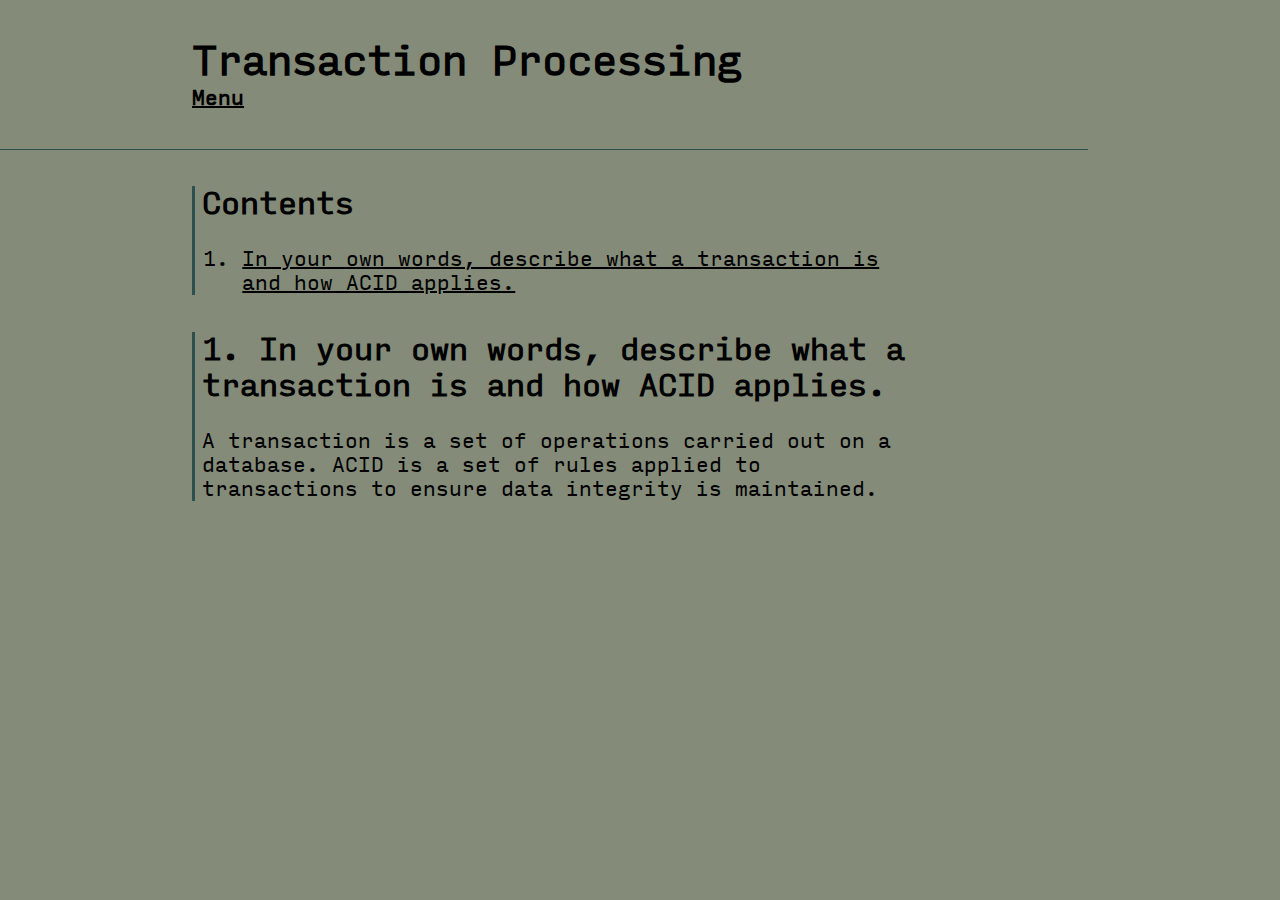
<file: transaction-processing/transaction-processing.html>
<!DOCTYPE html>

<html>
	<head>
		<title>Transaction Processing</title>
		<link rel="stylesheet" href="../main.css" />
	</head>

	<body>
		<header>
			<h1 id="title">Transaction Processing</h1>
			<h4 id="menu-link"><a href="../index.html">Menu</a></h4>
		</header>

		<main>
			<!-- Contents -->
			<div class="border_left">
				<h2>Contents</h2>
				<ol>
					<li><a href="#q1">In your own words, describe what a transaction is and how ACID applies.</a></li>
				</ol>
			</div>

			<!-- Question 1 -->
			<div id="q1" class="border_left">
				<h2>1. In your own words, describe what a transaction is and how ACID applies.</h2>
				<p>A transaction is a set of operations carried out on a database. ACID is a set of rules applied to transactions to ensure data integrity is maintained.</p>
			</div>
		</main>
	</body>
</html>
</file>
<file: main.css>
@font-face {
	font-family: InputMono;
	src: url(assets/Input_Fonts/InputMono-Regular.ttf);
}

body {
	margin: 0;
	background-color: #848B79;
	font-family: InputMono;
	color: black;
	font-size: 125%;
}

a {
	color: black;
	text-decoration: underline;
}

header {
	padding: 3% 3% 3% 15%;
	margin: 0 15% 0 0;
	border-bottom-width: 1px;
	border-bottom-style: solid;
	border-bottom-color: darkslategrey;
}

#title, #author, #menu-link {
	margin: 0;
}

main {
	padding: 0 3% 3% 15%;
	margin: 0 25% 0 0;
}

.border_left {
	padding: 0 1%;
	margin: 5% 0 0 0;
	border-left-style: solid;
	border-left-color: darkslategrey;
}

.list, .item {
	padding: 0 0 1% 0;
}

table {
	border-collapse: collapse;
	width: 100%;
}

th, td {
	border: 1px solid black;
	padding: 1%;
}
</file>
<file: ai/ai.css>
﻿img {
	float: right;
}
</file>
